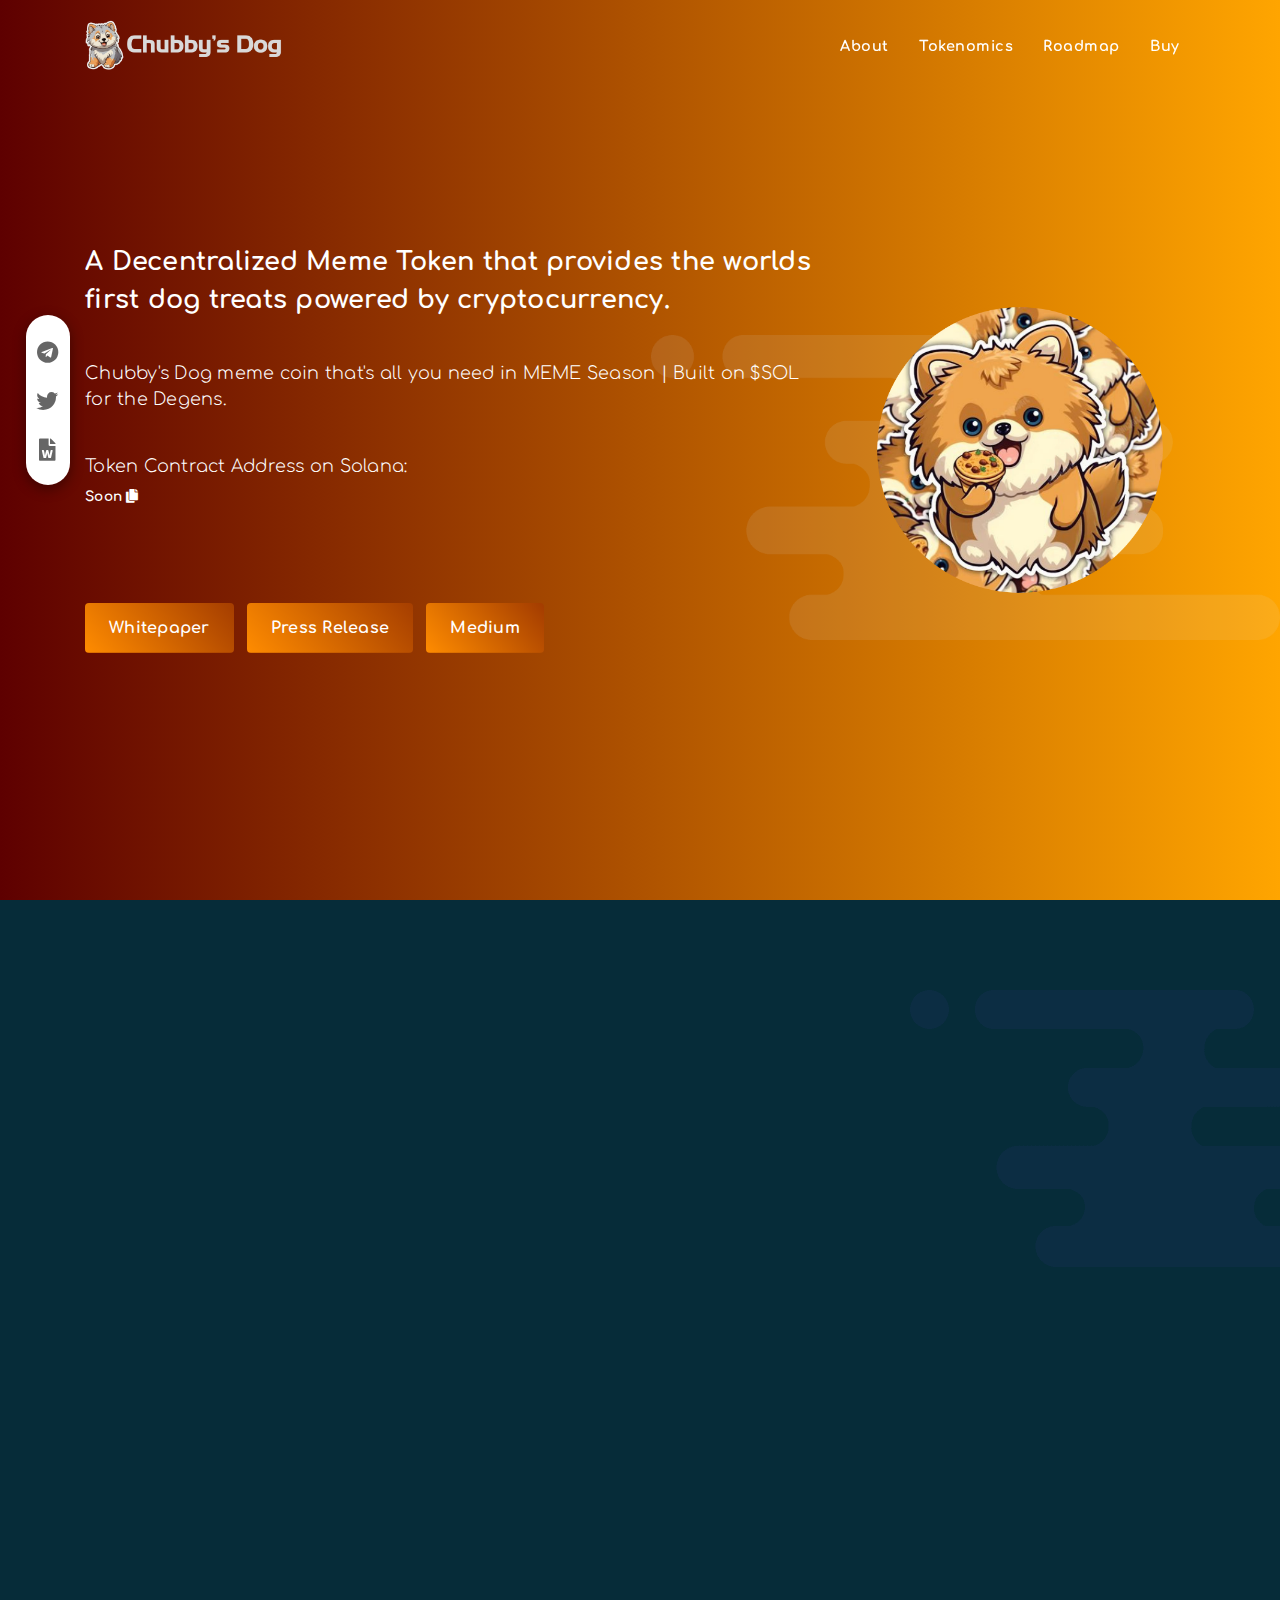
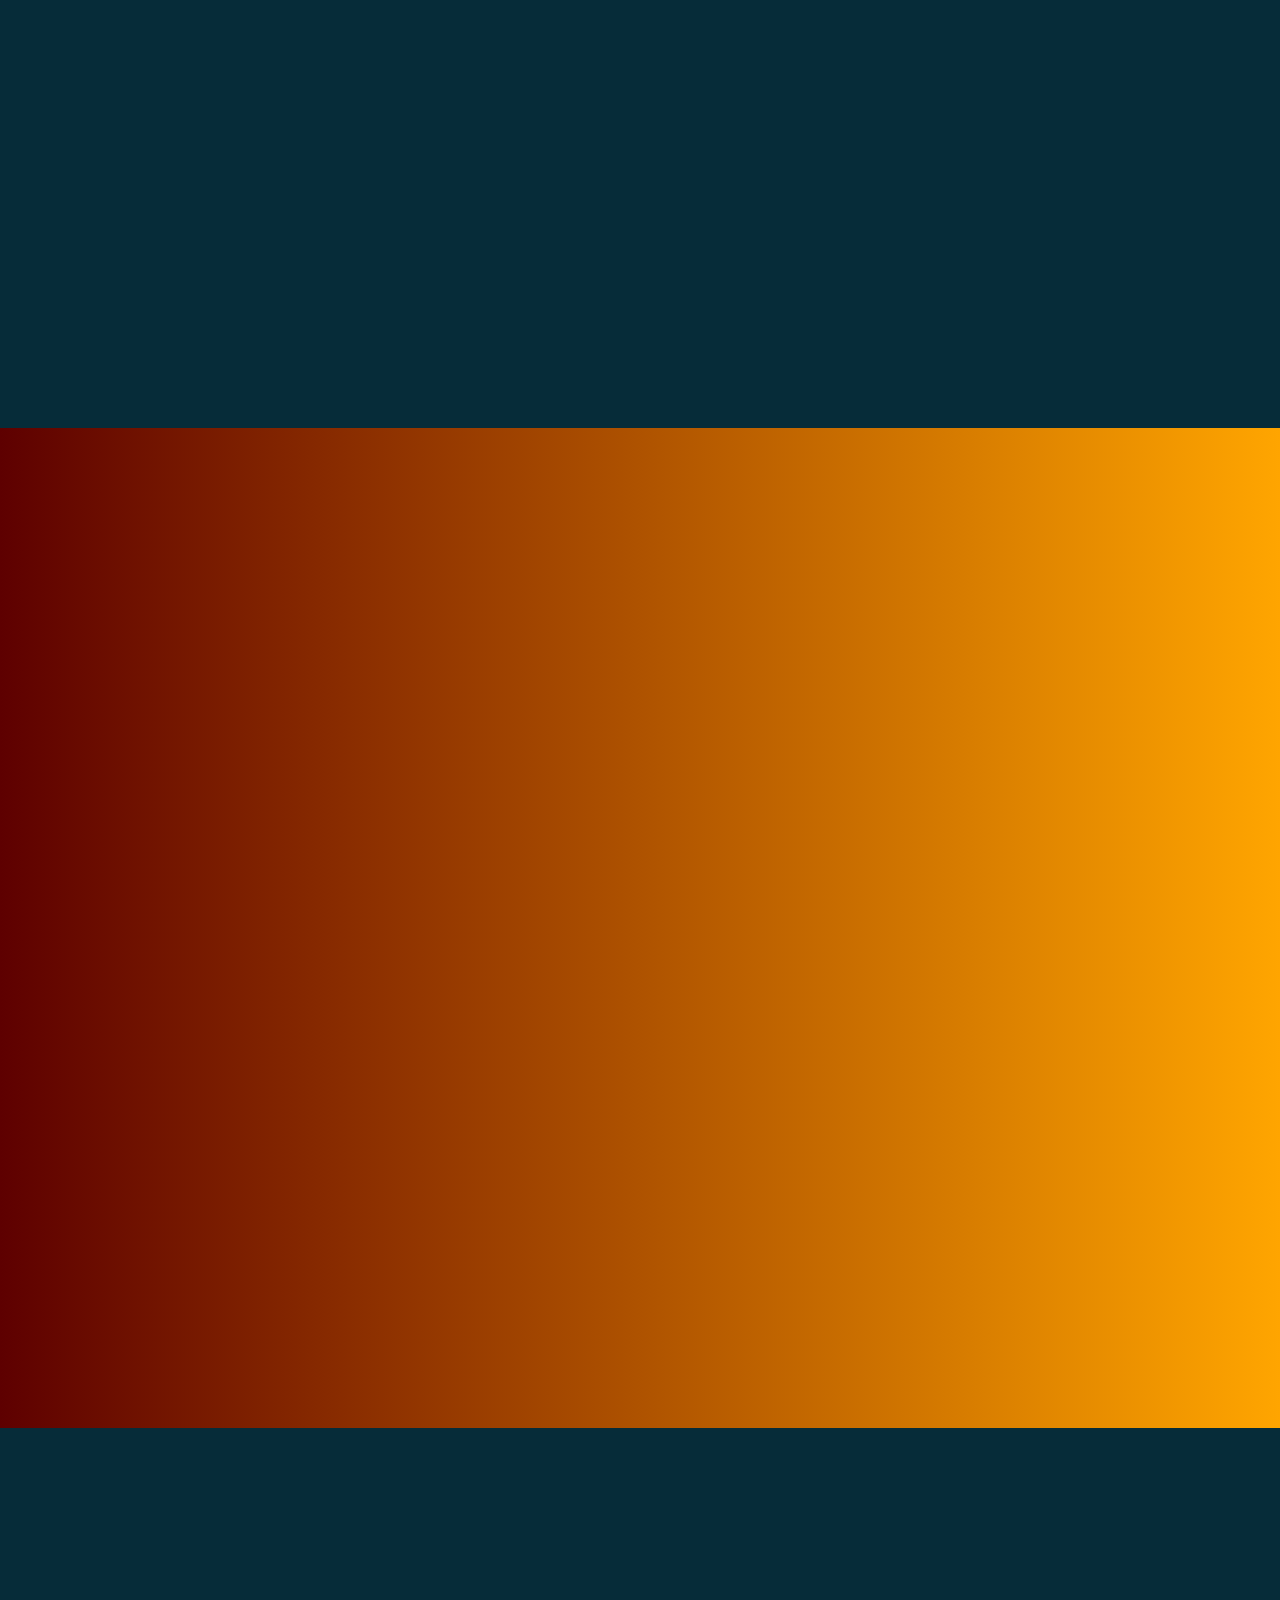
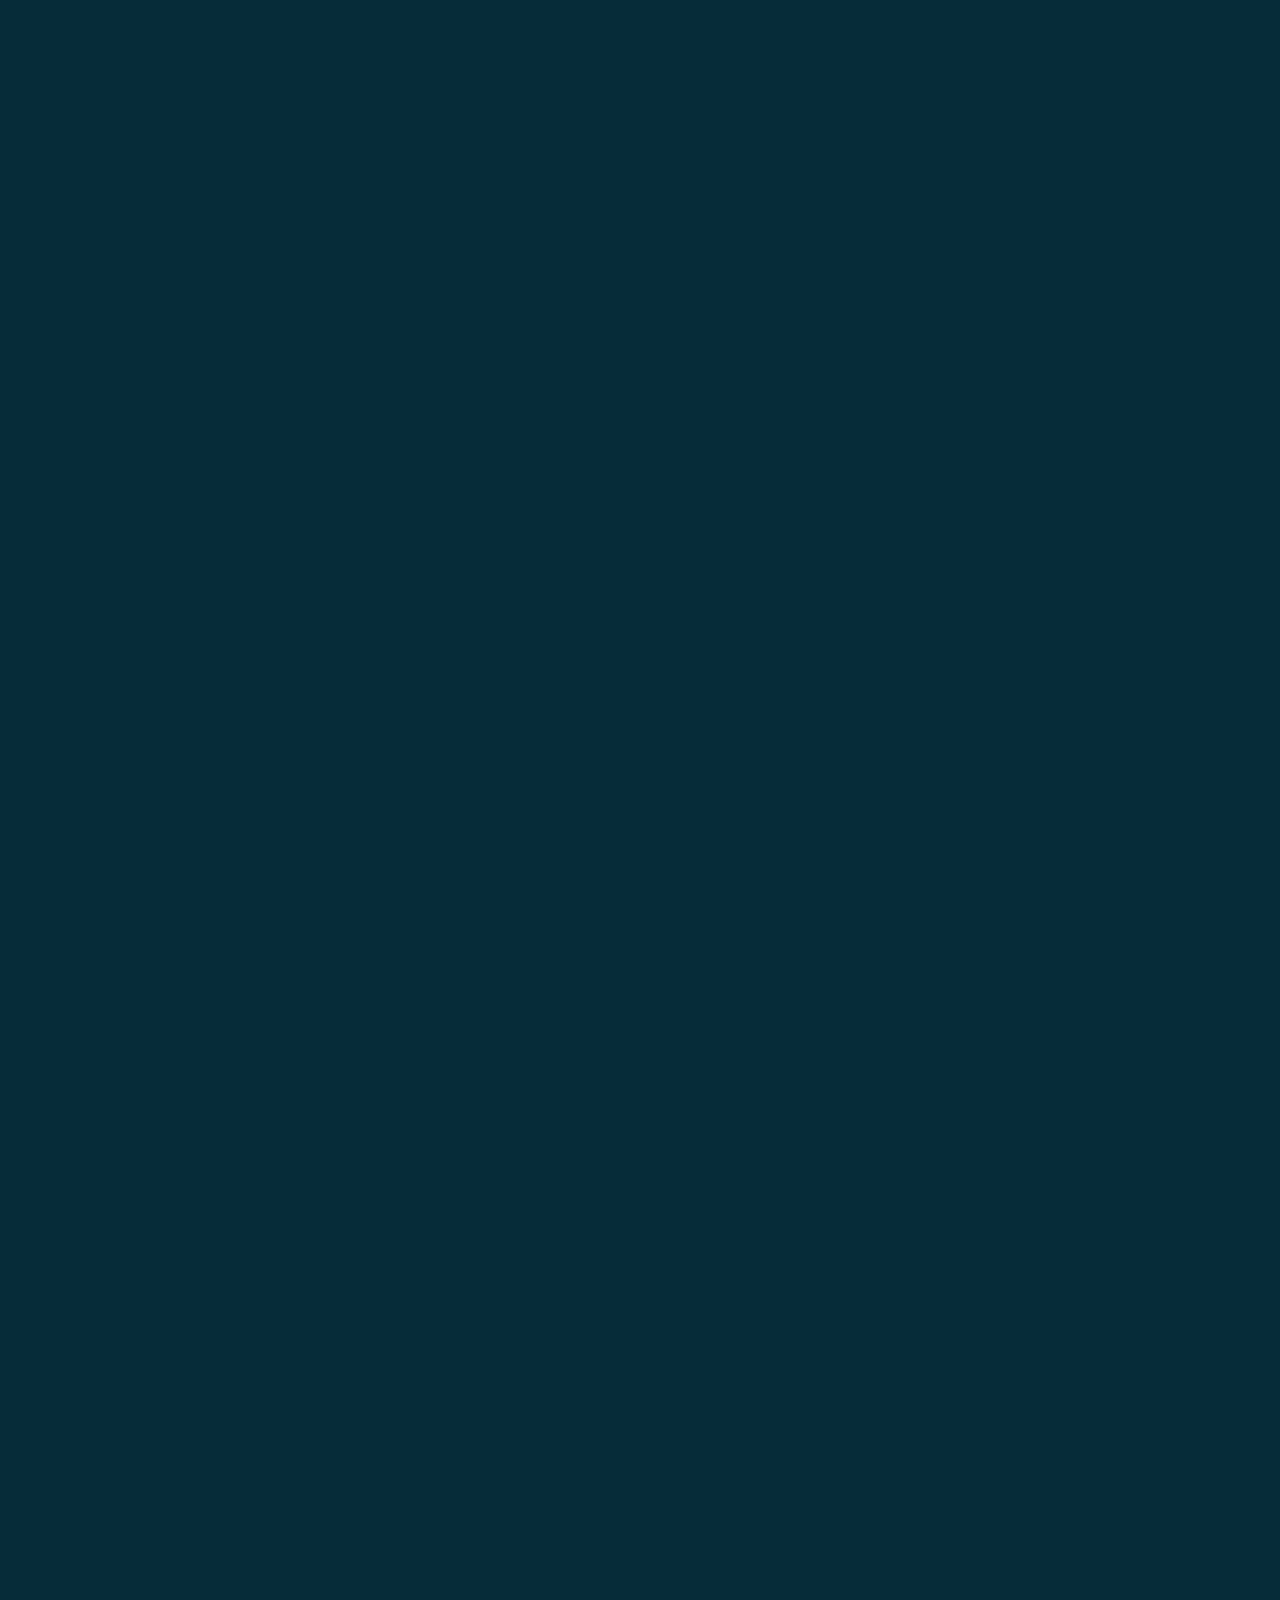
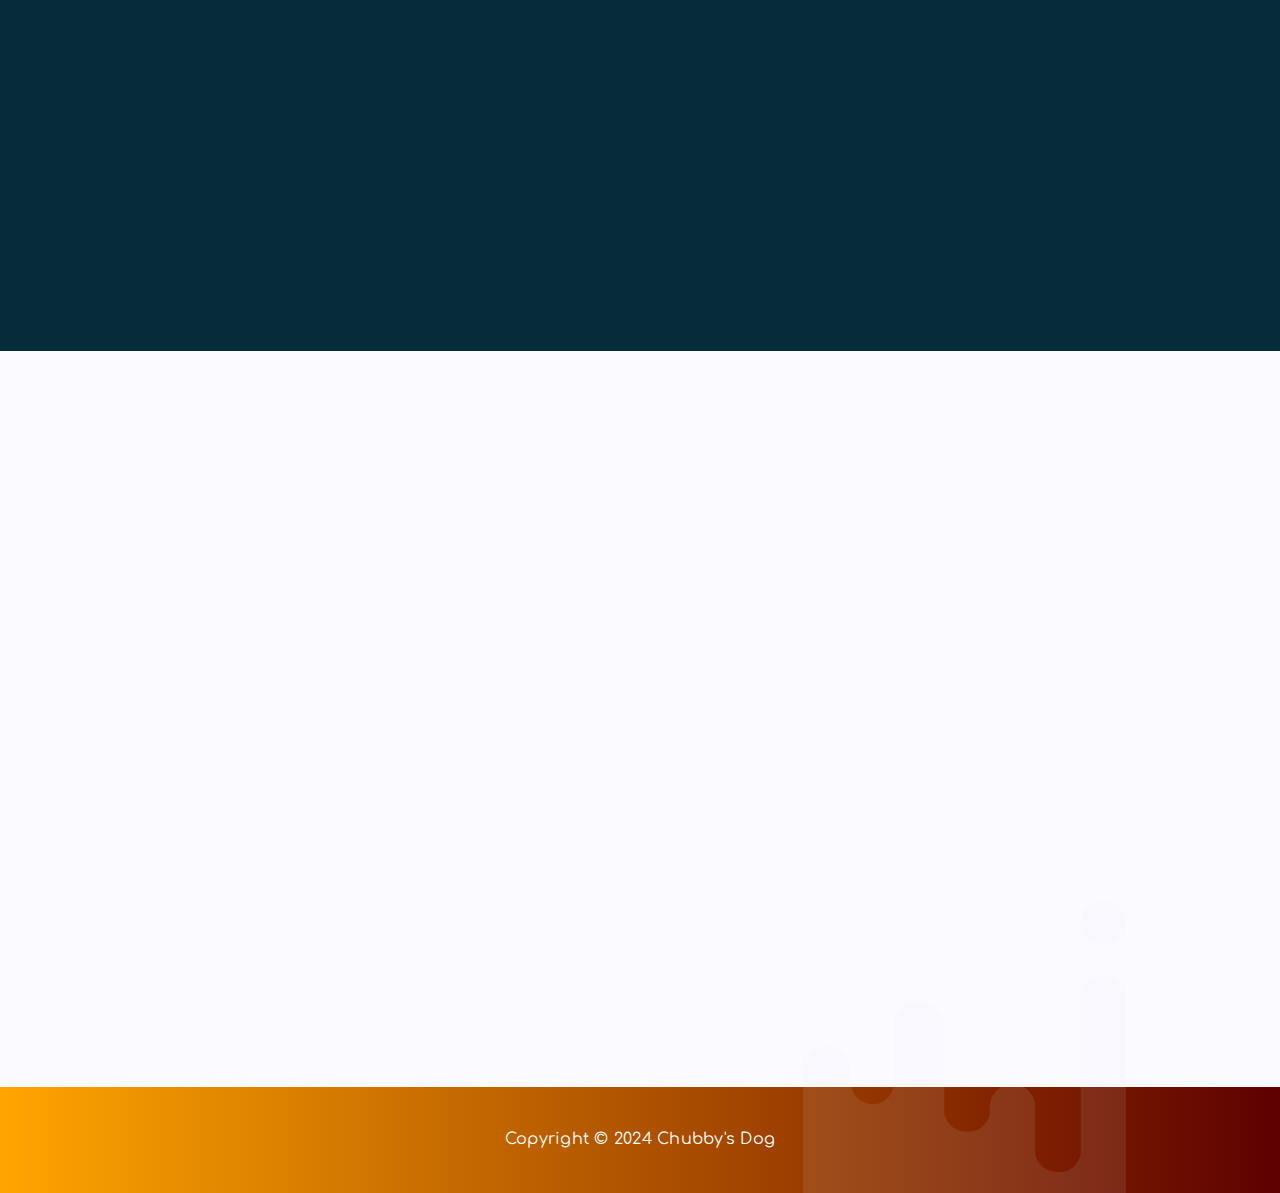
<file: index.html>
<!DOCTYPE html>
<html lang="en" data-textdirection="ltr">


<head>
    <meta http-equiv="Content-Type" content="text/html; charset=UTF-8">
    <meta http-equiv="X-UA-Compatible" content="IE=edge">
    <meta name="viewport" content="width=device-width, initial-scale=1.0, user-scalable=0, minimal-ui">
    <meta name="description" content="Chubby's Dog - The Most Innovative Token on Solana!">
    <meta name="keywords"
        content="crypto, ico, cryptocurrency, bitcoin, shiba, shib, forevershiba, Chubby's Dog, binance, eth, Solana">
    <meta name="author" content="TheBigM">
    <title>Chubby's Dog - The Most Innovative Token on Solana</title>
    <link rel="shortcut icon" type="image/x-icon" href="images/logo.png">

    <link href="css/css.css" rel="stylesheet">
    <!--Font icons-->
    <link href="css/all.min.css" rel="stylesheet">
    <!-- BEGIN VENDOR CSS-->
    <link rel="stylesheet" type="text/css" href="css/bootstrap.min.css">
    <link rel="stylesheet" type="text/css" href="css/style.min.css">
    <link rel="stylesheet" type="text/css" href="css/flag-icon.min.css">
    <link rel="stylesheet" type="text/css" href="css/animate.min.css">
    <link rel="stylesheet" type="text/css" href="css/flipclock.css">
    <link rel="stylesheet" type="text/css" href="css/swiper.min.css">
    <!-- END VENDOR CSS-->
    <!-- END CRYPTO CSS-->
    <!-- BEGIN Page Level CSS-->
    <link rel="stylesheet" type="text/css" href="css/template-counter.css">
    <!-- END Page Level CSS-->
    <!-- BEGIN Custom CSS-->
    <link rel="stylesheet" type="text/css" href="css/style.css">
    <!-- END Custom CSS-->
</head>

<body class=" 1-column   page-animated template-counter" data-menu-open="hover" data-menu>
    <!-- Preloader | Comment below code if you don't want preloader -->
    <div id="loader-wrapper">
        <svg viewBox=" 0 0 512 512" id="loader">
            <lineargradient id="loaderLinearColors" x1="0" y1="0" x2="1" y2="1">
                <stop offset="5%" stop-color="#aa1155" />
                <stop offset="100%" stop-color="#FD7E14" />
            </lineargradient>
            <g>
                <circle cx="256" cy="256" r="160" fill="none" stroke="url(#loaderLinearColors)" />
            </g>
            <g>
                <circle cx="256" cy="256" r="140" fill="none" stroke="url(#loaderLinearColors)" />
            </g>
            <g>
                <circle cx="256" cy="256" r="120" fill="none" stroke="url(#loaderLinearColors)" />
            </g>

            <circle cx="275" cy="270" r="100" fill="url(#loaderImage)" stroke="none" stroke-width="0" />

            <defs>
                <pattern id="loaderImage" height="100%" width="100%" patternContentUnits="objectBoundingBox">
                    <image href="images/logo.png" preserveAspectRatio="none" width=".84" height=".84" />
                </pattern>
            </defs>
        </svg>
        me
        <div class="loader-section section-left"></div>
        <div class="loader-section section-right"></div>
    </div>
    <!--/ Preloader -->
    <nav class="vertical-social">
        <ul>
            <li><a href="https://t.me/ChubbysDogSolana"><i class="fab fa-telegram" aria-hidden="true"></i></a></li>
            <li><a href="https://x.com/ChubbysDog_SOL"> <i class="fab fa-twitter" aria-hidden="true"></i></a></li>
            <li><a href><i class="fas fa-file-word" aria-hidden="true"></i></a></li>

        </ul>
    </nav>
    <!-- /////////////////////////////////// HEADER /////////////////////////////////////-->

    <!-- Header Start-->
    <header class="page-header">
        <!-- Horizontal Menu Start-->
        <nav class="main-menu static-top navbar-dark navbar navbar-expand-lg fixed-top mb-1">
            <div class="container">
                <a class="navbar-brand animated" data-animation="fadeInDown" data-animation-delay="1s" href><img
                        style="width: 200px;" src="images/Logo%20text%20%284%29.png" alt="Chubby's Dog"></a>
                <button class="navbar-toggler" type="button" data-toggle="collapse" data-target="#navbarCollapse"
                    aria-controls="navbarCollapse" aria-expanded="false" aria-label="Toggle navigation">
                    <span class="navbar-toggler-icon"></span>
                </button>
                <div class="collapse navbar-collapse" id="navbarCollapse">
                    <div id="navigation" class="navbar-nav ml-auto">
                        <ul class="navbar-nav mt-1">
                            <!--<li class="nav-item animated" data-animation="fadeInDown" data-animation-delay="1.2s">
                    <a class="nav-link" href="index.html#home">Home</a>
                </li>
            -->
                            <li class="nav-item animated" data-animation="fadeInDown" data-animation-delay="0.5s">
                                <a class="nav-link" href="#about">About</a>
                            </li>
                            <li class="nav-item animated" data-animation="fadeInDown" data-animation-delay="0.6s">
                                <a class="nav-link" href="#tokenomics">Tokenomics</a>
                            </li>



                            <li class="nav-item animated" data-animation="fadeInDown" data-animation-delay="0.7s">
                                <a class="nav-link" href="#roadmap">Roadmap</a>
                            </li>




                            <!-- <li class="nav-item animated" data-animation="fadeInDown" data-animation-delay="0.8s">
                    <a class="nav-link" href="#tweety">Tweety Bot</a>
                </li> -->


                            <li class="nav-item animated" data-animation="fadeInDown" data-animation-delay="0.9s">
                                <a class="nav-link" href="#buy">Buy</a>
                            </li>
                            <!--  <li class="nav-item animated" data-animation="fadeInDown" data-animation-delay="1.0s">
                    <a  class="nav-link" href="index.html#contacts">Contact</a>
                </li> 
              
                  <li class="nav-item animated" data-animation="fadeInDown" data-animation-delay="1.1s">
                    <a id="buynav" style="color:yellow" class="nav-link" href="#">Online Store</a>
                </li>
                -->

                        </ul>
                    </div>
                </div>
            </div>
        </nav>
        <!-- /Horizontal Menu End-->
    </header>
    <!-- /Header End-->

    <!-- //////////////////////////////////// CONTAINER ////////////////////////////////////-->
    <div class="content-wrapper" id="home">
        <div class="content-body">
            <main><!-- Header: Counter -->
                <section class="head-area" id="head-area" data-midnight="white">
                    <div class="bg-banner"></div>
                    <div class="head-content container-fluid d-flex align-items-center">
                        <div class="container">
                            <div class="banner-wrapper">
                                <div class="row align-items-center">
                                    <div class="col-lg-8 col-md-12" id="col-uptext">
                                        <div class="banner-content pt-1">
                                            <h1 class="best-template animated " data-animation="fadeInUpShorter"
                                                data-animation-delay="1.5s" style="animation-delay: 1.5s; opacity: 1;">
                                                A Decentralized Meme Token that provides the worlds first dog treats
                                                powered by cryptocurrency.

                                            </h1>
                                            <h3 class="d-block white animated " data-animation="fadeInUpShorter"
                                                data-animation-delay="1.6s" style="animation-delay: 1.6s; opacity: 1;">
                                                Chubby's Dog meme coin that's all you need in MEME Season | Built on
                                                $SOL for the Degens.
                                            </h3>

                                            <h3 class="d-block white animated " data-animation="fadeInUpShorter"
                                                data-animation-delay="1.5s" style="animation-delay: 1.5s; opacity: 1;">
                                                Token Contract Address on Solana:</h3>

                                            <h4 class="d-block white animated " data-animation="fadeInUpShorter"
                                                data-animation-delay="1.5s" style="animation-delay: 1.5s; opacity: 1;"
                                                id="contractadd">
                                                <strong><span class="mspan">Soon</span></strong> <a
                                                    style="cursor: pointer; padding-bottom:2px" onclick="copytocl()"><i
                                                        class="fa fa-copy"></i></a>
                                                <span id="copied" style="visibility: hidden;">&nbsp; &nbsp;
                                                    copied!</span>
                                            </h4>

                                            <div id="col-uplink" style="margin-top:6rem;">


                                                <a href class="btn  btn-gradient-purple  mb-2 mr-2 animated "
                                                    data-animation="fadeInUpShorter" data-animation-delay="1.5s"
                                                    style="animation-delay: 1.5s; opacity: 1;">Whitepaper</a>




                                                <a href data-animation="fadeInUpShorter" data-animation-delay="1.5s"
                                                    style="animation-delay: 1.5s; opacity: 1;"
                                                    class="btn  btn-gradient-purple mr-2 mb-2 animated ">Press
                                                    Release</a>
                                                <a href="https://medium.com"
                                                    class="btn  btn-gradient-purple  mb-2 mr-2 animated "
                                                    data-animation="fadeInUpShorter" data-animation-delay="1.5s"
                                                    style="animation-delay: .6s; opacity: 1;">Medium</a>

                                            </div>



                                        </div>
                                    </div>
                                    <div class="col-lg-4 col-md-12 move-first animated" data-animation="zoomIn"
                                        data-animation-delay="1s">
                                        <div class="toplogowrapper  align-items-center">
                                            <img src="images/08.png"
                                                class="crypto-logo-img  mx-auto d-block  cic-logo-animation"
                                                alt="Chubby's Dog">


                                        </div>
                                    </div>
                                </div>
                            </div>
                        </div>
                    </div>
                    <div class="bg-ripple-animation d-none d-md-block">
                        <div class="left-bottom-ripples">
                            <div class="ripples"></div>
                        </div>

                    </div>
                </section>
                <!--/ Header: Counter -->


                <!-- About DONE -->
                <section id="about" class="problem-solution section-padding bg-color-1">
                    <div class="container-fluid">
                        <div class="container">
                            <div class="heading text-center">
                                <h6 class="sub-title animated fadeInUpShorter" data-animation="fadeInUpShorter"
                                    data-animation-delay="0.2s" style="animation-delay: 0.2s; opacity: 1;">About
                                    Chubby's Dog</h6>
                                <h2 class="title animated fadeInUpShorter" data-animation="fadeInUpShorter"
                                    data-animation-delay="0.3s" style="animation-delay: 0.3s; opacity: 1;">
                                    A use case with a real purpose in and outside of the blockchain

                                </h2>
                                <div class="separator animated fadeInUpShorter" data-animation="fadeInUpShorter"
                                    data-animation-delay="0.3s" style="animation-delay: 0.3s; opacity: 1;">
                                    <span class="large"></span>
                                    <span class="medium"></span>
                                    <span class="small"></span>
                                </div>

                            </div>
                            <div class="solutions mt-5">
                                <div class="row">

                                    <div class="col-md-12 col-lg-6 move-first">
                                        <div class="heading mb-4">
                                            <h4 class="title animated" data-animation="fadeInUpShorter"
                                                data-animation-delay="0.2s" style="animation-delay: 0.2s; opacity: 0;">
                                                Why Chubby's Dog?</h4>
                                            <div class="separator animated" data-animation="fadeInUpShorter"
                                                data-animation-delay="0.3s" style="animation-delay: 0.3s; opacity: 0;">
                                                <span class="large"></span>
                                                <span class="medium"></span>
                                                <span class="small"></span>
                                            </div>
                                        </div>
                                        <p class="animated" data-animation="fadeInUpShorter" data-animation-delay="0.4s"
                                            style="animation-delay: 0.5s; opacity: 0;">
                                            Well the answer is quite simple, in the current crypto space there is
                                            thousands of new projects but only one that will last forever and that’s
                                            Chubby's Dog. </p>

                                        <p class="animated" data-animation="fadeInUpShorter" data-animation-delay="0.5s"
                                            style="animation-delay: 0.5s; opacity: 0;">
                                            With a Honest, hardworking and focused team there is only one way the future
                                            can go, whilst also holding the SHIBA name we plan on not only benefiting
                                            our brand but also spreading awareness of both tokens and being the next
                                            SHIBA to leave a mark.
                                        </p>
                                    </div>

                                    <div class="col-md-12 col-lg-6 move-first">
                                        <div class="heading mb-4">
                                            <h4 class="title animated" data-animation="fadeInUpShorter"
                                                data-animation-delay="0.2s" style="animation-delay: 0.2s; opacity: 0;">
                                                Chubby's Dog Vision</h4>
                                            <div class="separator animated" data-animation="fadeInUpShorter"
                                                data-animation-delay="0.3s" style="animation-delay: 0.3s; opacity: 0;">
                                                <span class="large"></span>
                                                <span class="medium"></span>
                                                <span class="small"></span>
                                            </div>
                                        </div>
                                        <p class="animated" data-animation="fadeInUpShorter" data-animation-delay="0.4s"
                                            style="animation-delay: 0.5s; opacity: 0;">
                                            With a dedicated team that is driven with the
                                            intention of making sure its investors are at the
                                            heart of CHUBBY and all decisions are made in a
                                            transparent and productive way. </p>

                                        <p class="animated" data-animation="fadeInUpShorter" data-animation-delay="0.5s"
                                            style="animation-delay: 0.5s; opacity: 0;">
                                            With a vision of
                                            building not only a unique use case that will bring
                                            new investment into Chubby's Dog but also keep
                                            it thriving for many years to come.
                                        </p>
                                    </div>




                                </div>
                            </div>



                            <!--  -->

                            <div class="solutions mt-5">
                                <div class="row">
                                    <div class="col-md-12 col-lg-6 move-first">
                                        <div class="heading mb-4">
                                            <h4 class="title animated" data-animation="fadeInUpShorter"
                                                data-animation-delay="0.2s" style="animation-delay: 0.2s; opacity: 0;">
                                                Forever Dog Treats</h4>
                                            <div class="separator animated" data-animation="fadeInUpShorter"
                                                data-animation-delay="0.3s" style="animation-delay: 0.3s; opacity: 0;">
                                                <span class="large"></span>
                                                <span class="medium"></span>
                                                <span class="small"></span>
                                            </div>
                                        </div>
                                        <p class="animated" data-animation="fadeInUpShorter" data-animation-delay="0.4s"
                                            style="animation-delay: 0.5s; opacity: 0;">
                                            Chubby's Dog started as a Cryptocurrency on the Solana Chain, Our mission is
                                            simple, we wish to provide not only high quality products but also give back
                                            in the process.



                                        </p>

                                        <p class="animated" data-animation="fadeInUpShorter" data-animation-delay="0.5s"
                                            style="animation-delay: 0.5; opacity: 0;">

                                            With every purchase of Forever Treats we will be donating to dog shelters
                                            that have been voted on by the community.

                                        </p>
                                        <p class="animated" data-animation="fadeInUpShorter" data-animation-delay="0.5s"
                                            style="animation-delay: 0.5; opacity: 0;">
                                            <a href="#treats"
                                                class="btn btn-sm btn-gradient-purple btn-glow mr-2 ml-2 mb-2">Online
                                                Store</a>

                                        </p>
                                    </div>
                                    <div class="col-md-12 col-lg-6 move-first">
                                        <div class="heading mb-4">
                                            <h4 class="title animated" data-animation="fadeInUpShorter"
                                                data-animation-delay="0.2s" style="animation-delay: 0.2s; opacity: 0;">
                                                Security</h4>
                                            <div class="separator animated" data-animation="fadeInUpShorter"
                                                data-animation-delay="0.3s" style="animation-delay: 0.3s; opacity: 0;">
                                                <span class="large"></span>
                                                <span class="medium"></span>
                                                <span class="small"></span>
                                            </div>
                                        </div>
                                        <p class="animated" data-animation="fadeInUpShorter" data-animation-delay="0.4s"
                                            style="animation-delay: 0.5s; opacity: 0;">

                                            Here at Chubby's Dog security for investors is at the forefront to ensure
                                            each one of you within our community is protected.

                                            We have carried out extensive ways of safeguarding our community within the
                                            world of crypto. Firstly, the liquidity has been completely locked and then
                                            the smart contract ownership has been renounced.


                                        </p>

                                        <p class="animated" data-animation="fadeInUpShorter" data-animation-delay="0.5s"
                                            style="animation-delay: 0.5s; opacity: 0;">


                                            <a href class="btn btn-sm btn-gradient-purple btn-glow mr-2 ml-2 mb-2">Burn
                                                Liquidity</a>
                                        </p>
                                    </div>

                                </div>
                            </div>









                        </div>
                    </div>
                </section>



                <!-- Tokenomics -->
                <section class="about section-padding " id="tokenomics">
                    <div class="container-fluid">
                        <div class="container">
                            <div class="heading text-center">
                                <h6 class="sub-title animated fadeInUpShorter" data-animation="fadeInUpShorter"
                                    data-animation-delay="0.2s" style="animation-delay: 0.2s; opacity: 1;">Chubby's Dog
                                    Tokenomics</h6>
                                <h2 class="title animated fadeInUpShorter" data-animation="fadeInUpShorter"
                                    data-animation-delay="0.3s" style="animation-delay: 0.3s; opacity: 1;">Stealth
                                    Launch, No Private Sale!</h2>
                                <div class="separator animated fadeInUpShorter" data-animation="fadeInUpShorter"
                                    data-animation-delay="0.3s" style="animation-delay: 0.3s; opacity: 1;">
                                    <span class="large"></span>
                                    <span class="medium"></span>
                                    <span class="small"></span>
                                </div>
                                <p class="content-desc animated fadeInUpShorter" data-animation="fadeInUpShorter"
                                    data-animation-delay="0.4s" style="animation-delay: 0.4s; opacity: 1;"> Started with
                                    Stealth Launch without any Private Sale, Whitelist Sale or Reserved Tokens.</p>
                            </div>


                            <section class="exchange-listing " id="exchange-listing">
                                <!-- Exchange Listing Area Starts -->
                                <div class="container-fluid ">
                                    <div class="container">
                                        <div class="row listing list-unstyled">
                                            <div class="col text-center animated" data-animation="fadeInUpShorter"
                                                data-animation-delay="0.3s">
                                                <h2>Name</h2>
                                                <h4>Chubby's Dog</h4>
                                            </div>
                                            <div class="col text-center animated" data-animation="fadeInUpShorter"
                                                data-animation-delay="0.3s">
                                                <h2>Symbol</h2>
                                                <h4>CHUBBY</h4>
                                            </div>
                                            <div class="col text-center animated" data-animation="fadeInUpShorter"
                                                data-animation-delay="0.3s">
                                                <h2>Decimal</h2>
                                                <h4>8</h4>
                                            </div>
                                        </div>

                                        <div class="row listing list-unstyled">

                                            <div class="col text-center animated" data-animation="fadeInUpShorter"
                                                data-animation-delay="0.4s">
                                                <h2>Total Supply</h2>
                                                <h4>1 Billion</h4>
                                            </div>

                                            <div class="col text-center animated" data-animation="fadeInUpShorter"
                                                data-animation-delay="0.4s">
                                                <h2>Buy Taxes</h2>
                                                <h4>0%</h4>
                                            </div>
                                            <div class="col text-center animated" data-animation="fadeInUpShorter"
                                                data-animation-delay="0.4s">
                                                <h2>Sell Taxes</h2>
                                                <h4>0%</h4>
                                            </div>

                                        </div>
                                        <div class="row listing list-unstyled">

                                            <div class="col text-center animated" data-animation="fadeInUpShorter"
                                                data-animation-delay="0.4s">
                                                <h2>Ownership</h2>
                                                <h4>Renounced!</h4>
                                            </div>
                                            <div class="col text-center animated" data-animation="fadeInUpShorter"
                                                data-animation-delay="0.4s">
                                                <h2>Max Wallet</h2>
                                                <h4>No Limit</h4>
                                            </div>
                                            <div class="col text-center animated" data-animation="fadeInUpShorter"
                                                data-animation-delay="0.4s">
                                                <h2>Max Trade</h2>
                                                <h4>No Limit</h4>
                                            </div>

                                        </div>
                                        <div class="row ">
                                            <div class="col mt-5 text-center animated" data-animation="fadeInUpShorter"
                                                data-animation-delay="0.5s">
                                                <h5 class="d-block white animated mb-4" data-animation="fadeInUpShorter"
                                                    data-animation-delay="0.5s"
                                                    style="animation-delay: 0.5s; opacity: 1;" id="contractadd1">
                                                    Contract:<br>
                                                    <span class="mspan">Soon</span>&nbsp;<a
                                                        style="font-size:.9rem;cursor: pointer; padding-bottom:2px"
                                                        onclick="copytocl1()"><i class="fa fa-copy"></i></a><br> <span
                                                        id="copied1" style="visibility: hidden;">copied!</span>
                                                    <a href class="btn btn-gradient-purple  mb-2 mr-2 ml-2 animated "
                                                        data-animation="fadeInUpShorter" data-animation-delay="0.1s"
                                                        style="animation-delay:0.1s; opacity: 1;">Whitepaper</a>
                                                    <a href="https://solscan.io/token/Soon"
                                                        class="btn  btn-gradient-purple  mb-2 mr-2 ml-2 animated "
                                                        data-animation="fadeInUpShorter" data-animation-delay="0.1s"
                                                        style="animation-delay:0.1s; opacity: 1;">SolScan</a>

                                                </h5>
                                            </div>
                                        </div>
                                    </div>
                                </div>
                                <!-- Exchange Listing Area Ends -->
                            </section>

                        </div>

                    </div>

                </section>





                <!-- Roadmap -->
                <section id="roadmap" class="roadmap section-padding bg-color-1">
                    <div class="container-fluid">
                        <div class="container">
                            <div class="heading text-center" style="margin-bottom:2.5rem !important;">
                                <h6 class="sub-title animated fadeInUpShorter" data-animation="fadeInUpShorter"
                                    data-animation-delay="0.2s" style="animation-delay: 0.2s; opacity: 1;">Chubby's Dog
                                    Roadmap</h6>
                                <h2 class="title animated fadeInUpShorter" data-animation="fadeInUpShorter"
                                    data-animation-delay="0.3s" style="animation-delay: 0.3s; opacity: 1;">Chubby's Dog
                                    to The Future!</h2>
                                <div class="separator animated fadeInUpShorter" data-animation="fadeInUpShorter"
                                    data-animation-delay="0.3s" style="animation-delay: 0.3s; opacity: 1;">
                                    <span class="large"></span>
                                    <span class="medium"></span>
                                    <span class="small"></span>
                                </div>
                                <p class="content-desc animated fadeInUpShorter" data-animation="fadeInUpShorter"
                                    data-animation-delay="0.3s" style="animation-delay: 0.4s; opacity: 1;">
                                    Looking forward we have big plans to become a recognised player in and outside of
                                    the crypto space,
                                    <br class="d-none d-xl-block">

                                    we plan on not only delivering a solid token built from the ground up but also a
                                    token where you will always feel valued as a community member and never have to
                                    worry about safety because that comes as standard here at CHUBBY.
                                </p>
                            </div>


                            <div class="row  justify-content-center">
                                <div class="col-lg-10 col-md-12 ">

                                    <div class="solutions mt-5">
                                        <div class="row">
                                            <div class="col-md-12 col-lg-6 move-first">
                                                <div class="heading mb-4">
                                                    <h4 class="title animated" data-animation="fadeInUpShorter"
                                                        data-animation-delay="0.2s"
                                                        style="animation-delay: 0.2s; opacity: 0;">Phase 1 (2024)</h4>
                                                    <div class="separator animated" data-animation="fadeInUpShorter"
                                                        data-animation-delay="0.3s"
                                                        style="animation-delay: 0.3s; opacity: 0;">
                                                        <span class="large"></span>
                                                        <span class="medium"></span>
                                                        <span class="small"></span>
                                                    </div>
                                                </div>
                                                <p class="animated" data-animation="fadeInUpShorter"
                                                    data-animation-delay="0.3s"
                                                    style="animation-delay: 0.5s; opacity: 0;">
                                                    ■ Stealth Launch ✔️
                                                    <br>
                                                    ■ V1 Website Release ✔️
                                                    <br>
                                                    ■ V1 White Paper Release ✔️
                                                    <br>
                                                    ■ Initial Marketing ✔️
                                                    <br>
                                                    ■ Community Build ✔️
                                                    <br>
                                                    ■ Forever Treats Release ✔️
                                                    <br>
                                                    ■ Listed on P2B CEX ✔️
                                                    <br>
                                                    ■ Listed on CoinMarketCap ✔️
                                                    <br>
                                                    ■ Listed on CoinGecko ✔️
                                                    <br>
                                                    ■ V2 WhitePaper Release ✔️
                                                    <br>
                                                    ■ Forever Card NFT Release ✔️
                                                    <br>
                                                    ■ Forever Game Listed on Play Store ✔️
                                                    <br>
                                                    ■ Tweety Bot Release Beta ✔️
                                                </p>


                                            </div>
                                            <div class="col-md-12 col-lg-6 move-first">
                                                <div class="heading mb-4">
                                                    <h4 class="title animated" data-animation="fadeInUpShorter"
                                                        data-animation-delay="0.2s"
                                                        style="animation-delay: 0.2s; opacity: 0;">Phase 2 (2024)</h4>
                                                    <div class="separator animated" data-animation="fadeInUpShorter"
                                                        data-animation-delay="0.3s"
                                                        style="animation-delay: 0.3s; opacity: 0;">
                                                        <span class="large"></span>
                                                        <span class="medium"></span>
                                                        <span class="small"></span>
                                                    </div>
                                                </div>
                                                <p class="animated" data-animation="fadeInUpShorter"
                                                    data-animation-delay="0.3s"
                                                    style="animation-delay: 0.5s; opacity: 0;">

                                                    ■ Forever Game Listed on App Store
                                                    <br>
                                                    ■ Expanding Forever Treats Range
                                                    <br>
                                                    ■ Aggressive Marketing
                                                    <br>
                                                    ■ Brand Partnerships
                                                    <br>
                                                    ■ Tweety Bot Update
                                                    <br>
                                                    ■ Aggressive Marketing
                                                    <br>
                                                    ■ Solid Partnerships


                                                </p>
                                            </div>
                                        </div>
                                    </div>

                                    <div class="solutions mt-5">
                                        <div class="row">
                                            <div class="col-md-12 col-lg-6 move-first">
                                                <div class="heading mb-4">
                                                    <h4 class="title animated" data-animation="fadeInUpShorter"
                                                        data-animation-delay="0.2s"
                                                        style="animation-delay: 0.2s; opacity: 0;">Phase 3 (2024)</h4>
                                                    <div class="separator animated" data-animation="fadeInUpShorter"
                                                        data-animation-delay="0.3s"
                                                        style="animation-delay: 0.3s; opacity: 0;">
                                                        <span class="large"></span>
                                                        <span class="medium"></span>
                                                        <span class="small"></span>
                                                    </div>
                                                </div>
                                                <p class="animated" data-animation="fadeInUpShorter"
                                                    data-animation-delay="0.5s"
                                                    style="animation-delay: 0.5s; opacity: 0;">
                                                    ■ Tweety Bot Add On
                                                    <br>
                                                    ■ Expanding Forever Treats Range
                                                    <br>
                                                    ■ 2ND CEX Listing
                                                    <br>
                                                    ■ Major Partnerships

                                                </p>
                                            </div>
                                            <div class="col-md-12 col-lg-6 move-first">
                                                <div class="heading mb-4">
                                                    <h4 class="title animated" data-animation="fadeInUpShorter"
                                                        data-animation-delay="0.2s"
                                                        style="animation-delay: 0.2s; opacity: 0;">Phase 4 (2024)</h4>
                                                    <div class="separator animated" data-animation="fadeInUpShorter"
                                                        data-animation-delay="0.3s"
                                                        style="animation-delay: 0.3s; opacity: 0;">
                                                        <span class="large"></span>
                                                        <span class="medium"></span>
                                                        <span class="small"></span>
                                                    </div>
                                                </div>
                                                <p class="animated" data-animation="fadeInUpShorter"
                                                    data-animation-delay="0.5s"
                                                    style="animation-delay: 0.5s; opacity: 0;">


                                                    ■ NFT Card Dapp
                                                    <br>
                                                    ■ V3 White Paper
                                                    <br>
                                                    ■ (Continuous)

                                                </p>
                                            </div>
                                        </div>
                                    </div>
                                </div>
                            </div>
                        </div>

                    </div>
                </section>
                <!--/ Roadmap -->




                <!-- tweety -->





                <!-- treats -->










                <!-- buy Done-->
                <section class="about section-padding bg-color-1" id="buy">
                    <div class="container-fluid">
                        <div class="container">
                            <div class="heading text-center" style="margin-bottom:3rem !important">
                                <h6 class="sub-title animated" data-animation="fadeInUpShorter"
                                    data-animation-delay="0.2s">How to Buy</h6>
                                <h2 class="title animated" data-animation="fadeInUpShorter" data-animation-delay="0.3s">
                                    Purchase Chubby's Dog <strong>Today!</strong></h2>
                                <div class="separator animated" data-animation="fadeInUpShorter"
                                    data-animation-delay="0.3s">
                                    <span class="large"></span>
                                    <span class="medium"></span>
                                    <span class="small"></span>
                                </div>

                            </div>
                            <div class="content-area">
                                <div class="row">
                                    <div class="col-lg-6 col-md-12 move-first animated mb-4"
                                        data-animation="fadeInRightShorter" data-animation-delay="0.4s">
                                        <!-- Crypto video icon click -->
                                        <div class="crypto-video animated fadeInUpShorter"
                                            data-animation="fadeInUpShorter" data-animation-delay="0.4s"
                                            style="animation-delay: 0.4s; opacity: 1;">
                                            <img src="images/logo.png" class="video-img img-fluid" alt>
                                            <!-- <div class="play-video text-center" style="top:72% !important;">
                                <a href="#" class="play rounded-circle btn-gradient-orange video-btn" data-toggle="modal" data-src="https://www.youtube.com/embed/RPDG4NlIVF8" data-target="#ico-modal"><i class="ti-control-play"></i></a>
                            </div> -->
                                        </div>
                                    </div>
                                    <div class="col-md-12 col-lg-6 animated" data-animation="fadeInLeftShorter"
                                        data-animation-delay="0.5s">

                                        <h5 class=" pb-2" style="padding-top:0px !important;">You can purchase Chubby's
                                            Dog from Raydium using your Mobile Wallet or Metamask.</h5>
                                        <p>What you need is a Mobile wallet like Trust Wallet or Browser wallet like
                                            Phantom or Metamask. After purchasing some SOL and transfering them to your
                                            wallet, you can buy Chubby's Dog from Raydium easily.</p>
                                        <p>
                                            You can watch the video for fully expained tutorial on how to use metamask
                                            and Raydium.
                                        </p>
                                        <div>
                                            <a href data-animation="fadeInUpShorter" data-animation-delay="0.6s"
                                                target="_blank" style="animation-delay: 0.6s; opacity: 1;"
                                                class="btn  btn-gradient-purple  mr-2 ml-2 mb-2 animated ">Buy on
                                                Raydium</a>

                                            <a href="https://www.dextools.io/" data-animation="fadeInUpShorter"
                                                data-animation-delay="0.6s" target="_blank"
                                                style="animation-delay: 0.6s; opacity: 1;"
                                                class="btn  btn-gradient-purple  mr-2 ml-2 mb-2 animated ">View
                                                Chart</a>

                                        </div>
                                    </div>




                                </div>
                            </div>
                        </div>
                    </div>
                </section>
                <!--/ buy -->







                <!-- Contact -->

                <section class=" section-padding bg-color" id="contacts">
                    <div class="container-fluid">
                        <div class="container">
                            <div class="heading text-center" style="margin-bottom:3rem !important">
                                <h6 class="sub-title animated" data-animation="fadeInUpShorter"
                                    data-animation-delay="0.2s">Questions?</h6>
                                <h2 class="title animated" data-animation="fadeInUpShorter" data-animation-delay="0.3s">
                                    Contact Chubby's Dog Team</h2>
                                <div class="separator animated" data-animation="fadeInUpShorter"
                                    data-animation-delay="0.3s">
                                    <span class="large"></span>
                                    <span class="medium"></span>
                                    <span class="small"></span>
                                </div>

                            </div>
                            <div class="content-area">
                                <div class="row text-center">
                                    <div class="col-lg-12 col-md-12 move-first animated mb-4"
                                        data-animation="fadeInRightShorter" data-animation-delay="0.4s">
                                        <h5 class="content-desc animated" data-animation="fadeInUpShorter"
                                            data-animation-delay="0.4s">We are happy to help. Ask all of your questions
                                            and concerns in our Telegram group.


                                            <p style="font-size:1.2rem !important; padding-top:2rem; font-weight:bold"
                                                class="animated" data-animation="fadeInUpShorter"
                                                data-animation-delay="0.4s">
                                                <a href="https://t.me/ChubbysDogSolana"><i class="fab fa-telegram"></i>
                                                    Join us on Telegram</a>
                                            </p>

                                        </h5>
                                    </div>

                                </div>



                            </div>

                            <div class="row text-center">
                                <div class="col-lg-12 col-md-12 move-first animated mb-4 mt-4"
                                    data-animation="fadeInRightShorter" data-animation-delay="0.4s">
                                    <h3 class="mb-4">Chubby's Dog Socials:</h3>

                                    <a href="https://x.com/ChubbysDog_SOL"
                                        class="btn  btn-gradient-purple  mr-2 ml-2 mb-2"> <i class="fab fa-twitter"
                                            aria-hidden="true"></i> Follow Twitter</a>
                                    <p>&nbsp;</p>
                                </div>



                            </div>
                        </div>
                    </div>

                </section>


                <!--/ Contact -->


                <!-- ICO Video Modal -->
                <div class="modal ico-modal fade" id="ico-modal" tabindex="-1" role="dialog" aria-hidden="true">
                    <div class="modal-dialog modal-lg modal-dialog-centered" role="document">
                        <div class="modal-content">
                            <button type="button" class="close" data-dismiss="modal" aria-label="Close">
                                <span aria-hidden="true">&times;</span>
                            </button>
                            <div class="modal-body p-0">
                                <div class="embed-responsive embed-responsive-16by9">
                                    <iframe class="embed-responsive-item" id="video"></iframe>
                                </div>
                            </div>
                        </div>
                    </div>
                </div>





            </main>
        </div>
    </div>
    <!-- //////////////////////////////////// FOOTER ////////////////////////////////////-->


    <footer class="footer static-bottom footer-dark footer-custom-class" data-midnight="white">
        <div class="container">
            <div class="footer-wrapper mx-auto text-center">

                <span class="copyright " style="font-size: 1.0rem !important;">Copyright &copy; 2024 Chubby's Dog</span>
            </div>
        </div>
    </footer>



    <!-- BEGIN VENDOR JS-->
    <script src="js/vendors.min.js"></script>
    <!-- BEGIN VENDOR JS-->
    <!-- BEGIN PAGE VENDOR JS-->
    <script src="js/flipclock.min.js"></script>
    <script src="js/swiper.min.js"></script>
    <script src="js/jquery.waypoints.min.js"></script>
    <!-- END PAGE VENDOR JS-->
    <!-- BEGIN THEME JS-->
    <script src="js/theme.js"></script>
    <!--<script src="theme-assets/js/sales-notification.js"></script>
     END CRYPTO JS-->
    <!-- BEGIN PAGE LEVEL JS-->
    <script>
        function copytocl() {

            navigator.clipboard.writeText('Soon');
            document.getElementById("copied").style.visibility = "visible";
        }

        function copytocl1() {

            navigator.clipboard.writeText('Soon');
            document.getElementById("copied1").style.visibility = "visible";
        } 
    </script>
    <!-- END PAGE LEVEL JS-->







</body>

<!-- Mirrored from forevershiba.shop/ by HTTrack Website Copier/3.x [XR&CO'2014], Mon, 15 Jan 2024 19:06:12 GMT -->

</html>
</file>
<file: css/css.css>
@font-face {
  font-family: 'Comfortaa';
  font-style: normal;
  font-weight: 300;
  src: url(../fonts/1Pt_g8LJRfWJmhDAuUsSQamb1W0lwk4S4TbMDrMfJQ.ttf) format('truetype');
}
@font-face {
  font-family: 'Comfortaa';
  font-style: normal;
  font-weight: 400;
  src: url(../fonts/1Pt_g8LJRfWJmhDAuUsSQamb1W0lwk4S4WjMDrMfJQ.ttf) format('truetype');
}
@font-face {
  font-family: 'Comfortaa';
  font-style: normal;
  font-weight: 500;
  src: url(../fonts/1Pt_g8LJRfWJmhDAuUsSQamb1W0lwk4S4VrMDrMfJQ.ttf) format('truetype');
}
@font-face {
  font-family: 'Comfortaa';
  font-style: normal;
  font-weight: 700;
  src: url(../fonts/1Pt_g8LJRfWJmhDAuUsSQamb1W0lwk4S4Y_LDrMfJQ.ttf) format('truetype');
}
</file>
<file: css/template-counter.css>
/* 	----------------------------------------------------------------------------------------------
*	File Name: template-counter.scss
* 	Description: Counter Template Specific CSS
* 	----------------------------------------------------------------------------------------------
* 	Item Name: Crypto ICO - Cryptocurrency Website Landing Page HTML Template
* 	Version: 1.0
* 	Author: PIXINVENT
* 	Author URL: http://www.themeforest.net/user/pixinvent
* 	----------------------------------------------------------------------------------------------*/
/*  Basic reboot css
    -------------------------------------------------------------------------------------------*/
body {
  overflow-x : hidden;
}

p {
  font-size : 0.938rem;
}

a:hover {
  text-decoration : none;
}

/*  Theme type css
    -------------------------------------------------------------------------------------------*/
body {
  line-height : 1.6;
  letter-spacing : 0.25px;
}

ul {
  font-size : 0.938rem;
  list-style : none;
}

/*  Pre-loader Component css
    -------------------------------------------------------------------------------------------*/
/* Loader wrapper */
#loader-wrapper {
  position : fixed;
  top : 0;
  left : 0;
  width : 100%;
  height : 100%;
  z-index : 100000;
}
#loader-wrapper .loader-section {
  position : fixed;
  top : 0;
  width : 51%;
  height : 100%;
  background : #FFFFFF;
  z-index : 99;
  -webkit-transform : translateX(0);
     -moz-transform : translateX(0);
      -ms-transform : translateX(0);
       -o-transform : translateX(0);
          transform : translateX(0);
}
#loader-wrapper .loader-section.section-left {
  left : 0;
}
#loader-wrapper .loader-section.section-right {
  right : 0;
}

/* Revel screen after page load */
.loaded #loader-wrapper {
  visibility : hidden;
  -webkit-transform : translateY(-100%);
     -moz-transform : translateY(-100%);
      -ms-transform : translateY(-100%);
       -o-transform : translateY(-100%);
          transform : translateY(-100%);
  -webkit-transition : all 0.3s 1s ease-out;
       -o-transition : all 0.3s 1s ease-out;
     -moz-transition : all 0.3s 1s ease-out;
          transition : all 0.3s 1s ease-out;
}
.loaded #loader-wrapper .loader-section.section-left {
  -webkit-transform : translateX(-100%);
     -moz-transform : translateX(-100%);
      -ms-transform : translateX(-100%);
       -o-transform : translateX(-100%);
          transform : translateX(-100%);
  -webkit-transition : all 0.7s 0.3s cubic-bezier(0.645, 0.045, 0.355, 1);
       -o-transition : all 0.7s 0.3s cubic-bezier(0.645, 0.045, 0.355, 1);
     -moz-transition : all 0.7s 0.3s cubic-bezier(0.645, 0.045, 0.355, 1);
          transition : all 0.7s 0.3s cubic-bezier(0.645, 0.045, 0.355, 1);
}
.loaded #loader-wrapper .loader-section.section-right {
  -webkit-transform : translateX(100%);
     -moz-transform : translateX(100%);
      -ms-transform : translateX(100%);
       -o-transform : translateX(100%);
          transform : translateX(100%);
  -webkit-transition : all 0.7s 0.3s cubic-bezier(0.645, 0.045, 0.355, 1);
       -o-transition : all 0.7s 0.3s cubic-bezier(0.645, 0.045, 0.355, 1);
     -moz-transition : all 0.7s 0.3s cubic-bezier(0.645, 0.045, 0.355, 1);
          transition : all 0.7s 0.3s cubic-bezier(0.645, 0.045, 0.355, 1);
}

.loaded #loader {
  opacity : 0;
  -webkit-transition : all 0.5s ease-out;
       -o-transition : all 0.5s ease-out;
     -moz-transition : all 0.5s ease-out;
          transition : all 0.5s ease-out;
}

/* SVG loader animation  */
svg#loader {
  display : block;
  position : absolute;
  top : 0;
  right : 0;
  left : 0;
  bottom : 0;
  margin : 0 auto;
  height : 100%;
  width : 100%;
  z-index : 999;
  background : #FFFFFF;
}
svg#loader g {
  -webkit-animation : spin 15s linear infinite;
     -moz-animation : spin 15s linear infinite;
       -o-animation : spin 15s linear infinite;
          animation : spin 15s linear infinite;
  -webkit-transform-origin : 50% 50%;
     -moz-transform-origin : 50% 50%;
      -ms-transform-origin : 50% 50%;
       -o-transform-origin : 50% 50%;
          transform-origin : 50% 50%;
}
svg#loader g circle {
  fill : none;
  stroke-width : 2px;
  stroke-linecap : round;
  color : #EEECF4;
  stroke-dasharray : 260, 0, 1, 0, 1, 0, 1, 0, 10, 1, 10, 1, 10, 1, 10, 1, 10, 10, 1, 10, 1, 10, 1, 10, 10, 1;
  -webkit-animation : dostuff 18s ease infinite;
     -moz-animation : dostuff 18s ease infinite;
       -o-animation : dostuff 18s ease infinite;
          animation : dostuff 18s ease infinite;
}
svg#loader g:nth-child(even) {
  animation-direction : reverse;
}
svg#loader g:nth-child(1n) {
  -webkit-animation-delay : -1s;
     -moz-animation-delay : -1s;
       -o-animation-delay : -1s;
          animation-delay : -1s;
}
svg#loader g:nth-child(2n) {
  -webkit-animation-delay : -2s;
     -moz-animation-delay : -2s;
       -o-animation-delay : -2s;
          animation-delay : -2s;
}
svg#loader g:nth-child(3n) {
  -webkit-animation-delay : -3s;
     -moz-animation-delay : -3s;
       -o-animation-delay : -3s;
          animation-delay : -3s;
}
svg#loader g:nth-child(4n) {
  -webkit-animation-delay : -4s;
     -moz-animation-delay : -4s;
       -o-animation-delay : -4s;
          animation-delay : -4s;
}
svg#loader g:nth-child(5n) {
  -webkit-animation-delay : -5s;
     -moz-animation-delay : -5s;
       -o-animation-delay : -5s;
          animation-delay : -5s;
}
svg#loader g:nth-child(6n) {
  -webkit-animation-delay : -6s;
     -moz-animation-delay : -6s;
       -o-animation-delay : -6s;
          animation-delay : -6s;
}
svg#loader g:nth-child(7n) {
  -webkit-animation-delay : -7s;
     -moz-animation-delay : -7s;
       -o-animation-delay : -7s;
          animation-delay : -7s;
}
svg#loader g:nth-child(1n) circle {
  -webkit-animation-delay : -1.5s;
     -moz-animation-delay : -1.5s;
       -o-animation-delay : -1.5s;
          animation-delay : -1.5s;
}
svg#loader g:nth-child(2n) circle {
  -webkit-animation-delay : -2.5s;
     -moz-animation-delay : -2.5s;
       -o-animation-delay : -2.5s;
          animation-delay : -2.5s;
}
svg#loader g:nth-child(3n) circle {
  -webkit-animation-delay : -3.5s;
     -moz-animation-delay : -3.5s;
       -o-animation-delay : -3.5s;
          animation-delay : -3.5s;
}
svg#loader g:nth-child(4n) circle, svg#loader g:nth-child(5n) circle {
  -webkit-animation-delay : -4.5s;
     -moz-animation-delay : -4.5s;
       -o-animation-delay : -4.5s;
          animation-delay : -4.5s;
}
svg#loader g:nth-child(6n) circle {
  -webkit-animation-delay : -5.5s;
     -moz-animation-delay : -5.5s;
       -o-animation-delay : -5.5s;
          animation-delay : -5.5s;
}
svg#loader g:nth-child(7n) circle {
  -webkit-animation-delay : -6.5s;
     -moz-animation-delay : -6.5s;
       -o-animation-delay : -6.5s;
          animation-delay : -6.5s;
}
svg#loader g:nth-child(8n) circle {
  -webkit-animation-delay : -7.5s;
     -moz-animation-delay : -7.5s;
       -o-animation-delay : -7.5s;
          animation-delay : -7.5s;
}
svg#loader g:nth-child(9n) circle {
  -webkit-animation-delay : -8.5s;
     -moz-animation-delay : -8.5s;
       -o-animation-delay : -8.5s;
          animation-delay : -8.5s;
}
svg#loader g:nth-child(10n) circle {
  -webkit-animation-delay : -9.5s;
     -moz-animation-delay : -9.5s;
       -o-animation-delay : -9.5s;
          animation-delay : -9.5s;
}
svg#loader g:last-child circle {
  fill : #CCCCCC;
  stroke : none;
}

@-webkit-keyframes dostuff {
  50% {
    stroke-dasharray : 10, 1, 10, 1, 10, 1, 10, 1, 10, 1, 10, 1, 10, 10, 10, 1, 20, 120, 1, 30, 1, 30, 1, 10, 30, 1;
  }
}

@-moz-keyframes dostuff {
  50% {
    stroke-dasharray : 10, 1, 10, 1, 10, 1, 10, 1, 10, 1, 10, 1, 10, 10, 10, 1, 20, 120, 1, 30, 1, 30, 1, 10, 30, 1;
  }
}

@-o-keyframes dostuff {
  50% {
    stroke-dasharray : 10, 1, 10, 1, 10, 1, 10, 1, 10, 1, 10, 1, 10, 10, 10, 1, 20, 120, 1, 30, 1, 30, 1, 10, 30, 1;
  }
}

@keyframes dostuff {
  50% {
    stroke-dasharray : 10, 1, 10, 1, 10, 1, 10, 1, 10, 1, 10, 1, 10, 10, 10, 1, 20, 120, 1, 30, 1, 30, 1, 10, 30, 1;
  }
}

@-webkit-keyframes spin {
  100% {
    -webkit-transform : rotate(360deg);
            transform : rotate(360deg);
  }
}

@-moz-keyframes spin {
  100% {
    -moz-transform : rotate(360deg);
         transform : rotate(360deg);
  }
}

@-o-keyframes spin {
  100% {
    -o-transform : rotate(360deg);
       transform : rotate(360deg);
  }
}

@keyframes spin {
  100% {
    -webkit-transform : rotate(360deg);
       -moz-transform : rotate(360deg);
         -o-transform : rotate(360deg);
            transform : rotate(360deg);
  }
}

/* JavaScript Turned Off */
.no-js #loader-wrapper {
  display : none;
}

/*  Button scss for button options and gradient classes
    -------------------------------------------------------------------------------------------*/
/* Button SCSS */
.btn {
  color : #FFFFFF;
}
.btn.btn-square {
  border-radius : 0;
}
.btn.btn-round {
  border-radius : 2rem;
}
.btn:focus, .btn.focus, .btn:active, .btn.active {
  outline : none;
  -webkit-box-shadow : none !important;
          box-shadow : none !important;
}

/* Gradient Button */
.btn-gradient-blue {
  -webkit-transition : 0.5s;
       -o-transition : 0.5s;
     -moz-transition : 0.5s;
          transition : 0.5s;
  background-image : -webkit-linear-gradient(50deg, #28BCFD 20%, #1D78FF 51%, #28BCFD 90%);
  background-image :    -moz-linear-gradient(50deg, #28BCFD 20%, #1D78FF 51%, #28BCFD 90%);
  background-image :      -o-linear-gradient(50deg, #28BCFD 20%, #1D78FF 51%, #28BCFD 90%);
  background-image :         linear-gradient(40deg, #28BCFD 20%, #1D78FF 51%, #28BCFD 90%);
  background-position : left center;
  -webkit-background-size : 200% auto;
          background-size : 200% auto;
  border : 0;
  color : #FFFFFF;
}
.btn-gradient-blue:hover, .btn-gradient-blue:active {
  background-position : right center;
  text-decoration : none;
  color : #FFFFFF;
}
.btn-gradient-blue:not(:disabled):not(.disabled):active {
  background-image : -webkit-linear-gradient(50deg, #28BCFD 0%, #1D78FF 51%, #28BCFD 90%);
  background-image :    -moz-linear-gradient(50deg, #28BCFD 0%, #1D78FF 51%, #28BCFD 90%);
  background-image :      -o-linear-gradient(50deg, #28BCFD 0%, #1D78FF 51%, #28BCFD 90%);
  background-image :         linear-gradient(40deg, #28BCFD 0%, #1D78FF 51%, #28BCFD 90%);
}
.btn-gradient-blue.btn-glow {
  -webkit-box-shadow : 0 0 12px 0 #1F87FF;
          box-shadow : 0 0 12px 0 #1F87FF;
}

.btn-gradient-orange {
  -webkit-transition : 0.5s;
       -o-transition : 0.5s;
     -moz-transition : 0.5s;
          transition : 0.5s;
  background-image : -webkit-linear-gradient(50deg, #FF4137 20%, #FDC800 51%, #FF4137 90%);
  background-image :    -moz-linear-gradient(50deg, #FF4137 20%, #FDC800 51%, #FF4137 90%);
  background-image :      -o-linear-gradient(50deg, #FF4137 20%, #FDC800 51%, #FF4137 90%);
  background-image :         linear-gradient(40deg, #FF4137 20%, #FDC800 51%, #FF4137 90%);
  background-position : left center;
  -webkit-background-size : 200% auto;
          background-size : 200% auto;
  border : 0;
  color : #FFFFFF;
}
.btn-gradient-orange:hover, .btn-gradient-orange:active {
  background-position : right center;
  text-decoration : none;
  color : #FFFFFF;
}
.btn-gradient-orange:not(:disabled):not(.disabled):active {
  background-image : -webkit-linear-gradient(50deg, #FF4137 0%, #FDC800 51%, #FF4137 90%);
  background-image :    -moz-linear-gradient(50deg, #FF4137 0%, #FDC800 51%, #FF4137 90%);
  background-image :      -o-linear-gradient(50deg, #FF4137 0%, #FDC800 51%, #FF4137 90%);
  background-image :         linear-gradient(40deg, #FF4137 0%, #FDC800 51%, #FF4137 90%);
}
.btn-gradient-orange.btn-glow {
  -webkit-box-shadow : 0 0 12px 0 #FF5F2B;
          box-shadow : 0 0 12px 0 #FF5F2B;
}

.btn-gradient-purple {
  -webkit-transition : 0.5s;
       -o-transition : 0.5s;
     -moz-transition : 0.5s;
          transition : 0.5s;
  background-image : -webkit-linear-gradient(50deg,  darkorange 0%, #5e0000 100%);
  background-image :    -moz-linear-gradient(50deg,  darkorange 0%, #5e0000 100%);
  background-image :      -o-linear-gradient(50deg,  darkorange 0%, #5e0000 100%);
  background-image :         linear-gradient(50deg,  darkorange 0%, #5e0000 100%);
  background-position : left center;
  -webkit-background-size : 200% auto;
          background-size : 200% auto;
  border : 0;
  color : #FFFFFF;
}
.btn-gradient-purple:hover, .btn-gradient-purple:active {
  background-position : right center;
  text-decoration : none;
  color : #FFFFFF;
}
.btn-gradient-purple:not(:disabled):not(.disabled):active {
  background-image : -webkit-linear-gradient(50deg, #BF68E6 0%, #9E48CD 51%, #BF68E6 90%);
  background-image :    -moz-linear-gradient(50deg, #BF68E6 0%, #9E48CD 51%, #BF68E6 90%);
  background-image :      -o-linear-gradient(50deg, #BF68E6 0%, #9E48CD 51%, #BF68E6 90%);
  background-image :         linear-gradient(40deg, #BF68E6 0%, #9E48CD 51%, #BF68E6 90%);
}
.btn-gradient-purple.btn-glow {
  -webkit-box-shadow : 0 0 12px 0 #5e0000;
          box-shadow : 0 0 12px 0 #5e0000;
}

.btn-light {
  color : #3F3F3F;
}
.btn-light.btn-glow {
  -webkit-box-shadow : 0 0 12px 0 #FFFFFF;
          box-shadow : 0 0 12px 0 #FFFFFF;
}

/*  Form Component css
    -------------------------------------------------------------------------------------------*/
.form-control {
  border-radius : 0;
  border : none;
  border-bottom : 1px solid #EEECF4;
  color : #7D7D7D;
  font-size : 0.875rem;
  padding : 1rem 0.5rem;
  margin-bottom : 3.5rem;
  background : none;
}
.form-control:focus {
  -webkit-box-shadow : none !important;
          box-shadow : none !important;
  background : transparent;
}

/*  Gradient progress bar colors
    -------------------------------------------------------------------------------------------*/
.progress .progress-blue {
  background : -webkit-gradient(linear, left top, right top, from(#28BCFD), to(#1D78FF));
  background : -webkit-linear-gradient(left, #28BCFD, #1D78FF);
  background :    -moz-linear-gradient(left, #28BCFD, #1D78FF);
  background :      -o-linear-gradient(left, #28BCFD, #1D78FF);
  background :         linear-gradient(to right, #28BCFD, #1D78FF);
}

.progress .progress-orange {
  background : -webkit-gradient(linear, left top, right top, from(#FDC800), to(#FF4137));
  background : -webkit-linear-gradient(left, #FDC800, #FF4137);
  background :    -moz-linear-gradient(left, #FDC800, #FF4137);
  background :      -o-linear-gradient(left, #FDC800, #FF4137);
  background :         linear-gradient(to right, #FDC800, #FF4137);
}

.progress .progress-purple {
  background : -webkit-gradient(linear, left top, right top, from(#BF68E6), to(#9E48CD));
  background : -webkit-linear-gradient(left, #BF68E6, #9E48CD);
  background :    -moz-linear-gradient(left, #BF68E6, #9E48CD);
  background :      -o-linear-gradient(left, #BF68E6, #9E48CD);
  background :         linear-gradient(to right, #BF68E6, #9E48CD);
}

/* Dropdown down arrow css
    -------------------------------------------------------------------------------------------*/
.dropdown-toggle::after {
  font-family : 'themify';
  content : '\e64b';
  border : none;
  position : relative;
  top : 1px;
  right : 0;
  padding : 0 2px 0 6px;
  margin : 0 0.3em 0 0;
  vertical-align : 0;
  font-size : 0.6rem;
  font-weight : 700;
}

.main-menu .dropdown-item {
  padding-left : 0;
}
.main-menu .dropdown-item.active {
  background : none;
  padding-left : 20px !important;
  -webkit-transition : all 0.5s ease;
       -o-transition : all 0.5s ease;
     -moz-transition : all 0.5s ease;
          transition : all 0.5s ease;
}

/*  Multilevel Menu
    -------------------------------------------------------------------------------------------*/
.dropdown-submenu {
  position : relative;
}
.dropdown-submenu > .dropdown-menu {
  top : 0;
  left : 100%;
  border-radius : 6px;
  margin-left : 0.15rem;
  margin-top : 0.25rem !important;
}
.dropdown-submenu:hover > .dropdown-menu {
  display : block;
}
.dropdown-submenu:hover > a:after {
  border-left-color : #FFFFFF;
}
.dropdown-submenu > a:after {
  display : block;
  content : ' ';
  float : right;
  width : 0;
  height : 0;
  border-color : transparent;
  border-style : solid;
  border-width : 5px 0 5px 5px;
  border-left-color : #CCCCCC;
  margin-top : 5px;
  margin-right : 0;
}
.dropdown-submenu.dropleft > .dropdown-menu {
  left : auto;
  margin-top : 0.25rem !important;
  margin-left : 0;
}

/*  Theme Utilities css
    -------------------------------------------------------------------------------------------*/
:focus {
  outline : none !important;
}

/* Font-size */
.font-xlarge {
  font-size : 2.75rem;
}

.font-large {
  font-size : 2rem;
  line-height : 2rem;
}

.font-medium {
  font-size : 1.125rem;
}

.font-small {
  font-size : 0.875rem;
}

.font-xsmall {
  font-size : 0.75rem;
}

/*  Grey Color */
.grey-accent1 {
  color : #161616;
}

.grey-accent2 {
  color : #3F3F3F;
}

.grey-accent3 {
  color : #7D7D7D;
}

.white {
  color : #FFFFFF;
}

.black {
  color : #000000;
}

/* Box Shadow */
.box-shadow-0 {
  -webkit-box-shadow : none !important;
          box-shadow : none !important;
}

.box-shadow-1 {
  -webkit-box-shadow : 0 7px 12px 0 rgba(29, 120, 255, 0.16);
          box-shadow : 0 7px 12px 0 rgba(29, 120, 255, 0.16);
}

.box-shadow-2 {
  -webkit-box-shadow : 0 10px 18px 0 rgba(29, 120, 255, 0.2);
          box-shadow : 0 10px 18px 0 rgba(29, 120, 255, 0.2);
}

.box-shadow-3 {
  -webkit-box-shadow : 0 14px 24px 0 rgba(29, 120, 255, 0.26);
          box-shadow : 0 14px 24px 0 rgba(29, 120, 255, 0.26);
}

.box-shadow-4 {
  -webkit-box-shadow : 0 16px 28px 0 rgba(29, 120, 255, 0.3);
          box-shadow : 0 16px 28px 0 rgba(29, 120, 255, 0.3);
}

.box-shadow-5 {
  -webkit-box-shadow : 0 27px 24px 0 rgba(29, 120, 255, 0.36);
          box-shadow : 0 27px 24px 0 rgba(29, 120, 255, 0.36);
}

/* Line height */
.line-height-1 {
  line-height : 0.5rem;
}

.line-height-2 {
  line-height : 1rem;
}

.line-height-3 {
  line-height : 1.5rem;
}

/* Extra small devices (portrait phones, less than 576px) */
/* (max-width: 575.98px) */
@media (max-width: 575.98px) {
  /* Margin/padding for Extra small screen (<576) */
  .ml-xs-0 {
    margin-left : 0 !important;
  }
  .mr-xs-0 {
    margin-right : 0 !important;
  }
  .mt-xs-3 {
    margin-top : 1rem !important;
  }
  .mr-xs-3 {
    margin-right : 1rem !important;
  }
  .ml-xs-3 {
    margin-left : 1rem !important;
  }
  .mt-xs-5 {
    margin-top : 3rem !important;
  }
  .mb-xs-5 {
    margin-bottom : 3rem !important;
  }
  .pt-xs-3 {
    padding-top : 1rem !important;
  }
  .pt-xs-5 {
    padding-top : 3rem !important;
  }
  .pb-xs-5 {
    padding-bottom : 3rem !important;
  }
}

/* Mask Animation */
.maskUp {
  -webkit-animation-name : maskUp;
     -moz-animation-name : maskUp;
       -o-animation-name : maskUp;
          animation-name : maskUp;
}

.maskRight {
  -webkit-animation-name : maskRight;
     -moz-animation-name : maskRight;
       -o-animation-name : maskRight;
          animation-name : maskRight;
}

.maskDown {
  -webkit-animation-name : maskDown;
     -moz-animation-name : maskDown;
       -o-animation-name : maskDown;
          animation-name : maskDown;
}

.maskLeft {
  -webkit-animation-name : maskLeft;
     -moz-animation-name : maskLeft;
       -o-animation-name : maskLeft;
          animation-name : maskLeft;
}

/* Mask Up */
@-webkit-keyframes maskUp {
  from {
    -webkit-transform : translate(0, 100%);
            transform : translate(0, 100%);
  }
  to {
    -webkit-transform : translate(0, 0);
            transform : translate(0, 0);
  }
}
@-moz-keyframes maskUp {
  from {
    -moz-transform : translate(0, 100%);
         transform : translate(0, 100%);
  }
  to {
    -moz-transform : translate(0, 0);
         transform : translate(0, 0);
  }
}
@-o-keyframes maskUp {
  from {
    -o-transform : translate(0, 100%);
       transform : translate(0, 100%);
  }
  to {
    -o-transform : translate(0, 0);
       transform : translate(0, 0);
  }
}
@keyframes maskUp {
  from {
    -webkit-transform : translate(0, 100%);
       -moz-transform : translate(0, 100%);
         -o-transform : translate(0, 100%);
            transform : translate(0, 100%);
  }
  to {
    -webkit-transform : translate(0, 0);
       -moz-transform : translate(0, 0);
         -o-transform : translate(0, 0);
            transform : translate(0, 0);
  }
}

/* Mask Right */
@-webkit-keyframes maskRight {
  from {
    -webkit-transform : translate(-100%, 0);
            transform : translate(-100%, 0);
  }
  to {
    -webkit-transform : translate(0, 0);
            transform : translate(0, 0);
  }
}
@-moz-keyframes maskRight {
  from {
    -moz-transform : translate(-100%, 0);
         transform : translate(-100%, 0);
  }
  to {
    -moz-transform : translate(0, 0);
         transform : translate(0, 0);
  }
}
@-o-keyframes maskRight {
  from {
    -o-transform : translate(-100%, 0);
       transform : translate(-100%, 0);
  }
  to {
    -o-transform : translate(0, 0);
       transform : translate(0, 0);
  }
}
@keyframes maskRight {
  from {
    -webkit-transform : translate(-100%, 0);
       -moz-transform : translate(-100%, 0);
         -o-transform : translate(-100%, 0);
            transform : translate(-100%, 0);
  }
  to {
    -webkit-transform : translate(0, 0);
       -moz-transform : translate(0, 0);
         -o-transform : translate(0, 0);
            transform : translate(0, 0);
  }
}

/* Mask Down */
@-webkit-keyframes maskDown {
  from {
    -webkit-transform : translate(0, -100%);
            transform : translate(0, -100%);
  }
  to {
    -webkit-transform : translate(0, 0);
            transform : translate(0, 0);
  }
}
@-moz-keyframes maskDown {
  from {
    -moz-transform : translate(0, -100%);
         transform : translate(0, -100%);
  }
  to {
    -moz-transform : translate(0, 0);
         transform : translate(0, 0);
  }
}
@-o-keyframes maskDown {
  from {
    -o-transform : translate(0, -100%);
       transform : translate(0, -100%);
  }
  to {
    -o-transform : translate(0, 0);
       transform : translate(0, 0);
  }
}
@keyframes maskDown {
  from {
    -webkit-transform : translate(0, -100%);
       -moz-transform : translate(0, -100%);
         -o-transform : translate(0, -100%);
            transform : translate(0, -100%);
  }
  to {
    -webkit-transform : translate(0, 0);
       -moz-transform : translate(0, 0);
         -o-transform : translate(0, 0);
            transform : translate(0, 0);
  }
}

/* Mask Left */
@-webkit-keyframes maskLeft {
  from {
    -webkit-transform : translate(100%, 0);
            transform : translate(100%, 0);
  }
  to {
    -webkit-transform : translate(0, 0);
            transform : translate(0, 0);
  }
}
@-moz-keyframes maskLeft {
  from {
    -moz-transform : translate(100%, 0);
         transform : translate(100%, 0);
  }
  to {
    -moz-transform : translate(0, 0);
         transform : translate(0, 0);
  }
}
@-o-keyframes maskLeft {
  from {
    -o-transform : translate(100%, 0);
       transform : translate(100%, 0);
  }
  to {
    -o-transform : translate(0, 0);
       transform : translate(0, 0);
  }
}
@keyframes maskLeft {
  from {
    -webkit-transform : translate(100%, 0);
       -moz-transform : translate(100%, 0);
         -o-transform : translate(100%, 0);
            transform : translate(100%, 0);
  }
  to {
    -webkit-transform : translate(0, 0);
       -moz-transform : translate(0, 0);
         -o-transform : translate(0, 0);
            transform : translate(0, 0);
  }
}

/* FedIn Shorter*/
.fadeInUpShorter {
  -webkit-animation-name : fadeInUpShorter;
     -moz-animation-name : fadeInUpShorter;
       -o-animation-name : fadeInUpShorter;
          animation-name : fadeInUpShorter;
}

.fadeInUpShortest {
  -webkit-animation-name : fadeInUpShortest;
     -moz-animation-name : fadeInUpShortest;
       -o-animation-name : fadeInUpShortest;
          animation-name : fadeInUpShortest;
}

.fadeInLeftShorter {
  -webkit-animation-name : fadeInLeftShorter;
     -moz-animation-name : fadeInLeftShorter;
       -o-animation-name : fadeInLeftShorter;
          animation-name : fadeInLeftShorter;
}

.fadeInRightShorter {
  -webkit-animation-name : fadeInRightShorter;
     -moz-animation-name : fadeInRightShorter;
       -o-animation-name : fadeInRightShorter;
          animation-name : fadeInRightShorter;
}

.fadeInDownShorter {
  -webkit-animation-name : fadeInDownShorter;
     -moz-animation-name : fadeInDownShorter;
       -o-animation-name : fadeInDownShorter;
          animation-name : fadeInDownShorter;
}

.fadeInDownShorterAbsCenter {
  -webkit-animation-name : fadeInDownShorterAbsCenter;
     -moz-animation-name : fadeInDownShorterAbsCenter;
       -o-animation-name : fadeInDownShorterAbsCenter;
          animation-name : fadeInDownShorterAbsCenter;
}

/* Fade In Up Shorter */
@-webkit-keyframes fadeInUpShorter {
  from {
    opacity : 0;
    -webkit-transform : translate(0, 50px);
            transform : translate(0, 50px);
  }
  to {
    opacity : 1;
    -webkit-transform : none;
            transform : none;
  }
}
@-moz-keyframes fadeInUpShorter {
  from {
    opacity : 0;
    -moz-transform : translate(0, 50px);
         transform : translate(0, 50px);
  }
  to {
    opacity : 1;
    -moz-transform : none;
         transform : none;
  }
}
@-o-keyframes fadeInUpShorter {
  from {
    opacity : 0;
    -o-transform : translate(0, 50px);
       transform : translate(0, 50px);
  }
  to {
    opacity : 1;
    -o-transform : none;
       transform : none;
  }
}
@keyframes fadeInUpShorter {
  from {
    opacity : 0;
    -webkit-transform : translate(0, 50px);
       -moz-transform : translate(0, 50px);
         -o-transform : translate(0, 50px);
            transform : translate(0, 50px);
  }
  to {
    opacity : 1;
    -webkit-transform : none;
       -moz-transform : none;
         -o-transform : none;
            transform : none;
  }
}

@-webkit-keyframes fadeInUpShortest {
  from {
    opacity : 0;
    -webkit-transform : translate(0, 25px);
            transform : translate(0, 25px);
  }
  to {
    opacity : 1;
    -webkit-transform : none;
            transform : none;
  }
}

@-moz-keyframes fadeInUpShortest {
  from {
    opacity : 0;
    -moz-transform : translate(0, 25px);
         transform : translate(0, 25px);
  }
  to {
    opacity : 1;
    -moz-transform : none;
         transform : none;
  }
}

@-o-keyframes fadeInUpShortest {
  from {
    opacity : 0;
    -o-transform : translate(0, 25px);
       transform : translate(0, 25px);
  }
  to {
    opacity : 1;
    -o-transform : none;
       transform : none;
  }
}

@keyframes fadeInUpShortest {
  from {
    opacity : 0;
    -webkit-transform : translate(0, 25px);
       -moz-transform : translate(0, 25px);
         -o-transform : translate(0, 25px);
            transform : translate(0, 25px);
  }
  to {
    opacity : 1;
    -webkit-transform : none;
       -moz-transform : none;
         -o-transform : none;
            transform : none;
  }
}

/* Fade In Left Shorter */
@-webkit-keyframes fadeInLeftShorter {
  from {
    opacity : 0;
    -webkit-transform : translate(50px, 0);
            transform : translate(50px, 0);
  }
  to {
    opacity : 1;
    -webkit-transform : translate(0, 0);
            transform : translate(0, 0);
  }
}
@-moz-keyframes fadeInLeftShorter {
  from {
    opacity : 0;
    -moz-transform : translate(50px, 0);
         transform : translate(50px, 0);
  }
  to {
    opacity : 1;
    -moz-transform : translate(0, 0);
         transform : translate(0, 0);
  }
}
@-o-keyframes fadeInLeftShorter {
  from {
    opacity : 0;
    -o-transform : translate(50px, 0);
       transform : translate(50px, 0);
  }
  to {
    opacity : 1;
    -o-transform : translate(0, 0);
       transform : translate(0, 0);
  }
}
@keyframes fadeInLeftShorter {
  from {
    opacity : 0;
    -webkit-transform : translate(50px, 0);
       -moz-transform : translate(50px, 0);
         -o-transform : translate(50px, 0);
            transform : translate(50px, 0);
  }
  to {
    opacity : 1;
    -webkit-transform : translate(0, 0);
       -moz-transform : translate(0, 0);
         -o-transform : translate(0, 0);
            transform : translate(0, 0);
  }
}

/* Fade In Right Shorter */
@-webkit-keyframes fadeInRightShorter {
  from {
    opacity : 0;
    -webkit-transform : translate(-50px, 0);
            transform : translate(-50px, 0);
  }
  to {
    opacity : 1;
    -webkit-transform : translate(0, 0);
            transform : translate(0, 0);
  }
}
@-moz-keyframes fadeInRightShorter {
  from {
    opacity : 0;
    -moz-transform : translate(-50px, 0);
         transform : translate(-50px, 0);
  }
  to {
    opacity : 1;
    -moz-transform : translate(0, 0);
         transform : translate(0, 0);
  }
}
@-o-keyframes fadeInRightShorter {
  from {
    opacity : 0;
    -o-transform : translate(-50px, 0);
       transform : translate(-50px, 0);
  }
  to {
    opacity : 1;
    -o-transform : translate(0, 0);
       transform : translate(0, 0);
  }
}
@keyframes fadeInRightShorter {
  from {
    opacity : 0;
    -webkit-transform : translate(-50px, 0);
       -moz-transform : translate(-50px, 0);
         -o-transform : translate(-50px, 0);
            transform : translate(-50px, 0);
  }
  to {
    opacity : 1;
    -webkit-transform : translate(0, 0);
       -moz-transform : translate(0, 0);
         -o-transform : translate(0, 0);
            transform : translate(0, 0);
  }
}

/* Fade In Down Shorter */
@-webkit-keyframes fadeInDownShorter {
  from {
    opacity : 0;
    -webkit-transform : translate(0, -50px);
            transform : translate(0, -50px);
  }
  to {
    opacity : 1;
    -webkit-transform : translate(0, 0);
            transform : translate(0, 0);
  }
}
@-moz-keyframes fadeInDownShorter {
  from {
    opacity : 0;
    -moz-transform : translate(0, -50px);
         transform : translate(0, -50px);
  }
  to {
    opacity : 1;
    -moz-transform : translate(0, 0);
         transform : translate(0, 0);
  }
}
@-o-keyframes fadeInDownShorter {
  from {
    opacity : 0;
    -o-transform : translate(0, -50px);
       transform : translate(0, -50px);
  }
  to {
    opacity : 1;
    -o-transform : translate(0, 0);
       transform : translate(0, 0);
  }
}
@keyframes fadeInDownShorter {
  from {
    opacity : 0;
    -webkit-transform : translate(0, -50px);
       -moz-transform : translate(0, -50px);
         -o-transform : translate(0, -50px);
            transform : translate(0, -50px);
  }
  to {
    opacity : 1;
    -webkit-transform : translate(0, 0);
       -moz-transform : translate(0, 0);
         -o-transform : translate(0, 0);
            transform : translate(0, 0);
  }
}

/* Fade In Down Shorter - Absolute Center */
@-webkit-keyframes fadeInDownShorterAbsCenter {
  from {
    opacity : 0;
    -webkit-transform : translate(-50%, -50px);
            transform : translate(-50%, -50px);
  }
  to {
    opacity : 1;
    -webkit-transform : translate(-50%, 0);
            transform : translate(-50%, 0);
  }
}
@-moz-keyframes fadeInDownShorterAbsCenter {
  from {
    opacity : 0;
    -moz-transform : translate(-50%, -50px);
         transform : translate(-50%, -50px);
  }
  to {
    opacity : 1;
    -moz-transform : translate(-50%, 0);
         transform : translate(-50%, 0);
  }
}
@-o-keyframes fadeInDownShorterAbsCenter {
  from {
    opacity : 0;
    -o-transform : translate(-50%, -50px);
       transform : translate(-50%, -50px);
  }
  to {
    opacity : 1;
    -o-transform : translate(-50%, 0);
       transform : translate(-50%, 0);
  }
}
@keyframes fadeInDownShorterAbsCenter {
  from {
    opacity : 0;
    -webkit-transform : translate(-50%, -50px);
       -moz-transform : translate(-50%, -50px);
         -o-transform : translate(-50%, -50px);
            transform : translate(-50%, -50px);
  }
  to {
    opacity : 1;
    -webkit-transform : translate(-50%, 0);
       -moz-transform : translate(-50%, 0);
         -o-transform : translate(-50%, 0);
            transform : translate(-50%, 0);
  }
}

.expandIn {
  -webkit-animation-name : expandIn;
     -moz-animation-name : expandIn;
       -o-animation-name : expandIn;
          animation-name : expandIn;
}

.blurIn {
  -webkit-animation-name : blurIn;
     -moz-animation-name : blurIn;
       -o-animation-name : blurIn;
          animation-name : blurIn;
}

/* Expand In */
@-webkit-keyframes expandIn {
  from {
    opacity : 0;
    -webkit-transform : scale(0.8);
            transform : scale(0.8);
  }
  to {
    opacity : 1;
    -webkit-transform : scale(1);
            transform : scale(1);
  }
}
@-moz-keyframes expandIn {
  from {
    opacity : 0;
    -moz-transform : scale(0.8);
         transform : scale(0.8);
  }
  to {
    opacity : 1;
    -moz-transform : scale(1);
         transform : scale(1);
  }
}
@-o-keyframes expandIn {
  from {
    opacity : 0;
    -o-transform : scale(0.8);
       transform : scale(0.8);
  }
  to {
    opacity : 1;
    -o-transform : scale(1);
       transform : scale(1);
  }
}
@keyframes expandIn {
  from {
    opacity : 0;
    -webkit-transform : scale(0.8);
       -moz-transform : scale(0.8);
         -o-transform : scale(0.8);
            transform : scale(0.8);
  }
  to {
    opacity : 1;
    -webkit-transform : scale(1);
       -moz-transform : scale(1);
         -o-transform : scale(1);
            transform : scale(1);
  }
}

/* Blur In */
@-webkit-keyframes blurIn {
  from {
    opacity : 0;
    -webkit-filter : blur(20px);
            filter : blur(20px);
    -webkit-transform : scale(1.3);
            transform : scale(1.3);
  }
  to {
    opacity : 1;
    -webkit-filter : blur(0);
            filter : blur(0);
    -webkit-transform : none;
            transform : none;
  }
}
@-moz-keyframes blurIn {
  from {
    opacity : 0;
    filter : blur(20px);
    -moz-transform : scale(1.3);
         transform : scale(1.3);
  }
  to {
    opacity : 1;
    filter : blur(0);
    -moz-transform : none;
         transform : none;
  }
}
@-o-keyframes blurIn {
  from {
    opacity : 0;
    filter : blur(20px);
    -o-transform : scale(1.3);
       transform : scale(1.3);
  }
  to {
    opacity : 1;
    filter : blur(0);
    -o-transform : none;
       transform : none;
  }
}
@keyframes blurIn {
  from {
    opacity : 0;
    -webkit-filter : blur(20px);
            filter : blur(20px);
    -webkit-transform : scale(1.3);
       -moz-transform : scale(1.3);
         -o-transform : scale(1.3);
            transform : scale(1.3);
  }
  to {
    opacity : 1;
    -webkit-filter : blur(0);
            filter : blur(0);
    -webkit-transform : none;
       -moz-transform : none;
         -o-transform : none;
            transform : none;
  }
}

.stepsFadeInUp {
  -webkit-animation-name : stepsFadeInUp;
     -moz-animation-name : stepsFadeInUp;
       -o-animation-name : stepsFadeInUp;
          animation-name : stepsFadeInUp;
}

.stepsFadeInLeft {
  -webkit-animation-name : stepsFadeInLeft;
     -moz-animation-name : stepsFadeInLeft;
       -o-animation-name : stepsFadeInLeft;
          animation-name : stepsFadeInLeft;
}

.stepsFadeInRight {
  -webkit-animation-name : stepsFadeInRight;
     -moz-animation-name : stepsFadeInRight;
       -o-animation-name : stepsFadeInRight;
          animation-name : stepsFadeInRight;
}

/* Steps Fade In Up */
@-webkit-keyframes stepsFadeInUp {
  from {
    opacity : 0;
    -webkit-transform : translate(-50%, 25%);
            transform : translate(-50%, 25%);
  }
  to {
    opacity : 1;
    -webkit-transform : translate(-50%, -50%);
            transform : translate(-50%, -50%);
  }
}
@-moz-keyframes stepsFadeInUp {
  from {
    opacity : 0;
    -moz-transform : translate(-50%, 25%);
         transform : translate(-50%, 25%);
  }
  to {
    opacity : 1;
    -moz-transform : translate(-50%, -50%);
         transform : translate(-50%, -50%);
  }
}
@-o-keyframes stepsFadeInUp {
  from {
    opacity : 0;
    -o-transform : translate(-50%, 25%);
       transform : translate(-50%, 25%);
  }
  to {
    opacity : 1;
    -o-transform : translate(-50%, -50%);
       transform : translate(-50%, -50%);
  }
}
@keyframes stepsFadeInUp {
  from {
    opacity : 0;
    -webkit-transform : translate(-50%, 25%);
       -moz-transform : translate(-50%, 25%);
         -o-transform : translate(-50%, 25%);
            transform : translate(-50%, 25%);
  }
  to {
    opacity : 1;
    -webkit-transform : translate(-50%, -50%);
       -moz-transform : translate(-50%, -50%);
         -o-transform : translate(-50%, -50%);
            transform : translate(-50%, -50%);
  }
}

/* Steps Fade In Left */
@-webkit-keyframes stepsFadeInLeft {
  from {
    opacity : 0;
    -webkit-transform : translate(-75%, -50%);
            transform : translate(-75%, -50%);
  }
  to {
    opacity : 1;
    -webkit-transform : translate(-50%, -50%);
            transform : translate(-50%, -50%);
  }
}
@-moz-keyframes stepsFadeInLeft {
  from {
    opacity : 0;
    -moz-transform : translate(-75%, -50%);
         transform : translate(-75%, -50%);
  }
  to {
    opacity : 1;
    -moz-transform : translate(-50%, -50%);
         transform : translate(-50%, -50%);
  }
}
@-o-keyframes stepsFadeInLeft {
  from {
    opacity : 0;
    -o-transform : translate(-75%, -50%);
       transform : translate(-75%, -50%);
  }
  to {
    opacity : 1;
    -o-transform : translate(-50%, -50%);
       transform : translate(-50%, -50%);
  }
}
@keyframes stepsFadeInLeft {
  from {
    opacity : 0;
    -webkit-transform : translate(-75%, -50%);
       -moz-transform : translate(-75%, -50%);
         -o-transform : translate(-75%, -50%);
            transform : translate(-75%, -50%);
  }
  to {
    opacity : 1;
    -webkit-transform : translate(-50%, -50%);
       -moz-transform : translate(-50%, -50%);
         -o-transform : translate(-50%, -50%);
            transform : translate(-50%, -50%);
  }
}

/* Steps Fade In Right */
@-webkit-keyframes stepsFadeInRight {
  from {
    opacity : 0;
    -webkit-transform : translate(-25%, -50%);
            transform : translate(-25%, -50%);
  }
  to {
    opacity : 1;
    -webkit-transform : translate(-50%, -50%);
            transform : translate(-50%, -50%);
  }
}
@-moz-keyframes stepsFadeInRight {
  from {
    opacity : 0;
    -moz-transform : translate(-25%, -50%);
         transform : translate(-25%, -50%);
  }
  to {
    opacity : 1;
    -moz-transform : translate(-50%, -50%);
         transform : translate(-50%, -50%);
  }
}
@-o-keyframes stepsFadeInRight {
  from {
    opacity : 0;
    -o-transform : translate(-25%, -50%);
       transform : translate(-25%, -50%);
  }
  to {
    opacity : 1;
    -o-transform : translate(-50%, -50%);
       transform : translate(-50%, -50%);
  }
}
@keyframes stepsFadeInRight {
  from {
    opacity : 0;
    -webkit-transform : translate(-25%, -50%);
       -moz-transform : translate(-25%, -50%);
         -o-transform : translate(-25%, -50%);
            transform : translate(-25%, -50%);
  }
  to {
    opacity : 1;
    -webkit-transform : translate(-50%, -50%);
       -moz-transform : translate(-50%, -50%);
         -o-transform : translate(-50%, -50%);
            transform : translate(-50%, -50%);
  }
}

.textBgFadeInUp {
  -webkit-animation-name : textBgFadeInUp;
     -moz-animation-name : textBgFadeInUp;
       -o-animation-name : textBgFadeInUp;
          animation-name : textBgFadeInUp;
}

.textBgFadeInUpDark {
  -webkit-animation-name : textBgFadeInUpDark;
     -moz-animation-name : textBgFadeInUpDark;
       -o-animation-name : textBgFadeInUpDark;
          animation-name : textBgFadeInUpDark;
}

.textBgFadeInUp2 {
  -webkit-animation-name : textBgFadeInUp2;
     -moz-animation-name : textBgFadeInUp2;
       -o-animation-name : textBgFadeInUp2;
          animation-name : textBgFadeInUp2;
}

/* Text bg Fade In Up */
@-webkit-keyframes textBgFadeInUp {
  from {
    opacity : 0;
    -webkit-transform : translate(-50%, 200%);
            transform : translate(-50%, 200%);
  }
  to {
    opacity : 0.06;
    -webkit-transform : translate(-50%, 0);
            transform : translate(-50%, 0);
  }
}
@-moz-keyframes textBgFadeInUp {
  from {
    opacity : 0;
    -moz-transform : translate(-50%, 200%);
         transform : translate(-50%, 200%);
  }
  to {
    opacity : 0.06;
    -moz-transform : translate(-50%, 0);
         transform : translate(-50%, 0);
  }
}
@-o-keyframes textBgFadeInUp {
  from {
    opacity : 0;
    -o-transform : translate(-50%, 200%);
       transform : translate(-50%, 200%);
  }
  to {
    opacity : 0.06;
    -o-transform : translate(-50%, 0);
       transform : translate(-50%, 0);
  }
}
@keyframes textBgFadeInUp {
  from {
    opacity : 0;
    -webkit-transform : translate(-50%, 200%);
       -moz-transform : translate(-50%, 200%);
         -o-transform : translate(-50%, 200%);
            transform : translate(-50%, 200%);
  }
  to {
    opacity : 0.06;
    -webkit-transform : translate(-50%, 0);
       -moz-transform : translate(-50%, 0);
         -o-transform : translate(-50%, 0);
            transform : translate(-50%, 0);
  }
}

/* Text bg Fade In Up Dark */
@-webkit-keyframes textBgFadeInUpDark {
  from {
    opacity : 0;
    -webkit-transform : translate(-50%, 200%);
            transform : translate(-50%, 200%);
  }
  to {
    opacity : 0.02;
    -webkit-transform : translate(-50%, 0);
            transform : translate(-50%, 0);
  }
}
@-moz-keyframes textBgFadeInUpDark {
  from {
    opacity : 0;
    -moz-transform : translate(-50%, 200%);
         transform : translate(-50%, 200%);
  }
  to {
    opacity : 0.02;
    -moz-transform : translate(-50%, 0);
         transform : translate(-50%, 0);
  }
}
@-o-keyframes textBgFadeInUpDark {
  from {
    opacity : 0;
    -o-transform : translate(-50%, 200%);
       transform : translate(-50%, 200%);
  }
  to {
    opacity : 0.02;
    -o-transform : translate(-50%, 0);
       transform : translate(-50%, 0);
  }
}
@keyframes textBgFadeInUpDark {
  from {
    opacity : 0;
    -webkit-transform : translate(-50%, 200%);
       -moz-transform : translate(-50%, 200%);
         -o-transform : translate(-50%, 200%);
            transform : translate(-50%, 200%);
  }
  to {
    opacity : 0.02;
    -webkit-transform : translate(-50%, 0);
       -moz-transform : translate(-50%, 0);
         -o-transform : translate(-50%, 0);
            transform : translate(-50%, 0);
  }
}

/* Text bg Fade In Up 2 */
@-webkit-keyframes textBgFadeInUp2 {
  from {
    opacity : 0;
    -webkit-transform : translate(-50%, 200%);
            transform : translate(-50%, 200%);
  }
  to {
    opacity : 0.5;
    -webkit-transform : translate(-50%, 0);
            transform : translate(-50%, 0);
  }
}
@-moz-keyframes textBgFadeInUp2 {
  from {
    opacity : 0;
    -moz-transform : translate(-50%, 200%);
         transform : translate(-50%, 200%);
  }
  to {
    opacity : 0.5;
    -moz-transform : translate(-50%, 0);
         transform : translate(-50%, 0);
  }
}
@-o-keyframes textBgFadeInUp2 {
  from {
    opacity : 0;
    -o-transform : translate(-50%, 200%);
       transform : translate(-50%, 200%);
  }
  to {
    opacity : 0.5;
    -o-transform : translate(-50%, 0);
       transform : translate(-50%, 0);
  }
}
@keyframes textBgFadeInUp2 {
  from {
    opacity : 0;
    -webkit-transform : translate(-50%, 200%);
       -moz-transform : translate(-50%, 200%);
         -o-transform : translate(-50%, 200%);
            transform : translate(-50%, 200%);
  }
  to {
    opacity : 0.5;
    -webkit-transform : translate(-50%, 0);
       -moz-transform : translate(-50%, 0);
         -o-transform : translate(-50%, 0);
            transform : translate(-50%, 0);
  }
}

.fadeInScale {
  -webkit-animation-name : fadeInScale;
     -moz-animation-name : fadeInScale;
       -o-animation-name : fadeInScale;
          animation-name : fadeInScale;
}

/* Fade In Scale */
@-webkit-keyframes fadeInScale {
  from {
    opacity : 0;
    -webkit-transform : scale(0.7);
            transform : scale(0.7);
  }
  to {
    opacity : 1;
    -webkit-transform : scale(1);
            transform : scale(1);
  }
}
@-moz-keyframes fadeInScale {
  from {
    opacity : 0;
    -moz-transform : scale(0.7);
         transform : scale(0.7);
  }
  to {
    opacity : 1;
    -moz-transform : scale(1);
         transform : scale(1);
  }
}
@-o-keyframes fadeInScale {
  from {
    opacity : 0;
    -o-transform : scale(0.7);
       transform : scale(0.7);
  }
  to {
    opacity : 1;
    -o-transform : scale(1);
       transform : scale(1);
  }
}
@keyframes fadeInScale {
  from {
    opacity : 0;
    -webkit-transform : scale(0.7);
       -moz-transform : scale(0.7);
         -o-transform : scale(0.7);
            transform : scale(0.7);
  }
  to {
    opacity : 1;
    -webkit-transform : scale(1);
       -moz-transform : scale(1);
         -o-transform : scale(1);
            transform : scale(1);
  }
}

.scaleOut {
  -webkit-animation-name : scaleOut;
     -moz-animation-name : scaleOut;
       -o-animation-name : scaleOut;
          animation-name : scaleOut;
}

@-webkit-keyframes scaleOut {
  from {
    -webkit-transform : scale(1.1);
            transform : scale(1.1);
  }
  to {
    -webkit-transform : scale(1);
            transform : scale(1);
  }
}

@-moz-keyframes scaleOut {
  from {
    -moz-transform : scale(1.1);
         transform : scale(1.1);
  }
  to {
    -moz-transform : scale(1);
         transform : scale(1);
  }
}

@-o-keyframes scaleOut {
  from {
    -o-transform : scale(1.1);
       transform : scale(1.1);
  }
  to {
    -o-transform : scale(1);
       transform : scale(1);
  }
}

@keyframes scaleOut {
  from {
    -webkit-transform : scale(1.1);
       -moz-transform : scale(1.1);
         -o-transform : scale(1.1);
            transform : scale(1.1);
  }
  to {
    -webkit-transform : scale(1);
       -moz-transform : scale(1);
         -o-transform : scale(1);
            transform : scale(1);
  }
}

/*	particles position scss
*   -------------------------------------------------------------------------------------------*/
.particles-js-canvas-el {
  position : absolute;
  top : 0;
  z-index : 1;
  height : 100vh !important;
}

/*  Background ripple effect scss
*   -------------------------------------------------------------------------------------------*/
@-webkit-keyframes k1 {
  0% {
    -webkit-transform : scale(0.01);
            transform : scale(0.01);
    opacity : 0;
  }
  33% {
    -webkit-transform : scale(0.4);
            transform : scale(0.4);
    opacity : 0.8;
  }
  100% {
    -webkit-transform : scale(1);
            transform : scale(1);
    opacity : 0;
  }
}
@-moz-keyframes k1 {
  0% {
    -moz-transform : scale(0.01);
         transform : scale(0.01);
    opacity : 0;
  }
  33% {
    -moz-transform : scale(0.4);
         transform : scale(0.4);
    opacity : 0.8;
  }
  100% {
    -moz-transform : scale(1);
         transform : scale(1);
    opacity : 0;
  }
}
@-o-keyframes k1 {
  0% {
    -o-transform : scale(0.01);
       transform : scale(0.01);
    opacity : 0;
  }
  33% {
    -o-transform : scale(0.4);
       transform : scale(0.4);
    opacity : 0.8;
  }
  100% {
    -o-transform : scale(1);
       transform : scale(1);
    opacity : 0;
  }
}
@keyframes k1 {
  0% {
    -webkit-transform : scale(0.01);
       -moz-transform : scale(0.01);
         -o-transform : scale(0.01);
            transform : scale(0.01);
    opacity : 0;
  }
  33% {
    -webkit-transform : scale(0.4);
       -moz-transform : scale(0.4);
         -o-transform : scale(0.4);
            transform : scale(0.4);
    opacity : 0.8;
  }
  100% {
    -webkit-transform : scale(1);
       -moz-transform : scale(1);
         -o-transform : scale(1);
            transform : scale(1);
    opacity : 0;
  }
}

.bg-ripple-animation {
  overflow : hidden;
  position : absolute;
  z-index : 1;
  top : 0;
  right : 0;
  left : 0;
  bottom : 0;
}

.left-bottom-ripples {
  margin-bottom : -80vh;
  margin-left : -80vh;
  width : 160vh;
  height : 160vh;
  position : absolute;
  left : 0;
  bottom : 0;
}

.intro-video-bg-ripples {
  margin-top : 21vh;
  margin-left : -6vh;
  width : 140vh;
  height : 140vh;
  position : absolute;
  left : 0;
}

.top-right-ripples {
  margin-top : -80vh;
  margin-right : -80vh;
  width : 160vh;
  height : 160vh;
  position : absolute;
  top : 0;
  right : 0;
}

.ripples {
  width : 100%;
  height : 100%;
  text-align : center;
}
.ripples:before {
  content : '';
  position : absolute;
  top : 0;
  left : 0;
  width : 100%;
  height : 100%;
  background : -webkit-radial-gradient(center, ellipse, rgba(182, 225, 235, 0) 0%, rgba(182, 225, 235, 0.05) 40%, rgba(182, 225, 235, 0.4) 100%);
  background :    -moz-radial-gradient(center, ellipse, rgba(182, 225, 235, 0) 0%, rgba(182, 225, 235, 0.05) 40%, rgba(182, 225, 235, 0.4) 100%);
  background :      -o-radial-gradient(center, ellipse, rgba(182, 225, 235, 0) 0%, rgba(182, 225, 235, 0.05) 40%, rgba(182, 225, 235, 0.4) 100%);
  background :         radial-gradient(ellipse at center, rgba(182, 225, 235, 0) 0%, rgba(182, 225, 235, 0.05) 40%, rgba(182, 225, 235, 0.4) 100%);
  border : 0.5px solid white;
  border-radius : 50%;
  opacity : 0;
  -webkit-transform : scale(1);
     -moz-transform : scale(1);
      -ms-transform : scale(1);
       -o-transform : scale(1);
          transform : scale(1);
  -webkit-animation-name : k1;
     -moz-animation-name : k1;
       -o-animation-name : k1;
          animation-name : k1;
  -webkit-animation-duration : 6s;
     -moz-animation-duration : 6s;
       -o-animation-duration : 6s;
          animation-duration : 6s;
  -webkit-animation-delay : 0s;
     -moz-animation-delay : 0s;
       -o-animation-delay : 0s;
          animation-delay : 0s;
  -webkit-animation-iteration-count : infinite;
     -moz-animation-iteration-count : infinite;
       -o-animation-iteration-count : infinite;
          animation-iteration-count : infinite;
  -webkit-animation-timing-function : linear;
     -moz-animation-timing-function : linear;
       -o-animation-timing-function : linear;
          animation-timing-function : linear;
}
.ripples:after {
  content : '';
  position : absolute;
  top : 0;
  left : 0;
  width : 100%;
  height : 100%;
  background : -webkit-radial-gradient(center, ellipse, rgba(182, 225, 235, 0) 0%, rgba(182, 225, 235, 0.05) 40%, rgba(182, 225, 235, 0.4) 100%);
  background :    -moz-radial-gradient(center, ellipse, rgba(182, 225, 235, 0) 0%, rgba(182, 225, 235, 0.05) 40%, rgba(182, 225, 235, 0.4) 100%);
  background :      -o-radial-gradient(center, ellipse, rgba(182, 225, 235, 0) 0%, rgba(182, 225, 235, 0.05) 40%, rgba(182, 225, 235, 0.4) 100%);
  background :         radial-gradient(ellipse at center, rgba(182, 225, 235, 0) 0%, rgba(182, 225, 235, 0.05) 40%, rgba(182, 225, 235, 0.4) 100%);
  border : 0.5px solid white;
  border-radius : 50%;
  opacity : 0;
  -webkit-animation-name : k1;
     -moz-animation-name : k1;
       -o-animation-name : k1;
          animation-name : k1;
  -webkit-animation-duration : 6s;
     -moz-animation-duration : 6s;
       -o-animation-duration : 6s;
          animation-duration : 6s;
  -webkit-animation-delay : 3s;
     -moz-animation-delay : 3s;
       -o-animation-delay : 3s;
          animation-delay : 3s;
  -webkit-animation-iteration-count : infinite;
     -moz-animation-iteration-count : infinite;
       -o-animation-iteration-count : infinite;
          animation-iteration-count : infinite;
  -webkit-animation-timing-function : linear;
     -moz-animation-timing-function : linear;
       -o-animation-timing-function : linear;
          animation-timing-function : linear;
}

/*	Modification of flipclock CSS
* 	----------------------------------------------------------------------------------------------*/
.clock-counter .flip-clock-divider {
  width : 16px;
}
.clock-counter .flip-clock-divider:first-child {
  width : 0;
}
.clock-counter .flip-clock-divider .flip-clock-label {
  font-family : 'Comfortaa', 'Roboto', 'Helvetica Neue', Arial, sans-serif;
  font-size : 0.875rem;
  right : -70px;
}
.clock-counter .flip-clock-divider.minutes .flip-clock-label, .clock-counter .flip-clock-divider.seconds .flip-clock-label {
  right : -80px;
}

.clock-counter .flip .inn {
  font-family : 'Comfortaa', 'Roboto', 'Helvetica Neue', Arial, sans-serif;
  font-size : 2rem;
  font-weight : 600;
}

.clock-counter .flip-clock-wrapper ul {
  width : 43px;
  height : 65px;
  background : #FFFFFF !important;
}
.clock-counter .flip-clock-wrapper ul li {
  line-height : 4.5rem;
}
.clock-counter .flip-clock-wrapper ul li a {
  color : #3F3F3F !important;
}
.clock-counter .flip-clock-wrapper ul li a div.up {
  height : 52%;
  top : -2px;
}
.clock-counter .flip-clock-wrapper ul li a div.up:after {
  top : 32px;
  height : 1px;
  background-color : #000000 !important;
  background-color : rgba(0, 0, 0, 0.4) !important;
}
.clock-counter .flip-clock-wrapper ul li a div.up div.inn {
  text-shadow : 0 1px 2px #FFFFFF !important;
  background-color : #FFFFFF !important;
  color : #3F3F3F !important;
}
.clock-counter .flip-clock-wrapper ul li a div.down {
  height : 51%;
}
.clock-counter .flip-clock-wrapper ul li a div.down div.inn {
  text-shadow : 0 1px 2px #FFFFFF !important;
  background-color : #FFFFFF !important;
  color : #3F3F3F !important;
}
.clock-counter .flip-clock-wrapper ul.play li.flip-clock-before .up .shadow, .clock-counter .flip-clock-wrapper ul.play li.flip-clock-active .up .shadow {
  background : transparent !important;
  -webkit-animation : none !important;
     -moz-animation : none !important;
       -o-animation : none !important;
          animation : none !important;
}
.clock-counter .flip-clock-wrapper ul.play li.flip-clock-before .down .shadow, .clock-counter .flip-clock-wrapper ul.play li.flip-clock-active .down .shadow {
  background : transparent !important;
  -webkit-animation : none !important;
     -moz-animation : none !important;
       -o-animation : none !important;
          animation : none !important;
}

.clock-counter .flip-clock-wrapper .flip-clock-dot {
  width : 7px;
  height : 7px;
}

.clock-counter .flip-clock-wrapper .flip, .clock-counter .flip-clock-wrapper .flip-clock-dot {
  background : #FFFFFF;
  -webkit-box-shadow : 2px 1px 11px rgba(0, 0, 0, 0.37) !important;
          box-shadow : 2px 1px 11px rgba(0, 0, 0, 0.37) !important;
}
.clock-counter .flip-clock-wrapper .flip.top, .clock-counter .flip-clock-wrapper .flip-clock-dot.top {
  top : 24px;
}
.clock-counter .flip-clock-wrapper .flip.bottom, .clock-counter .flip-clock-wrapper .flip-clock-dot.bottom {
  bottom : 48px;
}

.clock-counter .flip-clock-wrapper .flip-clock-meridium a {
  color : #FFFFFF !important;
}

.clock-counter .flip-clock-wrapper .flip-clock-divider .flip-clock-label {
  color : #FFFFFF !important;
}

/*  Sales Notification
    -------------------------------------------------------------------------------------------*/
.alert-minimalist {
  background-color : white;
  border-radius : 5px;
  -webkit-box-shadow : 0 5px 40px rgba(14, 42, 76, 0.2);
          box-shadow : 0 5px 40px rgba(14, 42, 76, 0.2);
  padding : 10px;
  width : 350px;
  z-index : 2147483648 !important;
}
.alert-minimalist [data-notify='dismiss'] {
  color : rgba(149, 149, 149, 0.7);
}
.alert-minimalist #image {
  float : left;
}
.alert-minimalist #image [data-notify='icon'] {
  height : 60px;
  margin-right : 12px;
}
.alert-minimalist #text {
  float : left;
  margin-top : 2px;
}
.alert-minimalist #text [data-notify='title'] {
  color : #333333;
  line-height : 1rem;
  display : block;
  font-size : 85%;
  font-weight : 700;
}
.alert-minimalist #text [data-notify='message'] {
  font-size : 80%;
}
.alert-minimalist #text [data-notify='message'] span.blue {
  color : #28BCFD;
  font-weight : 700;
}
.alert-minimalist #text [data-notify='time'] {
  display : block;
  font-size : 70%;
  color : rgba(149, 149, 149, 0.7);
  margin-top : 4px;
}

/*  Vertical Social bar SCSS
    -------------------------------------------------------------------------------------------*/
.vertical-social {
  z-index : 999;
  top : 35% !important;
  left : 2% !important;
  width : 44px;
  border-radius : 40px;
  -webkit-box-shadow : 0 4px 13px 0 rgba(0, 0, 0, 0.4);
          box-shadow : 0 4px 13px 0 rgba(0, 0, 0, 0.4);
}
.vertical-social .midnightHeader .midnightInner ul {
  margin-bottom : 0;
  padding : 14px 0 8px;
}
.vertical-social .midnightHeader .midnightInner ul li {
  padding : 7px 0;
  text-align : center;
}
.vertical-social .midnightHeader .midnightInner ul li a {
  opacity : 0.6;
  font-size : 22px;
}
.vertical-social .midnightHeader .midnightInner ul li a:hover {
  text-decoration : none;
  opacity : 1;
}

@media (max-width: 991.98px) {
  .vertical-social {
    display : none !important;
  }
}

/*	Page sections css
* 	----------------------------------------------------------------------------------------------*/
/* Navbar section : Navbar area css */
.navbar {
  padding : 0;
}
.navbar .navbar-brand {
  font-size : 1.25rem;
}
.navbar .navbar-brand img {
  margin-right : 0.65rem;
}
.navbar .navbar-brand .brand-text {
  position : relative;
  top : 2px;
  font-weight : 300;
  text-transform : uppercase;
}
.navbar.navbar-dark {
  min-height : 65px;
}
.navbar.navbar-absolute {
  position : absolute;
  top : 0;
  left : 0;
  width : 100%;
  z-index : 999;
  background : transparent;
  padding : 1.2rem 0;
  -webkit-transition : all 0.5s ease;
       -o-transition : all 0.5s ease;
     -moz-transition : all 0.5s ease;
          transition : all 0.5s ease;
}
.navbar ul.navbar-nav li .nav-link {
  font-size : 0.8rem;
  color : #FFFFFF;
  font-weight : 700;
  letter-spacing : 0.5px;
  padding : 0.21rem 0.95rem;
  text-decoration : none;
}
.navbar ul.navbar-nav li::last-child {
  margin-right : 0.5rem;
}
.navbar .dropdown a {
  font-size : 0.8rem;
  color : #FFFFFF;
  font-weight : 700;
  text-decoration : none;
  padding : 1.9rem 0.65rem;
}
.navbar .dropdown .dropdown-menu {
  background-color : white;
  margin-top : 1rem;
  min-width : 200px;
  border : none;
}
.navbar .dropdown .dropdown-menu a {
  color : #3F3F3F;
  padding : 0.5rem 0.75rem;
}
.navbar .dropdown .dropdown-menu a:before {
  font-family : 'themify';
  content : '\e649';
  padding-right : 0.5rem;
  font-weight : 700;
  font-size : 0.55rem;
  -webkit-transition : all 0.5s ease;
       -o-transition : all 0.5s ease;
     -moz-transition : all 0.5s ease;
          transition : all 0.5s ease;
}
.navbar .dropdown .dropdown-menu a.dropdown-item {
  border : none;
  -webkit-transition : all 0.5s ease;
       -o-transition : all 0.5s ease;
     -moz-transition : all 0.5s ease;
          transition : all 0.5s ease;
}
.navbar .dropdown .dropdown-menu a.dropdown-item:hover, .navbar .dropdown .dropdown-menu a.dropdown-item:focus, .navbar .dropdown .dropdown-menu a.dropdown-item:active {
  padding-left : 20px;
  -webkit-transition : all 0.5s ease;
       -o-transition : all 0.5s ease;
     -moz-transition : all 0.5s ease;
          transition : all 0.5s ease;
  background-color : transparent;
}
.navbar .dropdown .dropdown-menu a.dropdown-item:hover:before, .navbar .dropdown .dropdown-menu a.dropdown-item:focus:before, .navbar .dropdown .dropdown-menu a.dropdown-item:active:before {
  left : 10px;
}
.navbar .dropdown .dropdown-menu.show {
  border : none;
  -webkit-box-shadow : -1px 2px 25px 0 rgba(0, 0, 0, 0.09);
          box-shadow : -1px 2px 25px 0 rgba(0, 0, 0, 0.09);
}
.navbar .dropdown .dropdown-menu.show:before {
  float : right;
  content : '';
  border-bottom : 10px solid #FFFFFF;
  border-left : 8px solid transparent;
  border-right : 8px solid transparent;
  position : absolute;
  left : 13px;
  top : -8px;
}
.navbar.navbar-light {
  min-height : 65px;
}
.navbar.navbar-light a {
  color : #3F3F3F;
}
.navbar.navbar-light a.btn {
  color : #FFFFFF;
}
.navbar.navbar-light ul.navbar-nav li .nav-link {
  color : #3F3F3F;
}

#navigation #slide-line {
  position : absolute;
  bottom : 0;
  height : 4px;
  -webkit-transition : all 0.3s ease;
       -o-transition : all 0.3s ease;
     -moz-transition : all 0.3s ease;
          transition : all 0.3s ease;
}

header .navbar.navbar-fixed {
  background : -webkit-gradient(linear, left top, right top, from(darkorange), to(#5e0000));
  background : -webkit-linear-gradient(left, darkorange, #5e0000);
  background :    -moz-linear-gradient(left, darkorange, #5e0000);
  background :      -o-linear-gradient(left, darkorange, #5e0000);
  background :         linear-gradient(to right, darkorange, #5e0000);
  padding : 0.75rem 0;
}

header .navbar.navbar-shadow {
  -webkit-box-shadow : 0 5px 40px rgba(14, 42, 76, 0.2);
          box-shadow : 0 5px 40px rgba(14, 42, 76, 0.2);
}

/* Medium devices (tablets, 768px and up) */
@media (max-width: 1199.98px) {
  .navbar ul.navbar-nav li .nav-link {
    padding-left : 0.55rem;
    padding-right : 0.55rem;
  }
}

/* Responsive navbar for medium and small screen */
@media (max-width: 991.98px) {
  .main-menu.navbar .dropdown-menu.show:before {
    display : none;
  }
  .main-menu.navbar a.navbar-brand {
    padding : 0.21rem 1rem;
  }
  .main-menu.navbar .navbar-toggler {
    margin-right : 1rem;
    border-color : rgba(255, 255, 255, 0.7);
  }
  .main-menu.navbar div.navbar-nav {
    padding : 1rem 1.5rem;
  }
  .main-menu.navbar div.navbar-nav .dropdown {
    padding : 0 !important;
  }
  .main-menu.navbar div.navbar-nav .nav-link {
    padding : 0.40rem 0.65rem;
  }
}

/* Counter header section : Head area css */
.head-area {
  position : relative;
}
.head-area .head-content {
  height : 100vh;
  color : #FFFFFF;
  z-index : 6;
  padding-top : 5.125rem;
  background : -webkit-gradient(linear, left top, right top, from(#5e0000 ), to(orange));
  background : -webkit-linear-gradient(left, #5e0000 , orange);
  background :    -moz-linear-gradient(left, #5e0000 , orange);
  background :      -o-linear-gradient(left, #5e0000 , orange);
  background :         linear-gradient(to right, #5e0000 , orange);
}
.head-area .head-content::after {
  content : '';
  background : url('../images/banner-shape.png') no-repeat center right;
  height : 436px;
  width : 899px;
  position : absolute;
  right : 0;
  top : 30%;
}
.head-area .head-content .container {
  z-index : 9;
}
.head-area .head-content h1 {
  color : #FFFFFF;
  font-size : 2.8125rem;
  font-weight : 700;
}
.head-area .head-content h3 {
  font-weight : 300;
  color : #FFFFFF;
  font-size : 2rem;
}
.head-area .head-content h3 strong {
  font-weight : 700;
}
.head-area .head-content ul.crypto-links {
  padding-top : 0.8rem;
}
.head-area .head-content ul.crypto-links li {
  display : inline;
  padding : 0 0.6rem;
}
.head-area .head-content .progress {
  background : #FFFFFF;
  border : 4px solid #FFFFFF;
  border-radius : 1rem;
  height : 1.875rem;
  overflow : initial;
}
.head-area .head-content .progress-bar-custom {
  background : #FFFFFF;
  border-radius : 1rem;
  height : 1.36rem;
  background : -webkit-gradient(linear, left top, right top, from(#FF4137), to(#FDC800));
  background : -webkit-linear-gradient(left, #FF4137, #FDC800);
  background :    -moz-linear-gradient(left, #FF4137, #FDC800);
  background :      -o-linear-gradient(left, #FF4137, #FDC800);
  background :         linear-gradient(to right, #FF4137, #FDC800);
  -webkit-box-shadow : 2px 0 7px 0 rgba(0, 0, 0, 0.35);
          box-shadow : 2px 0 7px 0 rgba(0, 0, 0, 0.35);
}
.head-area .head-content .progress-top {
  position : absolute;
  top : 0.8rem;
  display : -webkit-box;
  display : -webkit-flex;
  display :    -moz-box;
  display : -ms-flexbox;
  display :         flex;
  -webkit-box-align : stretch;
  -webkit-align-items : stretch;
     -moz-box-align : stretch;
  -ms-flex-align : stretch;
          align-items : stretch;
  /* Default */
  -webkit-box-pack : justify;
  -webkit-justify-content : space-between;
     -moz-box-pack : justify;
  -ms-flex-pack : justify;
          justify-content : space-between;
  width : 100%;
  color : #FFFFFF;
  padding : 0 1rem;
}
.head-area .head-content .progress-top li {
  display : block;
  -webkit-box-flex : 0;
  -webkit-flex : 0 1 auto;
     -moz-box-flex : 0;
      -ms-flex : 0 1 auto;
          flex : 0 1 auto;
  /* Default */
}
.head-area .head-content .progress-top li.pre-sale {
  position : relative;
  left : 1rem;
}
.head-area .head-content .progress-top li.bonus {
  position : relative;
  right : 1rem;
}
.head-area .head-content .progress-bars {
  position : absolute;
  top : 1.9rem;
  display : -webkit-box;
  display : -webkit-flex;
  display :    -moz-box;
  display : -ms-flexbox;
  display :         flex;
  -webkit-box-align : stretch;
  -webkit-align-items : stretch;
     -moz-box-align : stretch;
  -ms-flex-align : stretch;
          align-items : stretch;
  /* Default */
  -webkit-box-pack : justify;
  -webkit-justify-content : space-between;
     -moz-box-pack : justify;
  -ms-flex-pack : justify;
          justify-content : space-between;
  width : 100%;
  color : #FFFFFF;
  padding : 0 1rem;
}
.head-area .head-content .progress-bars li {
  display : block;
  -webkit-box-flex : 0;
  -webkit-flex : 0 1 auto;
     -moz-box-flex : 0;
      -ms-flex : 0 1 auto;
          flex : 0 1 auto;
  /* Default */
}
.head-area .head-content .progress-bottom {
  position : absolute;
  bottom : 0.8rem;
  display : -webkit-box;
  display : -webkit-flex;
  display :    -moz-box;
  display : -ms-flexbox;
  display :         flex;
  color : #FFFFFF;
  -webkit-box-align : stretch;
  -webkit-align-items : stretch;
     -moz-box-align : stretch;
  -ms-flex-align : stretch;
          align-items : stretch;
  /* Default */
  -webkit-box-pack : justify;
  -webkit-justify-content : space-between;
     -moz-box-pack : justify;
  -ms-flex-pack : justify;
          justify-content : space-between;
  width : 100%;
  padding : 0 1rem;
}
.head-area .head-content .progress-bottom .progress-info {
  display : block;
  -webkit-box-flex : 0;
  -webkit-flex : 0 1 auto;
     -moz-box-flex : 0;
      -ms-flex : 0 1 auto;
          flex : 0 1 auto;
}
.head-area .logo-wrapper {
  overflow : hidden;
  width : 25.35rem;
  height : 25.35rem;
  background-color : #FFFFFF;
  border-radius : 20rem;
}
.head-area .logo-wrapper .crypto-logo {
  z-index : 1;
  position : relative;
  width : 22.87rem;
  height : 22.87rem;
  background : -webkit-radial-gradient(circle, #FDC800, #FF4137);
  background :    -moz-radial-gradient(circle, #FDC800, #FF4137);
  background :      -o-radial-gradient(circle, #FDC800, #FF4137);
  background :         radial-gradient(circle, #FDC800, #FF4137);
  top : 1.25rem;
  left : -1.75rem;
  border-radius : 20rem;
  -webkit-box-shadow : -2px 3px 26px 0 #FF4137;
          box-shadow : -2px 3px 26px 0 #FF4137;
}
.head-area .logo-wrapper .crypto-logo .crypto-logo-img {
  position : absolute;
  left : 20%;
  top : 31%;
}
.head-area #ripple, .head-area #ripple2, .head-area #ripple3 {
  border-radius : 9999px;
  border : 1px solid rgba(255, 255, 255, 0.4);
  -webkit-box-shadow : 0 0 20px rgba(255, 255, 255, 0.4);
          box-shadow : 0 0 20px rgba(255, 255, 255, 0.4);
  position : absolute;
  bottom : 50%;
  margin-bottom : -326px;
  right : 50%;
  margin-right : -326px;
  -webkit-animation : shrink 5s linear infinite;
     -moz-animation : shrink 5s linear infinite;
       -o-animation : shrink 5s linear infinite;
          animation : shrink 5s linear infinite;
  z-index : 0;
  background : rgba(255, 255, 255, 0.4);
}
.head-area #ripple {
  -webkit-animation-delay : 1s;
     -moz-animation-delay : 1s;
       -o-animation-delay : 1s;
          animation-delay : 1s;
}
.head-area #ripple2 {
  -webkit-animation-delay : 1.5s;
     -moz-animation-delay : 1.5s;
       -o-animation-delay : 1.5s;
          animation-delay : 1.5s;
}
.head-area #ripple3 {
  -webkit-animation-delay : 2s;
     -moz-animation-delay : 2s;
       -o-animation-delay : 2s;
          animation-delay : 2s;
}

@-webkit-keyframes shrink {
  0% {
    margin-bottom : 0;
    margin-right : 0;
    width : 0;
    height : 0;
    opacity : 0;
  }
  10% {
    opacity : 0.5;
  }
  30% {
    opacity : 0.3;
  }
  60% {
    opacity : 0;
  }
  100% {
    margin-bottom : -326px;
    margin-right : -326px;
    width : 650px;
    height : 650px;
    opacity : 0;
  }
}

@-moz-keyframes shrink {
  0% {
    margin-bottom : 0;
    margin-right : 0;
    width : 0;
    height : 0;
    opacity : 0;
  }
  10% {
    opacity : 0.5;
  }
  30% {
    opacity : 0.3;
  }
  60% {
    opacity : 0;
  }
  100% {
    margin-bottom : -326px;
    margin-right : -326px;
    width : 650px;
    height : 650px;
    opacity : 0;
  }
}

@-o-keyframes shrink {
  0% {
    margin-bottom : 0;
    margin-right : 0;
    width : 0;
    height : 0;
    opacity : 0;
  }
  10% {
    opacity : 0.5;
  }
  30% {
    opacity : 0.3;
  }
  60% {
    opacity : 0;
  }
  100% {
    margin-bottom : -326px;
    margin-right : -326px;
    width : 650px;
    height : 650px;
    opacity : 0;
  }
}

@keyframes shrink {
  0% {
    margin-bottom : 0;
    margin-right : 0;
    width : 0;
    height : 0;
    opacity : 0;
  }
  10% {
    opacity : 0.5;
  }
  30% {
    opacity : 0.3;
  }
  60% {
    opacity : 0;
  }
  100% {
    margin-bottom : -326px;
    margin-right : -326px;
    width : 650px;
    height : 650px;
    opacity : 0;
  }
}
.head-area .pulse2 {
  -webkit-animation : pulse2 5s linear infinite;
     -moz-animation : pulse2 5s linear infinite;
       -o-animation : pulse2 5s linear infinite;
          animation : pulse2 5s linear infinite;
}

@-webkit-keyframes pulse2 {
  0% {
    -webkit-transform : scale(0.8);
            transform : scale(0.8);
  }
  20% {
    -webkit-transform : scale(0.8);
            transform : scale(0.8);
  }
  60% {
    -webkit-transform : scale(1);
            transform : scale(1);
  }
  80% {
    -webkit-transform : scale(1);
            transform : scale(1);
  }
  100% {
    -webkit-transform : scale(0.8);
            transform : scale(0.8);
  }
}

@-moz-keyframes pulse2 {
  0% {
    -moz-transform : scale(0.8);
         transform : scale(0.8);
  }
  20% {
    -moz-transform : scale(0.8);
         transform : scale(0.8);
  }
  60% {
    -moz-transform : scale(1);
         transform : scale(1);
  }
  80% {
    -moz-transform : scale(1);
         transform : scale(1);
  }
  100% {
    -moz-transform : scale(0.8);
         transform : scale(0.8);
  }
}

@-o-keyframes pulse2 {
  0% {
    -o-transform : scale(0.8);
       transform : scale(0.8);
  }
  20% {
    -o-transform : scale(0.8);
       transform : scale(0.8);
  }
  60% {
    -o-transform : scale(1);
       transform : scale(1);
  }
  80% {
    -o-transform : scale(1);
       transform : scale(1);
  }
  100% {
    -o-transform : scale(0.8);
       transform : scale(0.8);
  }
}

@keyframes pulse2 {
  0% {
    -webkit-transform : scale(0.8);
       -moz-transform : scale(0.8);
         -o-transform : scale(0.8);
            transform : scale(0.8);
  }
  20% {
    -webkit-transform : scale(0.8);
       -moz-transform : scale(0.8);
         -o-transform : scale(0.8);
            transform : scale(0.8);
  }
  60% {
    -webkit-transform : scale(1);
       -moz-transform : scale(1);
         -o-transform : scale(1);
            transform : scale(1);
  }
  80% {
    -webkit-transform : scale(1);
       -moz-transform : scale(1);
         -o-transform : scale(1);
            transform : scale(1);
  }
  100% {
    -webkit-transform : scale(0.8);
       -moz-transform : scale(0.8);
         -o-transform : scale(0.8);
            transform : scale(0.8);
  }
}

/* 	About section : about content, image and play button css */
.about .content-area h4 {
  color : #3F3F3F;
}

.about .content-area h6 {
  color : #3F3F3F;
  font-size : 1.125rem;
  line-height : 1.5rem;
}

.about .content-area .play-video {
  position : absolute;
  top : 78%;
  left : 53%;
  -webkit-transform : translate(-70%, -50%);
     -moz-transform : translate(-70%, -50%);
      -ms-transform : translate(-70%, -50%);
       -o-transform : translate(-70%, -50%);
          transform : translate(-70%, -50%);
}
.about .content-area .play-video .play {
  padding : 1.125rem 1.1rem;
  display : inline-block;
  height : 72px;
  width : 72px;
}
.about .content-area .play-video .play:hover {
  text-decoration : none;
}
.about .content-area .play-video .play i {
  font-size : 2rem;
}
.about .content-area .play-video span {
  display : block;
  color : #7D7D7D;
  font-size : 0.875rem;
}

/* 	Exchange Listing section : Listing title & content css */
.exchange-listing .listing {
  display : -webkit-box;
  display : -webkit-flex;
  display :    -moz-box;
  display : -ms-flexbox;
  display :         flex;
  -webkit-box-align : stretch;
  -webkit-align-items : stretch;
     -moz-box-align : stretch;
  -ms-flex-align : stretch;
          align-items : stretch;
}
.exchange-listing .listing .col {
  margin : 1.75rem 0 0.95rem;
  font-weight : 600;
  padding-top : 0.25rem;
  text-align : center;
}
.exchange-listing .listing .col:before {
  content : '';
  border-left : 1px solid #C2C2C2;
  height : 4rem;
  float : left;
  position : relative;
  top : 5px;
  left : -15px;
}
.exchange-listing .listing .col:first-child:before {
  /*border-left : none;*/
}
.exchange-listing .listing .col h2 {
  font-size : 2rem;
  font-weight : 600;
  color : #3F3F3F;
}

@media (max-width: 991.98px) {
  .exchange-listing .listing .col:nth-child(2):before {
    /*border-left : none;*/
  }
}

@media (max-width: 575.98px) {
  .exchange-listing .listing .col:nth-child(4):before {
   /*  border-left : none;*/
  }
}

/* header section type 1 : All page section heading with title, sub-title and desc */
/* Heading section for whole page */
.section-padding {
  padding-top : 6.5rem;
  padding-bottom : 6.5rem;
}

.heading {
  margin-bottom : 6rem;
  /* Main Title */
  /* Sub Title */
  /* Section description */
  /* Saperator of the section */
}
.heading .title {
  color : #161616;
  padding-top : 1rem;
  margin-bottom : 0;
}
.heading .sub-title {
  font-size : 1rem;
  color : #161616;
  font-weight : 700;
}
.heading .content-desc {
  margin-top : 1.5rem;
}
.heading .separator span {
  display : inline-block;
  height : 7px;
  border-radius : 1rem;
  background-color : #EEECF4;
}
.heading .separator span.large {
  width : 70px;
}
.heading .separator span.medium {
  width : 30px;
}
.heading .separator span.small {
  width : 7px;
}

/* Whitepaper section : Whitepaper language image and text */
.whitepaper .content-title {
  color : #3F3F3F;
}

.whitepaper .whitepaper-languages a:hover {
  text-decoration : none;
}

.whitepaper .whitepaper-languages img {
  border : 8px solid white;
  border-radius : 50%;
  -webkit-box-shadow : 0 0 20px 0 rgba(103, 103, 103, 0.5);
          box-shadow : 0 0 20px 0 rgba(103, 103, 103, 0.5);
}

.whitepaper .whitepaper-languages .lang-text {
  margin-top : 1rem;
}
.whitepaper .whitepaper-languages .lang-text .icon {
  color : #5934FC;
}
.whitepaper .whitepaper-languages .lang-text .language {
  font-size : 0.875rem;
  color : #3F3F3F;
}

/* Roadmap section : Roadmap active area, buttons, and content */
.roadmap .roadmap-container {
  position : relative;
}

.roadmap .swiper-container {
  width : 90%;
  height : 100%;
}

.roadmap .swiper-slide {
  text-align : center;
  font-size : 18px;
  width : 200px;
  border-top : 4px solid #683AF4;
}
.roadmap .swiper-slide .roadmap-info {
  margin-top : 47px;
}
.roadmap .swiper-slide.active .roadmap-info {
  background : -webkit-linear-gradient(45deg, orange, #5e0000);
  background :    -moz-linear-gradient(45deg, orange, #5e0000);
  background :      -o-linear-gradient(45deg, orange, #5e0000);
  background :         linear-gradient(45deg, orange, #5e0000);
  margin-top : 32px;
  padding : 15px 0 0;
  color : white;
  border-radius : 6px;
  -webkit-box-shadow : 0 10px 30px 0 rgba(62, 57, 107, 0.3);
          box-shadow : 0 10px 30px 0 rgba(62, 57, 107, 0.3);
}
.roadmap .swiper-slide.active .roadmap-info:after {
  content : '';
  display : block;
  position : absolute;
  top : 12px;
  left : 44%;
  bottom : 100%;
  width : 0;
  height : 0;
  border-bottom : 10px solid #5e0000;
  border-top : 10px solid transparent;
  border-left : 10px solid transparent;
  border-right : 10px solid transparent;
}
.roadmap .swiper-slide.active .live {
  display : block;
  background : -webkit-linear-gradient(45deg, #FF4137, #FDC800);
  background :    -moz-linear-gradient(45deg, #FF4137, #FDC800);
  background :      -o-linear-gradient(45deg, #FF4137, #FDC800);
  background :         linear-gradient(45deg, #FF4137, #FDC800);
  padding : 8px 0;
  border-radius : 0 0 6px 6px;
  margin-top : 10px;
}

.roadmap .swiper.control {
  position : absolute;
}

.roadmap .next-slide, .roadmap .prev-slide {
  position : absolute;
  top : 0;
  display : inline-block;
  cursor : pointer;
  background : -webkit-linear-gradient(45deg, #FF4137, #FDC800);
  background :    -moz-linear-gradient(45deg, #FF4137, #FDC800);
  background :      -o-linear-gradient(45deg, #FF4137, #FDC800);
  background :         linear-gradient(45deg, #FF4137, #FDC800);
  color : #FFFFFF;
  padding : 17px;
  border-radius : 50%;
  -webkit-box-shadow : 0 0 6px 0 rgba(255, 95, 43, 0.6);
          box-shadow : 0 0 6px 0 rgba(255, 95, 43, 0.6);
  z-index : 9;
}
.roadmap .next-slide:focus, .roadmap .prev-slide:focus {
  outline : none;
}

.roadmap .next-slide {
  right : 22px;
}
.roadmap .next-slide:before {
  content : '\e649';
  font-family : themify;
  position : absolute;
  top : 5px;
  left : 10px;
}

.roadmap .prev-slide {
  left : 22px;
}
.roadmap .prev-slide:before {
  content : '\e64a';
  font-family : themify;
  position : absolute;
  top : 5px;
  left : 8px;
}

.roadmap .timeline {
  margin : 1rem 0 2rem 0;
  list-style-type : none;
  display : -webkit-box;
  display : -webkit-flex;
  display :    -moz-box;
  display : -ms-flexbox;
  display :         flex;
  padding : 0;
  text-align : center;
}

.roadmap .timestamp {
  margin-bottom : 10px;
  color : #3F3F3F;
  display : -webkit-box;
  display : -webkit-flex;
  display :    -moz-box;
  display : -ms-flexbox;
  display :         flex;
  -webkit-box-orient : vertical;
  -webkit-box-direction : normal;
  -webkit-flex-direction : column;
     -moz-box-orient : vertical;
     -moz-box-direction : normal;
      -ms-flex-direction : column;
          flex-direction : column;
  -webkit-box-align : center;
  -webkit-align-items : center;
     -moz-box-align : center;
  -ms-flex-align : center;
          align-items : center;
  font-weight : 100;
}
.roadmap .timestamp span {
  font-weight : 700;
  font-size : 0.875rem;
  line-height : 1.5rem;
}
.roadmap .timestamp span:before {
  content : '';
  width : 25px;
  height : 25px;
  background-color : white;
  border-radius : 25px;
  background : -webkit-linear-gradient(45deg, orange, #5e0000);
  background :    -moz-linear-gradient(45deg, orange, #5e0000);
  background :      -o-linear-gradient(45deg, orange, #5e0000);
  background :         linear-gradient(45deg, orange, #5e0000);
  border : none;
  position : absolute;
  top : -14px;
  left : 42%;
  -webkit-transition : all 200ms ease-in;
       -o-transition : all 200ms ease-in;
     -moz-transition : all 200ms ease-in;
          transition : all 200ms ease-in;
}
.roadmap .timestamp span:after {
  content : '';
  width : 11px;
  height : 11px;
  background-color : white;
  border-radius : 25px;
  position : absolute;
  top : -7px;
  left : 45.4%;
  -webkit-transition : all 200ms ease-in;
       -o-transition : all 200ms ease-in;
     -moz-transition : all 200ms ease-in;
          transition : all 200ms ease-in;
}
.roadmap .timestamp.completed span:before {
  content : '\e64c';
  font-family : themify;
  color : white;
  font-size : 0.75rem;
  line-height : 25px;
  background : -webkit-linear-gradient(45deg, #5e0000, orange);
  background :    -moz-linear-gradient(45deg, #5e0000, orange);
  background :      -o-linear-gradient(45deg, #5e0000, orange);
  background :         linear-gradient(45deg, #5e0000, orange);
  border : none;
  color : #FFFFFF;
}
.roadmap .timestamp.completed span:after {
  content : '';
  background-color : transparent;
}
.roadmap .timestamp.active span {
  color : #FFFFFF;
}
.roadmap .timestamp.active span:before {
  content : ' ';
  background : -webkit-linear-gradient(45deg, #FF4137, #FDC800);
  background :    -moz-linear-gradient(45deg, #FF4137, #FDC800);
  background :      -o-linear-gradient(45deg, #FF4137, #FDC800);
  background :         linear-gradient(45deg, #FF4137, #FDC800);
  border : none;
  -webkit-box-shadow : 0 0 10px 0 #FF4137;
          box-shadow : 0 0 10px 0 #FF4137;
}
.roadmap .timestamp.active span:after {
  content : '';
  position : absolute;
  top : -8px;
  left : 45.1%;
  background : #FFFFFF;
  border : 6px solid #FFFFFF;
  border-radius : 50%;
}

.roadmap .status {
  position : relative;
  -webkit-transition : all 200ms ease-in;
       -o-transition : all 200ms ease-in;
     -moz-transition : all 200ms ease-in;
          transition : all 200ms ease-in;
  line-height : 0;
}
.roadmap .status span {
  font-size : 0.875rem;
  line-height : 1.5rem;
  color : #7D7D7D;
}
.roadmap .status.active span {
  color : #FFFFFF;
}

/* Team section : Team & Advisor section with team image and description */
.team .team-width span {
  display : block;
  font-size : 2rem;
  font-weight : 700;
  color : #3F3F3F;
}

.team .team-img {
  padding : 7px;
  border-radius : 50%;
  cursor : pointer;
  background : -webkit-linear-gradient(45deg, orange, #5e0000);
  background :    -moz-linear-gradient(45deg, orange, #5e0000);
  background :      -o-linear-gradient(45deg, orange, #5e0000);
  background :         linear-gradient(45deg, orange, #5e0000);
  -webkit-box-shadow : 0 0 12px 0 #5e0000;
          box-shadow : 0 0 12px 0 #5e0000;
  position : relative;
  z-index : 1;
}
.team .team-img:hover {
  -webkit-box-shadow : 0 0 12px 0 #FF4137;
          box-shadow : 0 0 12px 0 #FF4137;
  background : -webkit-linear-gradient(45deg, #FF4137, #FDC800);
  background :    -moz-linear-gradient(45deg, #FF4137, #FDC800);
  background :      -o-linear-gradient(45deg, #FF4137, #FDC800);
  background :         linear-gradient(45deg, #FF4137, #FDC800);
}
.team .team-img:hover:before {
  border-image-source : linear-gradient(to top, #FF4137, #FDC800);
  -webkit-transform : rotate(55deg);
     -moz-transform : rotate(55deg);
      -ms-transform : rotate(55deg);
       -o-transform : rotate(55deg);
          transform : rotate(55deg);
}
.team .team-img:hover ~ .team-icon {
  background : -webkit-linear-gradient(45deg, #FF4137, #FDC800);
  background :    -moz-linear-gradient(45deg, #FF4137, #FDC800);
  background :      -o-linear-gradient(45deg, #FF4137, #FDC800);
  background :         linear-gradient(45deg, #FF4137, #FDC800);
}
.team .team-img img {
  border : 5px solid #FFFFFF;
}
.team .team-img:before {
  content : '';
  position : absolute;
  height : 200px;
  top : -28px;
  left : 50%;
  z-index : -1;
  -webkit-transform : rotate(45deg);
     -moz-transform : rotate(45deg);
      -ms-transform : rotate(45deg);
       -o-transform : rotate(45deg);
          transform : rotate(45deg);
  border-right : 3px solid #5e0000;
  border-image-source : linear-gradient(to top, orange, #5e0000);
  border-image-slice : 0.5;
  -webkit-transition-property : -webkit-transform;
          transition-property : -webkit-transform;
       -o-transition-property :      -o-transform;
     -moz-transition-property :         transform, -moz-transform;
          transition-property :         transform;
          transition-property :         transform, -webkit-transform, -moz-transform, -o-transform;
  -webkit-transition-duration : 0.5s;
     -moz-transition-duration : 0.5s;
       -o-transition-duration : 0.5s;
          transition-duration : 0.5s;
}

.team .team-icon {
  position : absolute;
  left : 135px;
  bottom : 25%;
  z-index : 1;
  border-radius : 50%;
  background : -webkit-linear-gradient(45deg, orange, #5e0000);
  background :    -moz-linear-gradient(45deg, orange, #5e0000);
  background :      -o-linear-gradient(45deg, orange, #5e0000);
  background :         linear-gradient(45deg, orange, #5e0000);
  padding : 0.2rem 0.1rem 0.017rem 0.17rem;
}
.team .team-icon i {
  background : #FFFFFF;
  padding : 0.25rem 0.3rem;
  border-radius : 50%;
  font-size : 0.875rem;
}

.team .profile .name {
  font-size : 1.125rem;
  font-weight : 700;
  color : #3F3F3F;
}

.team .profile .role {
  font-size : 0.875rem;
  color : #7D7D7D;
}

.team .profile img {
  height : 40px;
  left : -10px;
  position : relative;
}

.team .profile .social-profile a {
  text-decoration : none;
  font-size : 1.125rem;
  color : #3F3F3F;
}

/* Team modal popup scss */
.team-modal {
  background : -webkit-linear-gradient(45deg, rgba(163, 79, 254, 0.85), rgba(89, 52, 252, 0.85));
  background :    -moz-linear-gradient(45deg, rgba(163, 79, 254, 0.85), rgba(89, 52, 252, 0.85));
  background :      -o-linear-gradient(45deg, rgba(163, 79, 254, 0.85), rgba(89, 52, 252, 0.85));
  background :         linear-gradient(45deg, rgba(163, 79, 254, 0.85), rgba(89, 52, 252, 0.85));
}
.team-modal .close {
  position : absolute;
  right : 1rem;
  top : 1rem;
  z-index : 9;
}
.team-modal .progress {
  height : 6px;
}

/* FAQ section : FAQ navs with questions/answers accordion */
.faq .nav.nav-underline {
  border-bottom : 1px solid #EEECF4;
}
.faq .nav.nav-underline a {
  color : #3F3F3F;
  font-size : 1.125rem;
  font-weight : 700;
  background : transparent;
  text-align : center;
  -webkit-box-flex : 1;
  -webkit-flex : 1;
     -moz-box-flex : 1;
      -ms-flex : 1;
          flex : 1;
}
.faq .nav.nav-underline a.nav-item.nav-link.active {
  color : #3F3F3F;
  border : none;
  background-color : transparent;
  border-bottom : 4px solid #7240A5;
  border-radius : 0;
  margin-bottom : -2px;
}

.faq .tab-content .card {
  margin-bottom : 0.75rem;
  border : 1px solid #EEECF4;
  border-radius : 0.5rem;
}
.faq .tab-content .card .card-header {
  background-color : transparent;
  border-bottom : none;
  padding : 0.6rem;
  text-decoration : none;
}
.faq .tab-content .card .card-header .btn-link {
  font-weight : 700;
  margin : 6px 2.25rem 0 2.9rem;
  padding : 0.375rem 0.75rem;
  text-align : left;
  white-space : unset;
  display : inline-block;
  font-size : 1rem;
  line-height : 1.5;
  cursor : pointer;
}
.faq .tab-content .card .card-header .btn-link:hover, .faq .tab-content .card .card-header .btn-link:focus, .faq .tab-content .card .card-header .btn-link:active {
  text-decoration : none;
}
.faq .tab-content .card .card-body {
  color : #7D7D7D;
  font-weight : 700;
  font-size : 0.875rem;
  padding-top : 0.75rem;
}

.faq .collapse-icon .card-header {
  position : relative;
}

.faq .collapse-icon a[data-toggle='collapse']:after, .faq .collapse-icon a[data-toggle='collapse']:before {
  position : absolute;
  top : 40%;
  right : 20px;
  margin-top : -8px;
  font-family : 'themify';
  -webkit-transition : all 300ms linear 0s;
       -o-transition : all 300ms linear 0s;
     -moz-transition : all 300ms linear 0s;
          transition : all 300ms linear 0s;
  font-size : clac(0.65rem);
  background-image : -webkit-gradient(linear, left top, right top, from(#FF4137), to(#FDC800));
  background-image : -webkit-linear-gradient(left, #FF4137, #FDC800);
  background-image :    -moz-linear-gradient(left, #FF4137, #FDC800);
  background-image :      -o-linear-gradient(left, #FF4137, #FDC800);
  background-image :         linear-gradient(90deg, #FF4137, #FDC800);
  -webkit-background-clip : text;
          background-clip : text;
  text-fill-color : transparent;
}

.faq .collapse-icon a[data-toggle='collapse']:after {
  content : '\e648';
}

.faq .collapse-icon a[data-toggle='collapse']:before {
  content : '\e64b';
}

.faq .collapse-icon a[data-toggle='collapse'] .icon {
  float : left;
  margin-top : 1px;
}
.faq .collapse-icon a[data-toggle='collapse'] .icon:after, .faq .collapse-icon a[data-toggle='collapse'] .icon:before {
  position : absolute;
  top : 40%;
  left : 20px;
  margin-top : -8px;
  font-family : 'themify';
  font-size : 0.65rem;
  -webkit-transition : all 300ms linear 0s;
       -o-transition : all 300ms linear 0s;
     -moz-transition : all 300ms linear 0s;
          transition : all 300ms linear 0s;
  background-image : -webkit-linear-gradient(45deg, #FF4137, #FDC800);
  background-image :    -moz-linear-gradient(45deg, #FF4137, #FDC800);
  background-image :      -o-linear-gradient(45deg, #FF4137, #FDC800);
  background-image :         linear-gradient(45deg, #FF4137, #FDC800);
  background-repeat : repeat-x;
  border : 0;
  color : #FFFFFF;
  padding : 0.5rem 0.65rem;
  border-radius : 1rem;
  -webkit-box-shadow : 0 0 12px 0 #FF4137;
          box-shadow : 0 0 12px 0 #FF4137;
}
.faq .collapse-icon a[data-toggle='collapse'] .icon:after {
  content : '\e622';
}
.faq .collapse-icon a[data-toggle='collapse'] .icon:before {
  content : '\e61a';
}

.faq .collapse-icon.left a {
  padding-left : 28px;
}
.faq .collapse-icon.left a:before, .faq .collapse-icon.left a:after {
  left : 20px;
  right : auto;
}

.faq .collapse-icon a[aria-expanded='true']:before, .faq .collapse-icon a[aria-expanded='true'] .icon:before {
  opacity : 0;
}

.faq .collapse-icon a[aria-expanded='false']:after, .faq .collapse-icon a[aria-expanded='false'] .icon:after {
  opacity : 0;
}

.faq .collapse-icon.accordion-icon-rotate a[aria-expanded='true']:before, .faq .collapse-icon.accordion-icon-rotate a[aria-expanded='true'] .icon:before {
  -webkit-transform : rotate(-180deg);
     -moz-transform : rotate(-180deg);
      -ms-transform : rotate(-180deg);
       -o-transform : rotate(-180deg);
          transform : rotate(-180deg);
}

.faq .collapse-icon.accordion-icon-rotate a[aria-expanded='false']:after, .faq .collapse-icon.accordion-icon-rotate a[aria-expanded='false'] .icon:after {
  -webkit-transform : rotate(180deg);
     -moz-transform : rotate(180deg);
      -ms-transform : rotate(180deg);
       -o-transform : rotate(180deg);
          transform : rotate(180deg);
}

/* Blog Type 1 : Blog with left text and right image with button */
.blog .blog-footer {
  font-weight : 700;
}

.blog .border-dash {
  border : 1px dashed #EEECF4;
  border-radius : 1rem;
  margin-bottom : 5rem;
}
.blog .border-dash:hover .card-body .blog-img.overlap, .blog .border-dash:focus .card-body .blog-img.overlap, .blog .border-dash:active .card-body .blog-img.overlap {
  -webkit-transform : translate3d(0, -50px, 0);
     -moz-transform : translate3d(0, -50px, 0);
          transform : translate3d(0, -50px, 0);
}
.blog .border-dash .card-body {
  z-index : 99;
}
.blog .border-dash .card-body .blog-content {
  width : 60%;
}
.blog .border-dash .card-body .blog-content .card-title {
  color : #3F3F3F;
  font-size : 1.125rem;
}
.blog .border-dash .card-body .blog-content .card-text {
  font-size : 0.875rem;
}
.blog .border-dash .card-body .blog-img.overlap {
  margin-top : -40px;
  border-radius : 1rem;
  -webkit-box-shadow : -4px 6px 12px 0 rgba(0, 0, 0, 0.1);
          box-shadow : -4px 6px 12px 0 rgba(0, 0, 0, 0.1);
  -webkit-transform : translateZ(0);
     -moz-transform : translateZ(0);
          transform : translateZ(0);
  -webkit-transition : all 0.5s cubic-bezier(0.34, 1.61, 0.7, 1);
       -o-transition : all 0.5s cubic-bezier(0.34, 1.61, 0.7, 1);
     -moz-transition : all 0.5s cubic-bezier(0.34, 1.61, 0.7, 1);
          transition : all 0.5s cubic-bezier(0.34, 1.61, 0.7, 1);
}
.blog .border-dash .card-body .blog-img.overlap img {
  border-radius : 0.25rem;
}
@media (min-width: 768px) {
  .blog .border-dash .card-body .blog-img.overlap img {
    position : absolute;
  }
  .blog .border-dash .card-body .blog-img.overlap img.left-img {
    left : 0;
  }
  .blog .border-dash .card-body .blog-img.overlap img.right-img {
    right : 0;
  }
}
.blog .border-dash .card-footer {
  background-color : #F3F2F7;
  border : none;
}
.blog .border-dash .card-footer .blog-footer {
  font-size : 0.875rem;
  color : #3F3F3F;
}
.blog .border-dash .card-footer .read-more {
  margin-left : 2rem;
  z-index : 99;
  position : relative;
  display : inline-block;
  vertical-align : middle;
  font-size : 0.875rem;
}

/* contact page : Contact area info and icons */
.contact {
  position : relative;
}
.contact .contact-info {
  display : -webkit-box;
  display : -webkit-flex;
  display :    -moz-box;
  display : -ms-flexbox;
  display :         flex;
  -webkit-box-pack : justify;
  -webkit-justify-content : space-between;
     -moz-box-pack : justify;
  -ms-flex-pack : justify;
          justify-content : space-between;
}
.contact .contact-info li {
  -webkit-box-flex : 0;
  -webkit-flex : 0 1 auto;
     -moz-box-flex : 0;
      -ms-flex : 0 1 auto;
          flex : 0 1 auto;
}
.contact .contact-info li i {
  color : #FE801D;
  font-size : 2rem;
}
.contact .contact-info li span {
  vertical-align : top;
  font-size : 1.125rem;
  color : #7D7D7D;
}

/* Counter footer section : Footer area css */
.footer {
  padding-top : 2.5rem;
  padding-bottom : 2.5rem;
  position : relative;
  background : -webkit-gradient(linear, left top, right top, from(orange), to(#5e0000));
  background : -webkit-linear-gradient(left, orange, #5e0000);
  background :    -moz-linear-gradient(left, orange, #5e0000);
  background :      -o-linear-gradient(left, orange, #5e0000);
  background :         linear-gradient(to right, orange, #5e0000);
  z-index : 0;
}
.footer::after {
  content : '';
  background : url('../images/footer-shape.png') no-repeat bottom right;
  width : 323px;
  position : absolute;
  height : 293px;
  bottom : 0;
  right : 12%;
  z-index : -1;
}
.footer.footer-dark {
  color : #FFFFFF;
}
.footer.footer-dark p, .footer.footer-dark a {
  color : #FFFFFF;
}
.footer.footer-light {
  color : #000000;
}
.footer.footer-light a {
  color : #000000;
}
.footer .footer-wrapper {
  z-index : 1;
}
.footer .footer-wrapper .footer-title {
  font-size : 2rem;
}
.footer .footer-wrapper .subscribe {
  position : relative;
  width : 564px;
  margin : 0 auto;
}
.footer .footer-wrapper .subscribe .subscribe-text {
  border-radius : 6rem;
  -webkit-box-shadow : none;
          box-shadow : none;
  border : none;
  padding : 1rem 2rem;
  width : 100%;
  font-weight : 600;
  font-size : 0.875rem;
}
.footer .footer-wrapper .subscribe .subscribe-btn {
  position : absolute;
  right : 10px;
  top : 7px;
  height : 2.5rem;
  width : 2.5rem;
  padding-left : 0.75rem;
}
.footer .footer-wrapper .subscribe .subscribe-btn i {
  position : absolute;
  top : 30%;
  left : 30%;
}
.footer .footer-wrapper ul.social-buttons li {
  display : inline-block;
}
.footer .footer-wrapper ul.social-buttons li a {
  padding : 0.41rem 0.69rem;
  margin-right : 1rem;
  font-size : 1.125rem;
  border : 1px solid #F8F9FA;
}
.footer .footer-wrapper ul.social-buttons li a i {
  vertical-align : middle;
}
.footer .footer-wrapper ul.social-buttons li a:hover {
  background-image : -webkit-gradient(linear, left top, right top, from(#FDC800), to(#FF4137));
  background-image : -webkit-linear-gradient(left, #FDC800 0%, #FF4137 100%);
  background-image :    -moz-linear-gradient(left, #FDC800 0%, #FF4137 100%);
  background-image :      -o-linear-gradient(left, #FDC800 0%, #FF4137 100%);
  background-image :         linear-gradient(to right, #FDC800 0%, #FF4137 100%);
  color : #FFFFFF;
  -webkit-box-shadow : 0 0 10px 3px rgba(255, 65, 55, 0.26);
          box-shadow : 0 0 10px 3px rgba(255, 65, 55, 0.26);
  border : none;
  padding : 0.472rem 0.752rem;
}
.footer .footer-wrapper .copyright {
  font-size : 0.75rem;
}

@media (min-width: 576px) and (max-width: 767.98px) {
  .subscribe {
    width : 400px !important;
  }
}

@media (max-width: 575.98px) {
  .subscribe {
    width : 300px !important;
  }
}

.blog-area {
  position : relative;
  background : #F5F4FB;
}
.blog-area a:hover {
  text-decoration : none;
}
.blog-area p, .blog-area blockquote {
  color : #7D7D7D;
}
.blog-area .blog-head {
  background : -webkit-gradient(linear, left top, right top, from(#A34FFE), to(#5934FC));
  background : -webkit-linear-gradient(left, #A34FFE, #5934FC);
  background :    -moz-linear-gradient(left, #A34FFE, #5934FC);
  background :      -o-linear-gradient(left, #A34FFE, #5934FC);
  background :         linear-gradient(to right, #A34FFE, #5934FC);
}
.blog-area .blog-head-content img {
  color : #FFFFFF;
  z-index : 6;
  height : 500px;
  opacity : 0.25;
  width : 100%;
}
.blog-area .blog-container {
  margin-top : -170px;
}
.blog-area .blog-container .breadcrumb {
  background : none;
  color : #FFFFFF;
  font-size : 1rem;
  padding-left : 0;
}
.blog-area .blog-container .breadcrumb a {
  color : #FFFFFF;
  font-size : 1rem;
  font-weight : 300;
  padding-left : 5px;
  padding-right : 5px;
}
.blog-area .blog-container .breadcrumb a:first-child {
  padding-left : 0;
}
.blog-area .blog-container .breadcrumb a.current {
  font-weight : 700;
}
.blog-area .blog-container .breadcrumb a:hover {
  text-decoration : none;
}
.blog-area .blog-container .card {
  border : none;
}
.blog-area .blog-container .card.square {
  border-radius : 0;
  margin-bottom : 5rem;
}
.blog-area .blog-container .card .content-area {
  padding : 1.25rem 0.9rem;
}
.blog-area .blog-container .card .content-area .card-title {
  color : #3F3F3F;
  font-weight : 700;
  margin-bottom : 1.5rem;
}
.blog-area .blog-container .card .content-area .subtitle {
  text-transform : uppercase;
  color : #3F3F3F;
  font-size : 1.125rem;
  margin-bottom : 1rem;
}
.blog-area .blog-container .card .content-area .subtitle .blue {
  color : #28BCFD;
  font-weight : 700;
}
.blog-area .blog-container .card .content-area .comment-section .commets-title {
  font-weight : 700;
}
.blog-area .blog-container .card .content-area .comment-section .comment-area {
  background : #F5F4FB;
  padding : 1rem 2rem;
  margin-bottom : 3rem;
}
.blog-area .blog-container .card .content-area .comment-section .comment-area .media {
  position : relative;
  margin-top : 2rem;
  margin-bottom : 1rem;
}
.blog-area .blog-container .card .content-area .comment-section .comment-area .media .user-name {
  color : #3F3F3F;
  margin-bottom : 0;
  font-weight : 700;
  margin-top : 0.5rem;
}
.blog-area .blog-container .card .content-area .comment-section .comment-area .media .date-time {
  color : #7D7D7D;
  text-transform : uppercase;
  font-size : 0.75rem;
}
.blog-area .blog-container .card .content-area .comment-section .comment-area .media .reply {
  position : absolute;
  right : 0;
  top : 0;
}
.blog-area .blog-container .card .content-area .comment-section .comment-area .media .reply a {
  color : #3F3F3F;
  font-weight : 700;
  font-size : 0.938rem;
}
.blog-area .blog-container .card .content-area .comment-section .comment-area .media .reply a i {
  margin-right : 0.25rem;
}
.blog-area .blog-container .card .content-area .comment-section .comment-area .media .media {
  padding-left : 3rem;
  margin-left : -75px;
}
.blog-area .blog-container .card .content-area .comment-section .comment-area .media .comment-desc {
  margin-top : 1.5rem;
  margin-left : -80px;
  margin-bottom : 0;
}
.blog-area .blog-container .card .content-area .comment-section .comment-area .media .comment-reply {
  margin-top : 2rem;
}
.blog-area .blog-container .card .content-area .comment-section .comment-area .media .comment-reply .media {
  border-left : 1px solid #7D7D7D;
}
.blog-area .blog-container .card .content-area .comment-section .leave-comment {
  margin-bottom : 2rem;
}
.blog-area .blog-container .card .content-area .comment-section .leave-comment .form-control {
  margin-bottom : 1.5rem;
}
.blog-area .blog-container .card .content-area hr {
  margin-bottom : 3rem;
}
.blog-area .blog-container .post-listing .card {
  -webkit-box-shadow : 0 0 12px 0 rgba(0, 0, 0, 0.1);
          box-shadow : 0 0 12px 0 rgba(0, 0, 0, 0.1);
}
.blog-area .blog-container .post-listing .card.square {
  margin-bottom : 2rem;
}
.blog-area .blog-container .post-listing .card .card-img-top {
  border-radius : 0;
}
.blog-area .blog-container .post-listing .card .post-info {
  font-size : 0.938rem;
  color : #3F3F3F;
  margin-bottom : 1.25rem;
  font-weight : 700;
  width : 100%;
  display : inline-block;
}
.blog-area .blog-container .post-listing .card .post-info i {
  font-weight : 700;
}
.blog-area .blog-container .post-listing .card .post-info .author {
  float : left;
}
.blog-area .blog-container .post-listing .card .post-info .date-comments {
  float : right;
}
.blog-area .blog-container .post-listing .card .post-info .date-comments .date {
  margin-right : 0.25rem;
}
.blog-area .blog-container .post-listing .card .post-info a {
  color : #3F3F3F;
}
.blog-area .blog-container .post-listing .card .post-title {
  display : inline-block;
  font-weight : 700;
  margin-bottom : 1rem;
}
.blog-area .blog-container .post-listing .card .read-more {
  font-size : 1.125rem;
  font-weight : 700;
  padding : 0.4rem 2.2rem;
}

blockquote {
  border-left : 5px solid #BF68E6;
  background : #F5F4FB;
  padding : 15px 20px;
  color : #7D7D7D;
  font-style : italic;
  font-size : 0.875rem;
}

.tags {
  margin-bottom : 3rem;
}
.tags .tag-element {
  color : #3F3F3F;
  border : 2px solid #1D78FF;
  border-radius : 5px;
  padding : 0.45rem 1rem;
  display : inline-block;
  font-size : 0.875rem;
  font-weight : 700;
  margin-right : 0.35rem;
  margin-bottom : 0.5rem;
}

.pagination {
  display : -webkit-inline-box;
  display : -webkit-inline-flex;
  display :    -moz-inline-box;
  display : -ms-inline-flexbox;
  display :         inline-flex;
  margin-bottom : 4.5rem;
}
.pagination .page-link {
  margin-right : 4px;
  border-radius : 3px;
  border : none;
  background : none;
  font-size : 1rem;
  font-weight : 700;
  text-decoration : none;
  color : #7D7D7D;
}
.pagination .page-link:hover {
  background : -webkit-linear-gradient(50deg, #28BCFD, #1D78FF);
  background :    -moz-linear-gradient(50deg, #28BCFD, #1D78FF);
  background :      -o-linear-gradient(50deg, #28BCFD, #1D78FF);
  background :         linear-gradient(40deg, #28BCFD, #1D78FF);
  color : #FFFFFF;
}
.pagination .page-link.active {
  border : none;
  color : #FFFFFF;
  background : -webkit-linear-gradient(50deg, #28BCFD, #1D78FF);
  background :    -moz-linear-gradient(50deg, #28BCFD, #1D78FF);
  background :      -o-linear-gradient(50deg, #28BCFD, #1D78FF);
  background :         linear-gradient(40deg, #28BCFD, #1D78FF);
}
.pagination .page-link:focus {
  text-shadow : none;
}

@media (min-width: 992px) and (max-width: 1199.98px) {
  .blog-area .blog-container .sidebar .social-card .card-body ul.social-buttons li.social-text {
    margin-right : 0;
  }
  .blog-area .blog-container .sidebar .social-card .card-body ul.social-buttons li a {
    margin-right : 0rem;
  }
  .blog-area .blog-container .sidebar .latest-posts ul li .post-name {
    margin-top : 0;
  }
}

@media (max-width: 1199.98px) {
  .blog-area .blog-container .card .content-area .comment-section .comment-area .media .reply {
    right : -70px;
  }
  .blog-area .blog-container .card .content-area .comment-section .comment-area .media .reply a {
    color : transparent;
  }
  .blog-area .blog-container .card .content-area .comment-section .comment-area .media .reply a i {
    color : #3F3F3F;
  }
}

@media (max-width: 991.98px) {
  .blog-area .blog-container .card.square {
    margin-bottom : 0;
  }
  .blog-area .blog-container .sidebar .card.square {
    margin-bottom : 5rem;
  }
}

@media (max-width: 767.98px) {
  .blog-area .blog-container .sidebar .social-card .card-body ul.social-buttons li.social-text {
    margin-right : 0;
  }
  .blog-area .blog-container .sidebar .social-card .card-body ul.social-buttons li a {
    margin-right : 0rem;
  }
}

.sidebar {
  margin-top : 4.75rem;
}
.sidebar ul {
  padding-left : 0;
}
.sidebar .social-card {
  margin-bottom : 3rem;
}
.sidebar .social-card .card-body {
  padding : 1rem;
}
.sidebar .social-card .card-body .sidebar-title {
  font-weight : 700;
  color : #3F3F3F;
  margin : 1.75rem 0;
}
.sidebar .social-card .card-body ul {
  margin-bottom : 0;
}
.sidebar .social-card .card-body ul.social-buttons li {
  display : inline-block;
}
.sidebar .social-card .card-body ul.social-buttons li.social-text {
  font-size : 0.875rem;
  color : #3F3F3F;
  margin-right : 1rem;
}
.sidebar .social-card .card-body ul.social-buttons li a {
  padding : 0.34rem 0.6rem;
  margin-right : 0.5rem;
  font-size : 1rem;
  border : 1px solid #6C757D;
  color : #343A40;
}
.sidebar .social-card .card-body ul.social-buttons li a i {
  vertical-align : middle;
}
.sidebar .social-card .card-body ul.social-buttons li a:hover {
  background-image : -webkit-gradient(linear, left top, right top, from(#1D78FF), to(#28BCFD));
  background-image : -webkit-linear-gradient(left, #1D78FF 0%, #28BCFD 100%);
  background-image :    -moz-linear-gradient(left, #1D78FF 0%, #28BCFD 100%);
  background-image :      -o-linear-gradient(left, #1D78FF 0%, #28BCFD 100%);
  background-image :         linear-gradient(to right, #1D78FF 0%, #28BCFD 100%);
  color : #FFFFFF;
  -webkit-box-shadow : 0 0 10px 3px rgba(40, 188, 253, 0.26);
          box-shadow : 0 0 10px 3px rgba(40, 188, 253, 0.26);
  border : none;
  padding : 0.4rem 0.66rem;
}
.sidebar .search {
  position : relative;
  margin-top : 1rem;
  margin-bottom : 1.75rem;
}
.sidebar .search input {
  font-family : 'Comfortaa';
  color : #3F3F3F;
}
.sidebar .search input:placeholder {
  color : #3F3F3F;
  opacity : 1;
}
.sidebar .search .search-control {
  background : #F5F4FB;
  border : 1px solid #E7E6F1;
  padding : 1rem;
  width : 100%;
}
.sidebar .search .search-submit {
  position : absolute;
  right : 0.5rem;
  top : 1rem;
  background : none;
  border : none;
  color : #3F3F3F;
  font-size : 1.125rem;
}
.sidebar hr {
  margin : 2rem 0;
}
.sidebar .categories ul li {
  display : inline-block;
  width : 100%;
}
.sidebar .categories ul li .cat-name, .sidebar .categories ul li .cat-count {
  color : #3F3F3F;
  float : left;
  font-size : 0.938rem;
}
.sidebar .categories ul li .cat-count {
  float : right;
}
.sidebar .latest-posts ul li {
  margin-bottom : 1rem;
}
.sidebar .latest-posts ul li a {
  color : #3F3F3F;
}
.sidebar .latest-posts ul li a .post-name {
  margin-bottom : 0.25rem;
  margin-top : 0.65rem;
}
.sidebar .contact-us {
  background : -webkit-gradient(linear, left top, right top, from(#A34FFE), to(#5934FC));
  background : -webkit-linear-gradient(left, #A34FFE, #5934FC);
  background :    -moz-linear-gradient(left, #A34FFE, #5934FC);
  background :      -o-linear-gradient(left, #A34FFE, #5934FC);
  background :         linear-gradient(to right, #A34FFE, #5934FC);
  padding : 1.5rem 0 1.2rem;
  border-radius : 7px;
  text-align : center;
  margin-bottom : 1rem;
}
.sidebar .contact-us a {
  color : white;
}
.sidebar .contact-us .contact-title {
  font-weight : 700;
  margin-bottom : 1rem;
}
.sidebar .contact-us .contact-text {
  font-size : 0.938rem;
}
.sidebar .contact-us .btn {
  margin-top : 1rem;
  padding : 0.65rem 2.25rem;
}

body.inner-page {
  background-image : none;
  background-color : #F5F4FB;
}

.section-bg-inner {
  background-color : #F5F4FB;
}

.page-title {
  text-transform : uppercase;
  color : white;
  font-weight : 700;
  line-height : 2.5rem;
  margin-bottom : 0;
}

.sub-page .page-header {
  background : -webkit-gradient(linear, left top, right top, from(#A34FFE), to(#5934FC));
  background : -webkit-linear-gradient(left, #A34FFE, #5934FC);
  background :    -moz-linear-gradient(left, #A34FFE, #5934FC);
  background :      -o-linear-gradient(left, #A34FFE, #5934FC);
  background :         linear-gradient(to right, #A34FFE, #5934FC);
  height : 500px;
  width : 100%;
  position : relative;
}
.sub-page .page-header .img {
  content : '';
  background : url('../blockchain.html');
  opacity : 0.2;
  width : 100%;
  height : 500px;
}
.sub-page .page-header .head-content {
  position : absolute;
  top : 220px;
  text-align : center;
}

.sub-page .breadcrumb {
  background : none;
  color : #FFFFFF;
  font-size : 1rem;
  display : inline-block;
}
.sub-page .breadcrumb a {
  color : #FFFFFF;
  font-size : 1rem;
  font-weight : 300;
  padding-left : 5px;
  padding-right : 5px;
}
.sub-page .breadcrumb a:first-child {
  padding-left : 0;
}
.sub-page .breadcrumb a.current {
  font-weight : 700;
}
.sub-page .breadcrumb a:hover {
  text-decoration : none;
}

.sub-page .section-padding {
  padding-top : 4rem;
  padding-bottom : 4rem;
}

.sub-page .page-desc-title {
  font-weight : 700;
  margin-bottom : 2rem;
  color : #3F3F3F;
}
.sub-page .page-desc-title.title-border {
  border-left : 5px solid #3F3F3F;
  padding-left : 1.1rem;
  padding-top : 4px;
}

.sub-page .features .page-desc-title {
  margin-bottom : 0.25rem;
  margin-top : 1.25rem;
}

.sub-page .features .feature-number {
  font-size : 6rem;
  line-height : 6rem;
  font-weight : 700;
  color : #1F86FF;
}

.sub-page .features .feature-name {
  font-size : 1.3rem;
  color : #3F3F3F;
  font-weight : 700;
  margin-bottom : 0.75rem;
}

.sub-page p {
  color : #7D7D7D;
}

.inner-page-sidebar .sidebar {
  margin-top : -7.3rem;
}
.inner-page-sidebar .sidebar .card {
  border : none;
}

@media (max-width: 991.98px) {
  .inner-page-sidebar .sidebar {
    margin-top : 0;
    margin-bottom : 4rem;
  }
}

.search-page .blog-container {
  margin-top : -210px;
}

.search-page .sidebar {
  margin-top : 7.5rem;
}

.error404 {
  background : -webkit-gradient(linear, left top, right top, from(#140E38), to(#194089));
  background : -webkit-linear-gradient(left, #140E38, #194089);
  background :    -moz-linear-gradient(left, #140E38, #194089);
  background :      -o-linear-gradient(left, #140E38, #194089);
  background :         linear-gradient(to right, #140E38, #194089);
  position : relative;
}
.error404 .particles-js-canvas-el {
  z-index : 0;
}
.error404 .error-img {
  height : 100vh;
  overflow : hidden;
}
.error404 .error-img img {
  height : 100%;
}
.error404 .error-content {
  position : absolute;
  bottom : 18%;
  left : 50%;
  margin-left : -191px;
}
.error404 .error-content .error-info {
  color : #FFFFFF;
  font-weight : 700;
  margin-bottom : 1.5rem;
}
.error404 .error-content .error-info .btn {
  padding : 0.6rem 2rem;
}

@media (max-width: 991.98px) {
  .error404 .error-img img {
    height : auto;
  }
}

@media (max-width: 399px) {
  .error404 .error-content .error-info {
    padding-left : 2rem;
  }
}

/*	Template level css needed for all counter pages
* 	----------------------------------------------------------------------------------------------*/
p {
  color : #7D7D7D;
}
p.content-desc {
  color : #3F3F3F;
}

.bg-color {
  background-color : #FBFAFF;
}

.vertical-social .midnightHeader.default {
  background : #A34FFE;
}
.vertical-social .midnightHeader.default ul li a {
  color : #FFFFFF;
  opacity : 1;
}
.vertical-social .midnightHeader.default ul li a:hover {
  opacity : 0.75;
}

.vertical-social .midnightHeader.white {
  background : #FFFFFF;
}
.vertical-social .midnightHeader.white ul li a {
  color : #000000;
}

#navigation #slide-line {
  background-color : #FDC800;
}

.problem-solution {
  position : relative;
}
/*.problem-solution:before {
  content : '';
  background : url('../../theme-assets/images/solutions-shape-2.png') no-repeat;
  height : 243px;
  width : 297px;
  position : absolute;
  left : 0;
  top : 63%;
}*/
.problem-solution:after {
  content : '';
  background : url('../images/solutions-shape-1.png') no-repeat top right;
  height : 277px;
  width : 370px;
  position : absolute;
  top : 8%;
  right : 0;
}

.contact:before {
  content : '';
  background : url('../images/contact-shape-2.png') no-repeat;
  height : 324px;
  width : 395px;
  position : absolute;
  left : 0;
  top : 63%;
  z-index : 0;
}

.contact:after {
  content : '';
  background : url('../images/contact-shape-1.png') no-repeat top right;
  height : 595px;
  width : 568px;
  position : absolute;
  top : 8%;
  right : 0;
  z-index : 0;
}

.ico-modal .close {
  position : absolute;
  right : 0;
  top : -30px;
  z-index : 999;
  font-size : 2rem;
  font-weight : normal;
  color : #FFFFFF;
  opacity : 1;
}

@media (min-width: 1200px) and (max-width: 1499.98px) {
  .head-area .logo-wrapper {
    margin-left : -2.5rem !important;
  }
  .head-area .head-content::after {
    -webkit-background-size : 70% 70%;
            background-size : 70%;
  }
  .head-area .head-content .banner-content h1 {
    font-size : 2.25rem;
  }
  .head-area .head-content .banner-content h3 {
    padding-top : 2rem !important;
  }
}

@media (min-width: 992px) and (max-width: 1199.98px) {
  .head-area .logo-wrapper {
    margin : 1rem auto 0 auto !important;
    width : 18.35rem;
    height : 18.35rem;
    border-radius : 10rem;
  }
  .head-area .logo-wrapper .crypto-logo {
    width : 16.87rem;
    height : 16.87rem;
    border-radius : 10rem;
    top : 0.75rem;
    left : -2.25rem;
  }
  .head-area .logo-wrapper .crypto-logo .crypto-logo-img {
    width : 120px;
  }
  .head-area .head-content::after {
    -webkit-background-size : 60% 60%;
            background-size : 60%;
  }
  .head-area .head-content .banner-content {
    padding-top : 5rem !important;
  }
  .head-area .head-content .banner-content h1, .head-area .head-content .banner-content h3 {
    font-size : 2rem;
  }
  .head-area .head-content .banner-content h3 {
    padding-top : 2rem !important;
  }
  .about .content-area .what-is-crypto-img img {
    width : 450px;
  }
  .about .content-area .play-video {
    left : 54%;
  }
  .blog .border-dash {
    height : 42%;
  }
  .blog .border-dash .card-body .blog-content {
    width : 50%;
  }
}

@media (max-width: 991.98px) {
  .main-menu.navbar.navbar-absolute.open {
    background : #552FFC;
  }
  .main-menu.navbar .dropdown-menu {
    background : #6E4DFC;
    -webkit-box-shadow : none;
            box-shadow : none;
  }
  .main-menu.navbar .dropdown-menu a {
    color : #FFFFFF;
  }
  .faq .nav.nav-underline a {
    font-size : 1rem;
  }
}

@media (min-width: 768px) and (max-width: 991.98px) {
  .banner-content {
    padding-top : 1.5rem !important;
    text-align : center;
  }
  .banner-content h1, .banner-content h3 {
    font-size : 1.5rem;
  }
  .banner-content h3 {
    padding-top : 1rem !important;
  }
  .banner-content .btn {
    font-size : 0.8rem;
    padding : 0.8rem;
  }
  .head-area .head-content:after {
    content : none;
  }
  .head-area .head-content .logo-wrapper {
    margin : 1rem auto 0 auto !important;
    width : 15.35rem;
    height : 15.35rem;
    border-radius : 10rem;
  }
  .head-area .head-content .logo-wrapper .crypto-logo {
    width : 13.87rem;
    height : 13.87rem;
    border-radius : 10rem;
    top : 0.75rem;
    left : -2.25rem;
  }
  .head-area .head-content .logo-wrapper .crypto-logo .crypto-logo-img {
    width : 100px;
  }
  .head-area .head-content .loading-bar {
    margin : 0 auto !important;
  }
  .head-area .head-content .progress {
    height : 1.5rem;
  }
  .head-area .head-content .progress .progress-bar-custom {
    height : 1rem;
  }
  .head-area .head-content .progress-bottom {
    bottom : 0.3rem;
  }
  .head-area .head-content .progress-bottom .progress-info {
    font-size : 1rem;
  }
  .head-area .head-content .clock-counter {
    display : inline-block;
  }
  .about .content-area .what-is-crypto-img {
    text-align : center;
  }
  .about .content-area .play-video {
    left : 52%;
  }
  .problem-solution:before, .problem-solution:after {
    background : none;
    width : 0 !important;
  }
  .move-first {
    -webkit-box-ordinal-group : 0;
    -webkit-order : -1;
       -moz-box-ordinal-group : 0;
    -ms-flex-order : -1;
            order : -1;
  }
  .whitepaper-img {
    text-align : center;
    margin-bottom : 3rem;
  }
  .token-distribution .token-img {
    text-align : center;
    margin-bottom : 3rem;
  }
  .contact:before, .contact:after {
    background : none;
    width : 0 !important;
  }
}

@media (min-width: 576px) and (max-width: 767.98px) {
  .head-area .head-content:after {
    content : none !important;
  }
  .head-area .head-content .banner-content {
    padding-top : 1.5rem !important;
    text-align : center;
  }
  .head-area .head-content .banner-content h1, .head-area .head-content .banner-content h3 {
    font-size : 1.5rem;
  }
  .head-area .head-content .banner-content h3 {
    padding-top : 0.5rem !important;
  }
  .head-area .head-content .logo-wrapper {
    margin : 1rem auto 0 auto !important;
    width : 15.35rem;
    height : 15.35rem;
    border-radius : 10rem;
  }
  .head-area .head-content .logo-wrapper .crypto-logo {
    width : 13.87rem;
    height : 13.87rem;
    border-radius : 10rem;
    top : 0.75rem;
    left : -2.25rem;
  }
  .head-area .head-content .logo-wrapper .crypto-logo .crypto-logo-img {
    width : 100px;
  }
  .head-area .head-content .loading-bar {
    margin : 0 auto !important;
  }
  .head-area .head-content .progress {
    height : 1.5rem;
  }
  .head-area .head-content .progress .progress-bar-custom {
    height : 1rem;
  }
  .head-area .head-content .progress-bottom {
    bottom : 0.3rem;
  }
  .head-area .head-content .progress-bottom .progress-info {
    font-size : 1rem;
  }
  .head-area .head-content .clock-counter {
    display : inline-block;
  }
  .head-area .head-content .clock-counter .flip-clock-wrapper .flip {
    width : 40px;
    margin : 2px;
    height : 24px;
    padding : 23px 1px;
  }
  .head-area .head-content .clock-counter .flip-clock-wrapper .flip li {
    top : 6px;
  }
  .head-area .head-content .clock-counter .flip-clock-wrapper .flip li a .up .inn {
    font-size : 1.5rem;
    top : -16px;
  }
  .head-area .head-content .clock-counter .flip-clock-wrapper .flip li a .down .inn {
    font-size : 1.5rem;
    bottom : 16px;
  }
  .head-area .head-content .clock-counter .flip-clock-wrapper .flip-clock-dot {
    width : 4px;
    height : 4px;
    left : 2px;
  }
  .head-area .head-content .clock-counter .flip-clock-wrapper .flip-clock-dot.top {
    top : 16px;
  }
  .head-area .head-content .clock-counter .flip-clock-wrapper .flip-clock-dot.bottom {
    bottom : -40px;
  }
  .head-area .head-content .clock-counter .flip-clock-divider {
    height : 1px;
    width : 10px;
  }
  .head-area .head-content .clock-counter .flip-clock-divider.days .flip-clock-label {
    left : -20px;
  }
  .head-area .head-content .clock-counter .flip-clock-divider.hours .flip-clock-label {
    left : -8px;
  }
  .head-area .head-content .clock-counter .flip-clock-divider.minutes .flip-clock-label {
    left : -7px;
  }
  .head-area .head-content .clock-counter .flip-clock-divider.seconds .flip-clock-label {
    left : 0;
  }
  .head-area .head-content .purchase-token-btn {
    text-align : center;
    margin-top : 1rem;
  }
  .head-area .head-content .crypto-links {
    display : none;
  }
  .about .content-area .what-is-crypto-img {
    text-align : center;
  }
  .about .content-area .play-video {
    left : 52%;
  }
  .problem-solution:before, .problem-solution:after {
    background : none;
    width : 0 !important;
  }
  .move-first {
    -webkit-box-ordinal-group : 0;
    -webkit-order : -1;
       -moz-box-ordinal-group : 0;
    -ms-flex-order : -1;
            order : -1;
  }
  .whitepaper-img {
    text-align : center;
    margin-bottom : 3rem;
  }
  .token-distribution .token-img {
    margin-bottom : 3rem;
  }
  .team .team-member {
    -webkit-box-pack : center;
    -webkit-justify-content : center;
       -moz-box-pack : center;
    -ms-flex-pack : center;
            justify-content : center;
  }
  .blog .border-dash {
    height : 47%;
  }
  .blog .blog-content {
    width : 50% !important;
  }
  .roadmap .timestamp.active span:after {
    left : 44.6%;
  }
  .roadmap .timestamp span:after {
    left : 44.6%;
  }
  .contact .contact-info {
    display : block;
  }
  .contact .contact-info li {
    margin : 1rem 0;
  }
  .contact:before, .contact:after {
    background : none;
    width : 0 !important;
  }
}

@media (max-width: 575.98px) {
  .head-area .head-content {
    height : 105vh !important;
  }
  .head-area .head-content:after {
    content : none !important;
  }
  .head-area .head-content .banner-content {
    padding-top : 1rem !important;
  }
  .head-area .head-content .banner-content h1, .head-area .head-content .banner-content h3 {
    font-size : 1.1rem;
  }
  .head-area .head-content .banner-content h3 {
    padding-top : 0.5rem !important;
  }
  .head-area .head-content .banner-content .btn {
    font-size : 0.8rem;
    padding : 0.8rem;
  }
  .head-area .head-content .logo-wrapper {
    margin : 1rem auto 0 auto !important;
    width : 12.35rem;
    height : 12.35rem;
    border-radius : 10rem;
  }
  .head-area .head-content .logo-wrapper .crypto-logo {
    width : 10.87rem;
    height : 10.87rem;
    border-radius : 10rem;
    top : 0.75rem;
    left : -2.25rem;
  }
  .head-area .head-content .logo-wrapper .crypto-logo .crypto-logo-img {
    width : 80px;
    left : 18%;
    top : 29%;
  }
  .head-area .head-content .loading-bar {
    margin : 0 auto !important;
  }
  .head-area .head-content .progress {
    height : 1.3rem;
  }
  .head-area .head-content .progress .progress-bar-custom {
    height : 0.8rem;
  }
  .head-area .head-content .progress-bottom {
    bottom : 0.3rem;
  }
  .head-area .head-content .progress-bottom .progress-info {
    font-size : 0.8rem;
  }
  .head-area .head-content .clock-counter .flip-clock-wrapper .flip {
    width : 28px;
    margin : 2px;
    height : 24px;
    padding : 23px 1px;
  }
  .head-area .head-content .clock-counter .flip-clock-wrapper .flip li {
    top : 6px;
  }
  .head-area .head-content .clock-counter .flip-clock-wrapper .flip li a .up .inn {
    font-size : 1.5rem;
    top : -16px;
  }
  .head-area .head-content .clock-counter .flip-clock-wrapper .flip li a .down .inn {
    font-size : 1.5rem;
    bottom : 16px;
  }
  .head-area .head-content .clock-counter .flip-clock-wrapper .flip-clock-dot {
    width : 4px;
    height : 4px;
    left : 2px;
  }
  .head-area .head-content .clock-counter .flip-clock-wrapper .flip-clock-dot.top {
    top : 16px;
  }
  .head-area .head-content .clock-counter .flip-clock-wrapper .flip-clock-dot.bottom {
    bottom : -40px;
  }
  .head-area .head-content .clock-counter .flip-clock-divider {
    height : 1px;
    width : 5px;
  }
  .head-area .head-content .clock-counter .flip-clock-divider.days .flip-clock-label {
    left : -20px;
  }
  .head-area .head-content .clock-counter .flip-clock-divider.hours .flip-clock-label {
    left : -8px;
  }
  .head-area .head-content .clock-counter .flip-clock-divider.minutes .flip-clock-label {
    left : -7px;
  }
  .head-area .head-content .clock-counter .flip-clock-divider.seconds .flip-clock-label {
    left : 0;
  }
  .head-area .head-content .purchase-token-btn {
    text-align : center;
    margin-top : 1rem;
  }
  .head-area .head-content .crypto-links {
    display : none;
  }
  .dark-bg-heading .title, .heading .title {
    font-size : 1.5rem !important;
  }
  .about .content-area .what-is-crypto-img {
    text-align : center;
  }
  .about .content-area .what-is-crypto-img img {
    width : 100%;
  }
  .about .content-area .play-video {
    top : 75%;
    left : 53%;
  }
  .about .content-area .play-video .play {
    padding : 0.75rem;
    height : 50px;
    width : 50px;
  }
  .about .content-area .play-video .play i {
    font-size : 1.5rem;
  }
  .problem-solution:before, .problem-solution:after {
    background : none;
    width : 0 !important;
  }
  .problem-solution .problems-img, .problem-solution .solutions-img {
    width : 250px;
  }
  .whitepaper-img {
    text-align : center;
    margin-bottom : 3rem;
  }
  .whitepaper-img img {
    width : 100%;
  }
  .token-distribution .token-img {
    text-align : center;
    margin-bottom : 3rem;
  }
  .token-distribution .token-img img {
    width : 100%;
  }
  .roadmap .timestamp.active span:after {
    left : 44.1%;
  }
  .roadmap .timestamp span:after {
    left : 44.1%;
  }
  .blog .border-dash .card-body .blog-img {
    text-align : center;
  }
  .blog .border-dash .card-body .blog-img.overlap {
    -webkit-box-shadow : none !important;
            box-shadow : none !important;
  }
  .blog .border-dash .card-body .blog-content {
    width : auto;
  }
  .blog .border-dash .card-footer {
    text-align : center !important;
  }
  .roadmap .timestamp.active span:after {
    left : 44.1%;
  }
  .roadmap .timestamp span:after {
    left : 44.1%;
  }
  .roadmap .next-slide {
    right : -14px;
  }
  .roadmap .prev-slide {
    left : -14px;
  }
  .contact .contact-info {
    display : block;
  }
  .contact .contact-info li {
    margin : 1rem 0;
  }
  .contact .contact-info li i {
    font-size : 1.12rem;
    line-height : 1.5rem;
  }
  .contact:before, .contact:after {
    background : none;
    width : 0 !important;
  }
  .move-first {
    -webkit-box-ordinal-group : 0;
    -webkit-order : -1;
       -moz-box-ordinal-group : 0;
    -ms-flex-order : -1;
            order : -1;
  }
}
</file>
<file: css/style.css>
body{
	font-family: 'Comfortaa' !important;
}
.bg-color-2 {
	color: #FFFFFF !important;
background: -webkit-gradient(linear, left top, right top, from(#5e0000 ), to(orange));
background: -webkit-linear-gradient(left, #5e0000 , orange);
background: -moz-linear-gradient(left, #5e0000 , orange);
background: -o-linear-gradient(left, #5e0000 , orange);
background: linear-gradient(to right, #5e0000 , orange);
}
.bg-color-1 {
	background-color : #062c39;
  }
  .bg-color-1 h2,.bg-color-1 h3,.bg-color-1 h4,.bg-color-1 h5,.bg-color-1 h6 {
	color:white !important;
  }
  .bg-color-1 p {
	color:#ccc !important;
  }


  .bg-color-1 .heading .separator span{
background-color:darkorange !important;
  }

  #tokenomics .heading .separator span{
	background-color:grey !important;
	  }
	  #tokenomics{
		background: -webkit-gradient(linear, left top, right top, from(#5e0000 ), to(orange));
		background: -webkit-linear-gradient(left, #5e0000 , orange);
		background: -moz-linear-gradient(left, #5e0000 , orange);
		background: -o-linear-gradient(left, #5e0000 , orange);
		background: linear-gradient(to right, #5e0000 , orange);
		color:white !important;
	  }

	  #tokenomics h5{
color:white !important;
font-size: 1.1rem;
font-weight:bold;
}
	  #tokenomics h5 span{
color:white !important;
font-size: .8rem;
font-weight:normal;
}
#tokenomics h2, #tokenomics h6, #tokenomics div, #tokenomics span,  #tokenomics p {
	color:white !important;

}
#tokenomics .heading .separator span{

	background-color:#ccc !important;
}
#contact a {
	color: #8a0000;
}
#contact a:hover {
	color: gray;
}
.navbar ul.navbar-nav li .nav-link{
	font-size:.9rem !important;
}
.navbar ul.navbar-nav li.dropdown a{
	font-size:.85rem !important;
}	

.navbar ul.navbar-nav li.dropdown {
	margin-top:5px !important;
}
.head-area  .toplogowrapper
{
	background-color:transparent !important;
}
.head-area  .toplogowrapper  .crypto-logo-img {
	width: 400px !important;
	

}
.head-area .toplogowrapper   {
  background: none !important;
	box-shadow:none !important;
	

}
	.head-area .head-content {
			height:100vh !important;
		}

.head-area .head-content h4{
	font-size:.85rem !important;
	}
.head-area .head-content h3{
font-size:1.1rem !important;
}
.head-area .head-content h1{
	font-size:1.6rem !important;

}

header .navbar.navbar-fixed {
    
	padding-top:0 !important;
	padding-bottom:0 !important;

}
.head-content {
	padding-top:0 !important;
}
header .navbar.navbar-fixed #buynav{
color:gold !important;
	}

.vertical-social .midnightHeader.default {
    background: #8a0000 !important;}

	.roadmap .swiper-slide {
		
		border-top: 4px solid #8a0000;
	}


	.exchange-listing .listing .col h2{
		font-size:1.2rem !important;
		}
			.exchange-listing .listing .col h4{
		font-size:.95rem !important;
		}

	@media (max-width: 1400px) {
		.head-area .head-content {
			height:100vh !important;
		}
	  }

	  @media (max-width: 1400px) {
		.head-area  .toplogowrapper  .crypto-logo-img {
			
			 width: 300px !important;
			 
		 
		 }
	}

	@media (max-width: 991.98px) {
		.head-area .head-content {
			height:120vh !important;
		}

	  }

	@media (max-width: 991.98px) {
		
		 .pl-5, .px-5{
			padding-left:0rem !important
  
		}

	}

@media (max-width: 991.98px)
	{
	.main-menu.navbar.navbar-absolute.open {
		background: #5e0000
		}


		.exchange-listing .listing .col h2{
			font-size:0.90rem !important;
			}
				.exchange-listing .listing .col h4{
			font-size:.80rem !important;
			}
	}

	@media (max-width: 991.98px){
.main-menu.navbar .dropdown-menu {
    background: #8f0000;
	}
	}

	@media (max-width: 575.98px) {
	    
	    #tweety .logo2{
width:90%;
}
	    
	    
	    
span.mspan{
	font-size:0.6rem;
	margin:0 auto;
	padding:0;
}
#home{
	text-align:center !important;
}
		.exchange-listing .listing .col h2{
			font-size:0.80rem !important;
			}
				.exchange-listing .listing .col h4{
			font-size:.80rem !important;
			}
		.head-area .head-content .banner-content h1{
			margin-top: 1rem !important
		}
		.head-area .head-content {
			height:140vh !important;
		}
		.head-area .head-content .banner-content{
			text-align:center;
		}

		.head-area .head-content #col-uptext{
			text-align:left;
		}
		.head-area .head-content #col-uplink{
			text-align:center;
			margin-top:2rem !important;
		}
		.head-area  .toplogowrapper  .crypto-logo-img {
		
			 width: 230px !important;
			 
		 
		 }
	  .roadmap .swiper-slide{
		  width:200px !important;
	  }
	  .mt-5 {
		  margin-top:2rem !important
	  }
	  .pl-5, .px-5{
		  padding-left:0rem !important

	  }
	  
	   .main-menu.navbar .navbar-toggler{
		  margin-left:1rem;
	  }
	  	  #tokenomics h5{
color:black !important;
font-size: .85rem;
font-weight:bold;
}
	  #tokenomics h5 span{
color:black !important;
font-size: .7rem;
font-weight:normal;
}



	}




































































































/*  Template level css needed for all 3d-animation pages
*   ----------------------------------------------------------------------------------------------*/
.svg-wrapper {
	background-image : -webkit-linear-gradient(20deg, #140E38 0%, #140E38 25%, #14387B 35%, #14387B 65%, #140E38 75%, #140E38 100%);
	background-image :    -moz-linear-gradient(20deg, #140E38 0%, #140E38 25%, #14387B 35%, #14387B 65%, #140E38 75%, #140E38 100%);
	background-image :      -o-linear-gradient(20deg, #140E38 0%, #140E38 25%, #14387B 35%, #14387B 65%, #140E38 75%, #140E38 100%);
	background-image :         linear-gradient(70deg, #140E38 0%, #140E38 25%, #14387B 35%, #14387B 65%, #140E38 75%, #140E38 100%);
  }
  
 .cic-logo-animation {
	-webkit-animation : updown_logo 4s ease infinite;
	   -moz-animation : updown_logo 4s ease infinite;
		 -o-animation : updown_logo 4s ease infinite;
			animation : updown_logo 4s ease infinite;
  }
  
.svg-elements-1-animation {
	-webkit-animation : updown1 3s ease 2;
	   -moz-animation : updown1 3s ease 2;
		 -o-animation : updown1 3s ease 2;
			animation : updown1 3s ease 2;
  }
  
 .svg-elements-2-animation {
	-webkit-animation : updown2 2s ease 2;
	   -moz-animation : updown2 2s ease 2;
		 -o-animation : updown2 2s ease 2;
			animation : updown2 2s ease 2;
  }
  
  @-webkit-keyframes updown_logo {
	0% {
	  -webkit-transform : translateY(0px);
			  transform : translateY(0px);
	}
	50% {
	  -webkit-transform : translateY(16px);
			  transform : translateY(16px);
	}
	100% {
	  -webkit-transform : translateY(0px);
			  transform : translateY(0px);
	}
  }
  
  @-moz-keyframes updown_logo {
	0% {
	  -moz-transform : translateY(0px);
		   transform : translateY(0px);
	}
	50% {
	  -moz-transform : translateY(16px);
		   transform : translateY(16px);
	}
	100% {
	  -moz-transform : translateY(0px);
		   transform : translateY(0px);
	}
  }
  
  @-o-keyframes updown_logo {
	0% {
	  -o-transform : translateY(0px);
		 transform : translateY(0px);
	}
	50% {
	  -o-transform : translateY(16px);
		 transform : translateY(16px);
	}
	100% {
	  -o-transform : translateY(0px);
		 transform : translateY(0px);
	}
  }
  
  @keyframes updown_logo {
	0% {
	  -webkit-transform : translateY(0px);
		 -moz-transform : translateY(0px);
		   -o-transform : translateY(0px);
			  transform : translateY(0px);
	}
	50% {
	  -webkit-transform : translateY(16px);
		 -moz-transform : translateY(16px);
		   -o-transform : translateY(16px);
			  transform : translateY(16px);
	}
	100% {
	  -webkit-transform : translateY(0px);
		 -moz-transform : translateY(0px);
		   -o-transform : translateY(0px);
			  transform : translateY(0px);
	}
  }
  
  @-webkit-keyframes updown1 {
	0% {
	  -webkit-transform : translateY(0px);
			  transform : translateY(0px);
	}
	50% {
	  -webkit-transform : translateY(8px);
			  transform : translateY(8px);
	}
	100% {
	  -webkit-transform : translateY(0px);
			  transform : translateY(0px);
	}
  }
  
  @-moz-keyframes updown1 {
	0% {
	  -moz-transform : translateY(0px);
		   transform : translateY(0px);
	}
	50% {
	  -moz-transform : translateY(8px);
		   transform : translateY(8px);
	}
	100% {
	  -moz-transform : translateY(0px);
		   transform : translateY(0px);
	}
  }
  
  @-o-keyframes updown1 {
	0% {
	  -o-transform : translateY(0px);
		 transform : translateY(0px);
	}
	50% {
	  -o-transform : translateY(8px);
		 transform : translateY(8px);
	}
	100% {
	  -o-transform : translateY(0px);
		 transform : translateY(0px);
	}
  }
  
  @keyframes updown1 {
	0% {
	  -webkit-transform : translateY(0px);
		 -moz-transform : translateY(0px);
		   -o-transform : translateY(0px);
			  transform : translateY(0px);
	}
	50% {
	  -webkit-transform : translateY(8px);
		 -moz-transform : translateY(8px);
		   -o-transform : translateY(8px);
			  transform : translateY(8px);
	}
	100% {
	  -webkit-transform : translateY(0px);
		 -moz-transform : translateY(0px);
		   -o-transform : translateY(0px);
			  transform : translateY(0px);
	}
  }
  
  @-webkit-keyframes updown2 {
	0% {
	  -webkit-transform : translateY(0px);
			  transform : translateY(0px);
	}
	50% {
	  -webkit-transform : translateY(8px);
			  transform : translateY(8px);
	}
	100% {
	  -webkit-transform : translateY(0px);
			  transform : translateY(0px);
	}
  }
  
  @-moz-keyframes updown2 {
	0% {
	  -moz-transform : translateY(0px);
		   transform : translateY(0px);
	}
	50% {
	  -moz-transform : translateY(8px);
		   transform : translateY(8px);
	}
	100% {
	  -moz-transform : translateY(0px);
		   transform : translateY(0px);
	}
  }
  
  @-o-keyframes updown2 {
	0% {
	  -o-transform : translateY(0px);
		 transform : translateY(0px);
	}
	50% {
	  -o-transform : translateY(8px);
		 transform : translateY(8px);
	}
	100% {
	  -o-transform : translateY(0px);
		 transform : translateY(0px);
	}
  }
  
  @keyframes updown2 {
	0% {
	  -webkit-transform : translateY(0px);
		 -moz-transform : translateY(0px);
		   -o-transform : translateY(0px);
			  transform : translateY(0px);
	}
	50% {
	  -webkit-transform : translateY(8px);
		 -moz-transform : translateY(8px);
		   -o-transform : translateY(8px);
			  transform : translateY(8px);
	}
	100% {
	  -webkit-transform : translateY(0px);
		 -moz-transform : translateY(0px);
		   -o-transform : translateY(0px);
			  transform : translateY(0px);
	}
  }
  
  #svg-animation .path {
	fill : none;
	stroke-dasharray : 1000;
	stroke-dashoffset : 1000;
	-webkit-animation : dash 3s linear forwards;
	   -moz-animation : dash 3s linear forwards;
		 -o-animation : dash 3s linear forwards;
			animation : dash 3s linear forwards;
  }
  
  @-webkit-keyframes dash {
	to {
	  stroke-dashoffset : 0;
	}
  }
  
  @-moz-keyframes dash {
	to {
	  stroke-dashoffset : 0;
	}
  }
  
  @-o-keyframes dash {
	to {
	  stroke-dashoffset : 0;
	}
  }
  
  @keyframes dash {
	to {
	  stroke-dashoffset : 0;
	}
  }
  
  #svg-animation .path-reverse {
	fill : none;
	stroke-dasharray : 500;
	stroke-dashoffset : 500;
	-webkit-animation : dash-reverse 2s linear forwards;
	   -moz-animation : dash-reverse 2s linear forwards;
		 -o-animation : dash-reverse 2s linear forwards;
			animation : dash-reverse 2s linear forwards;
  }
  
  @-webkit-keyframes dash-reverse {
	from {
	  stroke-dashoffset : -500;
	}
	to {
	  stroke-dashoffset : 0;
	}
  }
  
  @-moz-keyframes dash-reverse {
	from {
	  stroke-dashoffset : -500;
	}
	to {
	  stroke-dashoffset : 0;
	}
  }
  
  @-o-keyframes dash-reverse {
	from {
	  stroke-dashoffset : -500;
	}
	to {
	  stroke-dashoffset : 0;
	}
  }
  
  @keyframes dash-reverse {
	from {
	  stroke-dashoffset : -500;
	}
	to {
	  stroke-dashoffset : 0;
	}
  }




  #team{

		color: #FFFFFF !important;
		padding-top: 5.125	rem	;
		background: -webkit-gradient(linear, left top, right top, from(#5e0000 ), to(orange));
		background: -webkit-linear-gradient(left, #5e0000 , orange);
		background: -moz-linear-gradient(left, #5e0000 , orange);
		background: -o-linear-gradient(left, #5e0000 , orange);
		background: linear-gradient(to right, #5e0000 , orange);
  }
  #team div, #team span, #team p {
	color: #FFFFFF !important;
  }

  #team h2{

	color: #fff !important;
  } 
  #team h6{

	color: #fff !important;
  }
  
  
  
  
  
  
    #tweety .heading .separator span{
	background-color:grey !important;
	  }
	  #tweety{
		background: -webkit-gradient(linear, left top, right top, from(#5e0000 ), to(orange));
		background: -webkit-linear-gradient(left, #5e0000 , orange);
		background: -moz-linear-gradient(left, #5e0000 , orange);
		background: -o-linear-gradient(left, #5e0000 , orange);
		background: linear-gradient(to right, #5e0000 , orange);
		color:white !important;
	  }

	  #tweety h5{
color:white !important;
font-size: 1.1rem;
font-weight:bold;
}
	  #tweety h5 span{
color:white !important;
font-size: .8rem;
font-weight:normal;
}
#tweety h2, #tweety h6, #tweety div, #tweety span,  #tweety p {
	color:white !important;

}
#tweety .heading .separator span{

	background-color:#ccc !important;
}
#tweety .logo2{
    margin-top:20px;
    margin-bottom:20px;
}
</file>
<file: css/style.min.css>
@font-face{font-family:themify;src:url(../fonts/themify9f24.eot);src:url(../fonts/themifyd41d.eot#iefix-fvbane) format('embedded-opentype'),url(../fonts/themify9f24.woff) format('woff'),url(../fonts/themify9f24.ttf) format('truetype'),url(../fonts/themify9f24.svg#themify) format('svg');font-weight:400;font-style:normal}[class*=" ti-"],[class^=ti-]{font-family:themify;speak:none;font-style:normal;font-weight:400;font-variant:normal;text-transform:none;line-height:1;-webkit-font-smoothing:antialiased;-moz-osx-font-smoothing:grayscale}.ti-wand:before{content:"\e600"}.ti-volume:before{content:"\e601"}.ti-user:before{content:"\e602"}.ti-unlock:before{content:"\e603"}.ti-unlink:before{content:"\e604"}.ti-trash:before{content:"\e605"}.ti-thought:before{content:"\e606"}.ti-target:before{content:"\e607"}.ti-tag:before{content:"\e608"}.ti-tablet:before{content:"\e609"}.ti-star:before{content:"\e60a"}.ti-spray:before{content:"\e60b"}.ti-signal:before{content:"\e60c"}.ti-shopping-cart:before{content:"\e60d"}.ti-shopping-cart-full:before{content:"\e60e"}.ti-settings:before{content:"\e60f"}.ti-search:before{content:"\e610"}.ti-zoom-in:before{content:"\e611"}.ti-zoom-out:before{content:"\e612"}.ti-cut:before{content:"\e613"}.ti-ruler:before{content:"\e614"}.ti-ruler-pencil:before{content:"\e615"}.ti-ruler-alt:before{content:"\e616"}.ti-bookmark:before{content:"\e617"}.ti-bookmark-alt:before{content:"\e618"}.ti-reload:before{content:"\e619"}.ti-plus:before{content:"\e61a"}.ti-pin:before{content:"\e61b"}.ti-pencil:before{content:"\e61c"}.ti-pencil-alt:before{content:"\e61d"}.ti-paint-roller:before{content:"\e61e"}.ti-paint-bucket:before{content:"\e61f"}.ti-na:before{content:"\e620"}.ti-mobile:before{content:"\e621"}.ti-minus:before{content:"\e622"}.ti-medall:before{content:"\e623"}.ti-medall-alt:before{content:"\e624"}.ti-marker:before{content:"\e625"}.ti-marker-alt:before{content:"\e626"}.ti-arrow-up:before{content:"\e627"}.ti-arrow-right:before{content:"\e628"}.ti-arrow-left:before{content:"\e629"}.ti-arrow-down:before{content:"\e62a"}.ti-lock:before{content:"\e62b"}.ti-location-arrow:before{content:"\e62c"}.ti-link:before{content:"\e62d"}.ti-layout:before{content:"\e62e"}.ti-layers:before{content:"\e62f"}.ti-layers-alt:before{content:"\e630"}.ti-key:before{content:"\e631"}.ti-import:before{content:"\e632"}.ti-image:before{content:"\e633"}.ti-heart:before{content:"\e634"}.ti-heart-broken:before{content:"\e635"}.ti-hand-stop:before{content:"\e636"}.ti-hand-open:before{content:"\e637"}.ti-hand-drag:before{content:"\e638"}.ti-folder:before{content:"\e639"}.ti-flag:before{content:"\e63a"}.ti-flag-alt:before{content:"\e63b"}.ti-flag-alt-2:before{content:"\e63c"}.ti-eye:before{content:"\e63d"}.ti-export:before{content:"\e63e"}.ti-exchange-vertical:before{content:"\e63f"}.ti-desktop:before{content:"\e640"}.ti-cup:before{content:"\e641"}.ti-crown:before{content:"\e642"}.ti-comments:before{content:"\e643"}.ti-comment:before{content:"\e644"}.ti-comment-alt:before{content:"\e645"}.ti-close:before{content:"\e646"}.ti-clip:before{content:"\e647"}.ti-angle-up:before{content:"\e648"}.ti-angle-right:before{content:"\e649"}.ti-angle-left:before{content:"\e64a"}.ti-angle-down:before{content:"\e64b"}.ti-check:before{content:"\e64c"}.ti-check-box:before{content:"\e64d"}.ti-camera:before{content:"\e64e"}.ti-announcement:before{content:"\e64f"}.ti-brush:before{content:"\e650"}.ti-briefcase:before{content:"\e651"}.ti-bolt:before{content:"\e652"}.ti-bolt-alt:before{content:"\e653"}.ti-blackboard:before{content:"\e654"}.ti-bag:before{content:"\e655"}.ti-move:before{content:"\e656"}.ti-arrows-vertical:before{content:"\e657"}.ti-arrows-horizontal:before{content:"\e658"}.ti-fullscreen:before{content:"\e659"}.ti-arrow-top-right:before{content:"\e65a"}.ti-arrow-top-left:before{content:"\e65b"}.ti-arrow-circle-up:before{content:"\e65c"}.ti-arrow-circle-right:before{content:"\e65d"}.ti-arrow-circle-left:before{content:"\e65e"}.ti-arrow-circle-down:before{content:"\e65f"}.ti-angle-double-up:before{content:"\e660"}.ti-angle-double-right:before{content:"\e661"}.ti-angle-double-left:before{content:"\e662"}.ti-angle-double-down:before{content:"\e663"}.ti-zip:before{content:"\e664"}.ti-world:before{content:"\e665"}.ti-wheelchair:before{content:"\e666"}.ti-view-list:before{content:"\e667"}.ti-view-list-alt:before{content:"\e668"}.ti-view-grid:before{content:"\e669"}.ti-uppercase:before{content:"\e66a"}.ti-upload:before{content:"\e66b"}.ti-underline:before{content:"\e66c"}.ti-truck:before{content:"\e66d"}.ti-timer:before{content:"\e66e"}.ti-ticket:before{content:"\e66f"}.ti-thumb-up:before{content:"\e670"}.ti-thumb-down:before{content:"\e671"}.ti-text:before{content:"\e672"}.ti-stats-up:before{content:"\e673"}.ti-stats-down:before{content:"\e674"}.ti-split-v:before{content:"\e675"}.ti-split-h:before{content:"\e676"}.ti-smallcap:before{content:"\e677"}.ti-shine:before{content:"\e678"}.ti-shift-right:before{content:"\e679"}.ti-shift-left:before{content:"\e67a"}.ti-shield:before{content:"\e67b"}.ti-notepad:before{content:"\e67c"}.ti-server:before{content:"\e67d"}.ti-quote-right:before{content:"\e67e"}.ti-quote-left:before{content:"\e67f"}.ti-pulse:before{content:"\e680"}.ti-printer:before{content:"\e681"}.ti-power-off:before{content:"\e682"}.ti-plug:before{content:"\e683"}.ti-pie-chart:before{content:"\e684"}.ti-paragraph:before{content:"\e685"}.ti-panel:before{content:"\e686"}.ti-package:before{content:"\e687"}.ti-music:before{content:"\e688"}.ti-music-alt:before{content:"\e689"}.ti-mouse:before{content:"\e68a"}.ti-mouse-alt:before{content:"\e68b"}.ti-money:before{content:"\e68c"}.ti-microphone:before{content:"\e68d"}.ti-menu:before{content:"\e68e"}.ti-menu-alt:before{content:"\e68f"}.ti-map:before{content:"\e690"}.ti-map-alt:before{content:"\e691"}.ti-loop:before{content:"\e692"}.ti-location-pin:before{content:"\e693"}.ti-list:before{content:"\e694"}.ti-light-bulb:before{content:"\e695"}.ti-Italic:before{content:"\e696"}.ti-info:before{content:"\e697"}.ti-infinite:before{content:"\e698"}.ti-id-badge:before{content:"\e699"}.ti-hummer:before{content:"\e69a"}.ti-home:before{content:"\e69b"}.ti-help:before{content:"\e69c"}.ti-headphone:before{content:"\e69d"}.ti-harddrives:before{content:"\e69e"}.ti-harddrive:before{content:"\e69f"}.ti-gift:before{content:"\e6a0"}.ti-game:before{content:"\e6a1"}.ti-filter:before{content:"\e6a2"}.ti-files:before{content:"\e6a3"}.ti-file:before{content:"\e6a4"}.ti-eraser:before{content:"\e6a5"}.ti-envelope:before{content:"\e6a6"}.ti-download:before{content:"\e6a7"}.ti-direction:before{content:"\e6a8"}.ti-direction-alt:before{content:"\e6a9"}.ti-dashboard:before{content:"\e6aa"}.ti-control-stop:before{content:"\e6ab"}.ti-control-shuffle:before{content:"\e6ac"}.ti-control-play:before{content:"\e6ad"}.ti-control-pause:before{content:"\e6ae"}.ti-control-forward:before{content:"\e6af"}.ti-control-backward:before{content:"\e6b0"}.ti-cloud:before{content:"\e6b1"}.ti-cloud-up:before{content:"\e6b2"}.ti-cloud-down:before{content:"\e6b3"}.ti-clipboard:before{content:"\e6b4"}.ti-car:before{content:"\e6b5"}.ti-calendar:before{content:"\e6b6"}.ti-book:before{content:"\e6b7"}.ti-bell:before{content:"\e6b8"}.ti-basketball:before{content:"\e6b9"}.ti-bar-chart:before{content:"\e6ba"}.ti-bar-chart-alt:before{content:"\e6bb"}.ti-back-right:before{content:"\e6bc"}.ti-back-left:before{content:"\e6bd"}.ti-arrows-corner:before{content:"\e6be"}.ti-archive:before{content:"\e6bf"}.ti-anchor:before{content:"\e6c0"}.ti-align-right:before{content:"\e6c1"}.ti-align-left:before{content:"\e6c2"}.ti-align-justify:before{content:"\e6c3"}.ti-align-center:before{content:"\e6c4"}.ti-alert:before{content:"\e6c5"}.ti-alarm-clock:before{content:"\e6c6"}.ti-agenda:before{content:"\e6c7"}.ti-write:before{content:"\e6c8"}.ti-window:before{content:"\e6c9"}.ti-widgetized:before{content:"\e6ca"}.ti-widget:before{content:"\e6cb"}.ti-widget-alt:before{content:"\e6cc"}.ti-wallet:before{content:"\e6cd"}.ti-video-clapper:before{content:"\e6ce"}.ti-video-camera:before{content:"\e6cf"}.ti-vector:before{content:"\e6d0"}.ti-themify-logo:before{content:"\e6d1"}.ti-themify-favicon:before{content:"\e6d2"}.ti-themify-favicon-alt:before{content:"\e6d3"}.ti-support:before{content:"\e6d4"}.ti-stamp:before{content:"\e6d5"}.ti-split-v-alt:before{content:"\e6d6"}.ti-slice:before{content:"\e6d7"}.ti-shortcode:before{content:"\e6d8"}.ti-shift-right-alt:before{content:"\e6d9"}.ti-shift-left-alt:before{content:"\e6da"}.ti-ruler-alt-2:before{content:"\e6db"}.ti-receipt:before{content:"\e6dc"}.ti-pin2:before{content:"\e6dd"}.ti-pin-alt:before{content:"\e6de"}.ti-pencil-alt2:before{content:"\e6df"}.ti-palette:before{content:"\e6e0"}.ti-more:before{content:"\e6e1"}.ti-more-alt:before{content:"\e6e2"}.ti-microphone-alt:before{content:"\e6e3"}.ti-magnet:before{content:"\e6e4"}.ti-line-double:before{content:"\e6e5"}.ti-line-dotted:before{content:"\e6e6"}.ti-line-dashed:before{content:"\e6e7"}.ti-layout-width-full:before{content:"\e6e8"}.ti-layout-width-default:before{content:"\e6e9"}.ti-layout-width-default-alt:before{content:"\e6ea"}.ti-layout-tab:before{content:"\e6eb"}.ti-layout-tab-window:before{content:"\e6ec"}.ti-layout-tab-v:before{content:"\e6ed"}.ti-layout-tab-min:before{content:"\e6ee"}.ti-layout-slider:before{content:"\e6ef"}.ti-layout-slider-alt:before{content:"\e6f0"}.ti-layout-sidebar-right:before{content:"\e6f1"}.ti-layout-sidebar-none:before{content:"\e6f2"}.ti-layout-sidebar-left:before{content:"\e6f3"}.ti-layout-placeholder:before{content:"\e6f4"}.ti-layout-menu:before{content:"\e6f5"}.ti-layout-menu-v:before{content:"\e6f6"}.ti-layout-menu-separated:before{content:"\e6f7"}.ti-layout-menu-full:before{content:"\e6f8"}.ti-layout-media-right-alt:before{content:"\e6f9"}.ti-layout-media-right:before{content:"\e6fa"}.ti-layout-media-overlay:before{content:"\e6fb"}.ti-layout-media-overlay-alt:before{content:"\e6fc"}.ti-layout-media-overlay-alt-2:before{content:"\e6fd"}.ti-layout-media-left-alt:before{content:"\e6fe"}.ti-layout-media-left:before{content:"\e6ff"}.ti-layout-media-center-alt:before{content:"\e700"}.ti-layout-media-center:before{content:"\e701"}.ti-layout-list-thumb:before{content:"\e702"}.ti-layout-list-thumb-alt:before{content:"\e703"}.ti-layout-list-post:before{content:"\e704"}.ti-layout-list-large-image:before{content:"\e705"}.ti-layout-line-solid:before{content:"\e706"}.ti-layout-grid4:before{content:"\e707"}.ti-layout-grid3:before{content:"\e708"}.ti-layout-grid2:before{content:"\e709"}.ti-layout-grid2-thumb:before{content:"\e70a"}.ti-layout-cta-right:before{content:"\e70b"}.ti-layout-cta-left:before{content:"\e70c"}.ti-layout-cta-center:before{content:"\e70d"}.ti-layout-cta-btn-right:before{content:"\e70e"}.ti-layout-cta-btn-left:before{content:"\e70f"}.ti-layout-column4:before{content:"\e710"}.ti-layout-column3:before{content:"\e711"}.ti-layout-column2:before{content:"\e712"}.ti-layout-accordion-separated:before{content:"\e713"}.ti-layout-accordion-merged:before{content:"\e714"}.ti-layout-accordion-list:before{content:"\e715"}.ti-ink-pen:before{content:"\e716"}.ti-info-alt:before{content:"\e717"}.ti-help-alt:before{content:"\e718"}.ti-headphone-alt:before{content:"\e719"}.ti-hand-point-up:before{content:"\e71a"}.ti-hand-point-right:before{content:"\e71b"}.ti-hand-point-left:before{content:"\e71c"}.ti-hand-point-down:before{content:"\e71d"}.ti-gallery:before{content:"\e71e"}.ti-face-smile:before{content:"\e71f"}.ti-face-sad:before{content:"\e720"}.ti-credit-card:before{content:"\e721"}.ti-control-skip-forward:before{content:"\e722"}.ti-control-skip-backward:before{content:"\e723"}.ti-control-record:before{content:"\e724"}.ti-control-eject:before{content:"\e725"}.ti-comments-smiley:before{content:"\e726"}.ti-brush-alt:before{content:"\e727"}.ti-youtube:before{content:"\e728"}.ti-vimeo:before{content:"\e729"}.ti-twitter:before{content:"\e72a"}.ti-time:before{content:"\e72b"}.ti-tumblr:before{content:"\e72c"}.ti-skype:before{content:"\e72d"}.ti-share:before{content:"\e72e"}.ti-share-alt:before{content:"\e72f"}.ti-rocket:before{content:"\e730"}.ti-pinterest:before{content:"\e731"}.ti-new-window:before{content:"\e732"}.ti-microsoft:before{content:"\e733"}.ti-list-ol:before{content:"\e734"}.ti-linkedin:before{content:"\e735"}.ti-layout-sidebar-2:before{content:"\e736"}.ti-layout-grid4-alt:before{content:"\e737"}.ti-layout-grid3-alt:before{content:"\e738"}.ti-layout-grid2-alt:before{content:"\e739"}.ti-layout-column4-alt:before{content:"\e73a"}.ti-layout-column3-alt:before{content:"\e73b"}.ti-layout-column2-alt:before{content:"\e73c"}.ti-instagram:before{content:"\e73d"}.ti-google:before{content:"\e73e"}.ti-github:before{content:"\e73f"}.ti-flickr:before{content:"\e740"}.ti-facebook:before{content:"\e741"}.ti-dropbox:before{content:"\e742"}.ti-dribbble:before{content:"\e743"}.ti-apple:before{content:"\e744"}.ti-android:before{content:"\e745"}.ti-save:before{content:"\e746"}.ti-save-alt:before{content:"\e747"}.ti-yahoo:before{content:"\e748"}.ti-wordpress:before{content:"\e749"}.ti-vimeo-alt:before{content:"\e74a"}.ti-twitter-alt:before{content:"\e74b"}.ti-tumblr-alt:before{content:"\e74c"}.ti-trello:before{content:"\e74d"}.ti-stack-overflow:before{content:"\e74e"}.ti-soundcloud:before{content:"\e74f"}.ti-sharethis:before{content:"\e750"}.ti-sharethis-alt:before{content:"\e751"}.ti-reddit:before{content:"\e752"}.ti-pinterest-alt:before{content:"\e753"}.ti-microsoft-alt:before{content:"\e754"}.ti-linux:before{content:"\e755"}.ti-jsfiddle:before{content:"\e756"}.ti-joomla:before{content:"\e757"}.ti-html5:before{content:"\e758"}.ti-flickr-alt:before{content:"\e759"}.ti-email:before{content:"\e75a"}.ti-drupal:before{content:"\e75b"}.ti-dropbox-alt:before{content:"\e75c"}.ti-css3:before{content:"\e75d"}.ti-rss:before{content:"\e75e"}.ti-rss-alt:before{content:"\e75f"}
</file>
<file: css/flag-icon.min.css>
.flag-icon,.flag-icon-background{background-repeat:no-repeat;background-size:contain;background-position:50%}.flag-icon{position:relative;display:inline-block;width:1.33333333em;line-height:1em}.flag-icon:before{content:"\00a0"}.flag-icon.flag-icon-squared{width:1em}.flag-icon-ad{background-image:url(../fonts/ad_1.svg)}.flag-icon-ad.flag-icon-squared{background-image:url(../fonts/ad.svg)}.flag-icon-ae{background-image:url(../fonts/ae.svg)}.flag-icon-ae.flag-icon-squared{background-image:url(../fonts/ae_1.svg)}.flag-icon-af{background-image:url(../fonts/af_1.svg)}.flag-icon-af.flag-icon-squared{background-image:url(../fonts/af.svg)}.flag-icon-ag{background-image:url(../fonts/ag_1.svg)}.flag-icon-ag.flag-icon-squared{background-image:url(../fonts/ag.svg)}.flag-icon-ai{background-image:url(../fonts/ai.svg)}.flag-icon-ai.flag-icon-squared{background-image:url(../fonts/ai_1.svg)}.flag-icon-al{background-image:url(../fonts/al_1.svg)}.flag-icon-al.flag-icon-squared{background-image:url(../fonts/al.svg)}.flag-icon-am{background-image:url(../fonts/am.svg)}.flag-icon-am.flag-icon-squared{background-image:url(../fonts/am_1.svg)}.flag-icon-ao{background-image:url(../fonts/ao.svg)}.flag-icon-ao.flag-icon-squared{background-image:url(../fonts/ao_1.svg)}.flag-icon-aq{background-image:url(../fonts/aq.svg)}.flag-icon-aq.flag-icon-squared{background-image:url(../fonts/aq_1.svg)}.flag-icon-ar{background-image:url(../fonts/ar_1.svg)}.flag-icon-ar.flag-icon-squared{background-image:url(../fonts/ar.svg)}.flag-icon-as{background-image:url(../fonts/as.svg)}.flag-icon-as.flag-icon-squared{background-image:url(../fonts/as_1.svg)}.flag-icon-at{background-image:url(../fonts/at.svg)}.flag-icon-at.flag-icon-squared{background-image:url(../fonts/at_1.svg)}.flag-icon-au{background-image:url(../fonts/au_1.svg)}.flag-icon-au.flag-icon-squared{background-image:url(../fonts/au.svg)}.flag-icon-aw{background-image:url(../fonts/aw.svg)}.flag-icon-aw.flag-icon-squared{background-image:url(../fonts/aw_1.svg)}.flag-icon-ax{background-image:url(../fonts/ax.svg)}.flag-icon-ax.flag-icon-squared{background-image:url(../fonts/ax_1.svg)}.flag-icon-az{background-image:url(../fonts/az.svg)}.flag-icon-az.flag-icon-squared{background-image:url(../fonts/az_1.svg)}.flag-icon-ba{background-image:url(../fonts/ba_1.svg)}.flag-icon-ba.flag-icon-squared{background-image:url(../fonts/ba.svg)}.flag-icon-bb{background-image:url(../fonts/bb.svg)}.flag-icon-bb.flag-icon-squared{background-image:url(../fonts/bb_1.svg)}.flag-icon-bd{background-image:url(../fonts/bd_1.svg)}.flag-icon-bd.flag-icon-squared{background-image:url(../fonts/bd.svg)}.flag-icon-be{background-image:url(../fonts/be_1.svg)}.flag-icon-be.flag-icon-squared{background-image:url(../fonts/be.svg)}.flag-icon-bf{background-image:url(../fonts/bf_1.svg)}.flag-icon-bf.flag-icon-squared{background-image:url(../fonts/bf.svg)}.flag-icon-bg{background-image:url(../fonts/bg.svg)}.flag-icon-bg.flag-icon-squared{background-image:url(../fonts/bg_1.svg)}.flag-icon-bh{background-image:url(../fonts/bh.svg)}.flag-icon-bh.flag-icon-squared{background-image:url(../fonts/bh_1.svg)}.flag-icon-bi{background-image:url(../fonts/bi.svg)}.flag-icon-bi.flag-icon-squared{background-image:url(../fonts/bi_1.svg)}.flag-icon-bj{background-image:url(../fonts/bj_1.svg)}.flag-icon-bj.flag-icon-squared{background-image:url(../fonts/bj.svg)}.flag-icon-bl{background-image:url(../fonts/bl_1.svg)}.flag-icon-bl.flag-icon-squared{background-image:url(../fonts/bl.svg)}.flag-icon-bm{background-image:url(../fonts/bm.svg)}.flag-icon-bm.flag-icon-squared{background-image:url(../fonts/bm_1.svg)}.flag-icon-bn{background-image:url(../fonts/bn_1.svg)}.flag-icon-bn.flag-icon-squared{background-image:url(../fonts/bn.svg)}.flag-icon-bo{background-image:url(../fonts/bo.svg)}.flag-icon-bo.flag-icon-squared{background-image:url(../fonts/bo_1.svg)}.flag-icon-bq{background-image:url(../fonts/bq.svg)}.flag-icon-bq.flag-icon-squared{background-image:url(../fonts/bq_1.svg)}.flag-icon-br{background-image:url(../fonts/br_1.svg)}.flag-icon-br.flag-icon-squared{background-image:url(../fonts/br.svg)}.flag-icon-bs{background-image:url(../fonts/bs.svg)}.flag-icon-bs.flag-icon-squared{background-image:url(../fonts/bs_1.svg)}.flag-icon-bt{background-image:url(../fonts/bt_1.svg)}.flag-icon-bt.flag-icon-squared{background-image:url(../fonts/bt.svg)}.flag-icon-bv{background-image:url(../fonts/bv.svg)}.flag-icon-bv.flag-icon-squared{background-image:url(../fonts/bv_1.svg)}.flag-icon-bw{background-image:url(../fonts/bw.svg)}.flag-icon-bw.flag-icon-squared{background-image:url(../fonts/bw_1.svg)}.flag-icon-by{background-image:url(../fonts/by.svg)}.flag-icon-by.flag-icon-squared{background-image:url(../fonts/by_1.svg)}.flag-icon-bz{background-image:url(../fonts/bz.svg)}.flag-icon-bz.flag-icon-squared{background-image:url(../fonts/bz_1.svg)}.flag-icon-ca{background-image:url(../fonts/ca.svg)}.flag-icon-ca.flag-icon-squared{background-image:url(../fonts/ca_1.svg)}.flag-icon-cc{background-image:url(../fonts/cc.svg)}.flag-icon-cc.flag-icon-squared{background-image:url(../fonts/cc_1.svg)}.flag-icon-cd{background-image:url(../fonts/cd.svg)}.flag-icon-cd.flag-icon-squared{background-image:url(../fonts/cd_1.svg)}.flag-icon-cf{background-image:url(../fonts/cf_1.svg)}.flag-icon-cf.flag-icon-squared{background-image:url(../fonts/cf.svg)}.flag-icon-cg{background-image:url(../fonts/cg_1.svg)}.flag-icon-cg.flag-icon-squared{background-image:url(../fonts/cg.svg)}.flag-icon-ch{background-image:url(../fonts/ch_1.svg)}.flag-icon-ch.flag-icon-squared{background-image:url(../fonts/ch.svg)}.flag-icon-ci{background-image:url(../fonts/ci.svg)}.flag-icon-ci.flag-icon-squared{background-image:url(../fonts/ci_1.svg)}.flag-icon-ck{background-image:url(../fonts/ck.svg)}.flag-icon-ck.flag-icon-squared{background-image:url(../fonts/ck_1.svg)}.flag-icon-cl{background-image:url(../fonts/cl_1.svg)}.flag-icon-cl.flag-icon-squared{background-image:url(../fonts/cl.svg)}.flag-icon-cm{background-image:url(../fonts/cm.svg)}.flag-icon-cm.flag-icon-squared{background-image:url(../fonts/cm_1.svg)}.flag-icon-cn{background-image:url(../fonts/cn_1.svg)}.flag-icon-cn.flag-icon-squared{background-image:url(../fonts/cn.svg)}.flag-icon-co{background-image:url(../fonts/co_1.svg)}.flag-icon-co.flag-icon-squared{background-image:url(../fonts/co.svg)}.flag-icon-cr{background-image:url(../fonts/cr_1.svg)}.flag-icon-cr.flag-icon-squared{background-image:url(../fonts/cr.svg)}.flag-icon-cu{background-image:url(../fonts/cu_1.svg)}.flag-icon-cu.flag-icon-squared{background-image:url(../fonts/cu.svg)}.flag-icon-cv{background-image:url(../fonts/cv_1.svg)}.flag-icon-cv.flag-icon-squared{background-image:url(../fonts/cv.svg)}.flag-icon-cw{background-image:url(../fonts/cw.svg)}.flag-icon-cw.flag-icon-squared{background-image:url(../fonts/cw_1.svg)}.flag-icon-cx{background-image:url(../fonts/cx_1.svg)}.flag-icon-cx.flag-icon-squared{background-image:url(../fonts/cx.svg)}.flag-icon-cy{background-image:url(../fonts/cy.svg)}.flag-icon-cy.flag-icon-squared{background-image:url(../fonts/cy_1.svg)}.flag-icon-cz{background-image:url(../fonts/cz.svg)}.flag-icon-cz.flag-icon-squared{background-image:url(../fonts/cz_1.svg)}.flag-icon-de{background-image:url(../fonts/de_1.svg)}.flag-icon-de.flag-icon-squared{background-image:url(../fonts/de.svg)}.flag-icon-dj{background-image:url(../fonts/dj.svg)}.flag-icon-dj.flag-icon-squared{background-image:url(../fonts/dj_1.svg)}.flag-icon-dk{background-image:url(../fonts/dk_1.svg)}.flag-icon-dk.flag-icon-squared{background-image:url(../fonts/dk.svg)}.flag-icon-dm{background-image:url(../fonts/dm.svg)}.flag-icon-dm.flag-icon-squared{background-image:url(../fonts/dm_1.svg)}.flag-icon-do{background-image:url(../fonts/do.svg)}.flag-icon-do.flag-icon-squared{background-image:url(../fonts/do_1.svg)}.flag-icon-dz{background-image:url(../fonts/dz.svg)}.flag-icon-dz.flag-icon-squared{background-image:url(../fonts/dz_1.svg)}.flag-icon-ec{background-image:url(../fonts/ec_1.svg)}.flag-icon-ec.flag-icon-squared{background-image:url(../fonts/ec.svg)}.flag-icon-ee{background-image:url(../fonts/ee.svg)}.flag-icon-ee.flag-icon-squared{background-image:url(../fonts/ee_1.svg)}.flag-icon-eg{background-image:url(../fonts/eg_1.svg)}.flag-icon-eg.flag-icon-squared{background-image:url(../fonts/eg.svg)}.flag-icon-eh{background-image:url(../fonts/eh_1.svg)}.flag-icon-eh.flag-icon-squared{background-image:url(../fonts/eh.svg)}.flag-icon-er{background-image:url(../fonts/er.svg)}.flag-icon-er.flag-icon-squared{background-image:url(../fonts/er_1.svg)}.flag-icon-es{background-image:url(../fonts/es_1.svg)}.flag-icon-es.flag-icon-squared{background-image:url(../fonts/es.svg)}.flag-icon-et{background-image:url(../fonts/et.svg)}.flag-icon-et.flag-icon-squared{background-image:url(../fonts/et_1.svg)}.flag-icon-fi{background-image:url(../fonts/fi.svg)}.flag-icon-fi.flag-icon-squared{background-image:url(../fonts/fi_1.svg)}.flag-icon-fj{background-image:url(../fonts/fj_1.svg)}.flag-icon-fj.flag-icon-squared{background-image:url(../fonts/fj.svg)}.flag-icon-fk{background-image:url(../fonts/fk_1.svg)}.flag-icon-fk.flag-icon-squared{background-image:url(../fonts/fk.svg)}.flag-icon-fm{background-image:url(../fonts/fm.svg)}.flag-icon-fm.flag-icon-squared{background-image:url(../fonts/fm_1.svg)}.flag-icon-fo{background-image:url(../fonts/fo.svg)}.flag-icon-fo.flag-icon-squared{background-image:url(../fonts/fo_1.svg)}.flag-icon-fr{background-image:url(../fonts/fr_1.svg)}.flag-icon-fr.flag-icon-squared{background-image:url(../fonts/fr.svg)}.flag-icon-ga{background-image:url(../fonts/ga.svg)}.flag-icon-ga.flag-icon-squared{background-image:url(../fonts/ga_1.svg)}.flag-icon-gb{background-image:url(../fonts/gb.svg)}.flag-icon-gb.flag-icon-squared{background-image:url(../fonts/gb_1.svg)}.flag-icon-gd{background-image:url(../fonts/gd_1.svg)}.flag-icon-gd.flag-icon-squared{background-image:url(../fonts/gd.svg)}.flag-icon-ge{background-image:url(../fonts/ge.svg)}.flag-icon-ge.flag-icon-squared{background-image:url(../fonts/ge_1.svg)}.flag-icon-gf{background-image:url(../fonts/gf.svg)}.flag-icon-gf.flag-icon-squared{background-image:url(../fonts/gf_1.svg)}.flag-icon-gg{background-image:url(../fonts/gg.svg)}.flag-icon-gg.flag-icon-squared{background-image:url(../fonts/gg_1.svg)}.flag-icon-gh{background-image:url(../fonts/gh.svg)}.flag-icon-gh.flag-icon-squared{background-image:url(../fonts/gh_1.svg)}.flag-icon-gi{background-image:url(../fonts/gi.svg)}.flag-icon-gi.flag-icon-squared{background-image:url(../fonts/gi_1.svg)}.flag-icon-gl{background-image:url(../fonts/gl_1.svg)}.flag-icon-gl.flag-icon-squared{background-image:url(../fonts/gl.svg)}.flag-icon-gm{background-image:url(../fonts/gm_1.svg)}.flag-icon-gm.flag-icon-squared{background-image:url(../fonts/gm.svg)}.flag-icon-gn{background-image:url(../fonts/gn_1.svg)}.flag-icon-gn.flag-icon-squared{background-image:url(../fonts/gn.svg)}.flag-icon-gp{background-image:url(../fonts/gp_1.svg)}.flag-icon-gp.flag-icon-squared{background-image:url(../fonts/gp.svg)}.flag-icon-gq{background-image:url(../fonts/gq_1.svg)}.flag-icon-gq.flag-icon-squared{background-image:url(../fonts/gq.svg)}.flag-icon-gr{background-image:url(../fonts/gr_1.svg)}.flag-icon-gr.flag-icon-squared{background-image:url(../fonts/gr.svg)}.flag-icon-gs{background-image:url(../fonts/gs_1.svg)}.flag-icon-gs.flag-icon-squared{background-image:url(../fonts/gs.svg)}.flag-icon-gt{background-image:url(../fonts/gt.svg)}.flag-icon-gt.flag-icon-squared{background-image:url(../fonts/gt_1.svg)}.flag-icon-gu{background-image:url(../fonts/gu_1.svg)}.flag-icon-gu.flag-icon-squared{background-image:url(../fonts/gu.svg)}.flag-icon-gw{background-image:url(../fonts/gw.svg)}.flag-icon-gw.flag-icon-squared{background-image:url(../fonts/gw_1.svg)}.flag-icon-gy{background-image:url(../fonts/gy.svg)}.flag-icon-gy.flag-icon-squared{background-image:url(../fonts/gy_1.svg)}.flag-icon-hk{background-image:url(../fonts/hk_1.svg)}.flag-icon-hk.flag-icon-squared{background-image:url(../fonts/hk.svg)}.flag-icon-hm{background-image:url(../fonts/hm_1.svg)}.flag-icon-hm.flag-icon-squared{background-image:url(../fonts/hm.svg)}.flag-icon-hn{background-image:url(../fonts/hn_1.svg)}.flag-icon-hn.flag-icon-squared{background-image:url(../fonts/hn.svg)}.flag-icon-hr{background-image:url(../fonts/hr.svg)}.flag-icon-hr.flag-icon-squared{background-image:url(../fonts/hr_1.svg)}.flag-icon-ht{background-image:url(../fonts/ht_1.svg)}.flag-icon-ht.flag-icon-squared{background-image:url(../fonts/ht.svg)}.flag-icon-hu{background-image:url(../fonts/hu.svg)}.flag-icon-hu.flag-icon-squared{background-image:url(../fonts/hu_1.svg)}.flag-icon-id{background-image:url(../fonts/id_1.svg)}.flag-icon-id.flag-icon-squared{background-image:url(../fonts/id.svg)}.flag-icon-ie{background-image:url(../fonts/ie.svg)}.flag-icon-ie.flag-icon-squared{background-image:url(../fonts/ie_1.svg)}.flag-icon-il{background-image:url(../fonts/il_1.svg)}.flag-icon-il.flag-icon-squared{background-image:url(../fonts/il.svg)}.flag-icon-im{background-image:url(../fonts/im_1.svg)}.flag-icon-im.flag-icon-squared{background-image:url(../fonts/im.svg)}.flag-icon-in{background-image:url(../fonts/in.svg)}.flag-icon-in.flag-icon-squared{background-image:url(../fonts/in_1.svg)}.flag-icon-io{background-image:url(../fonts/io_1.svg)}.flag-icon-io.flag-icon-squared{background-image:url(../fonts/io.svg)}.flag-icon-iq{background-image:url(../fonts/iq.svg)}.flag-icon-iq.flag-icon-squared{background-image:url(../fonts/iq_1.svg)}.flag-icon-ir{background-image:url(../fonts/ir.svg)}.flag-icon-ir.flag-icon-squared{background-image:url(../fonts/ir_1.svg)}.flag-icon-is{background-image:url(../fonts/is_1.svg)}.flag-icon-is.flag-icon-squared{background-image:url(../fonts/is.svg)}.flag-icon-it{background-image:url(../fonts/it.svg)}.flag-icon-it.flag-icon-squared{background-image:url(../fonts/it_1.svg)}.flag-icon-je{background-image:url(../fonts/je_1.svg)}.flag-icon-je.flag-icon-squared{background-image:url(../fonts/je.svg)}.flag-icon-jm{background-image:url(../fonts/jm_1.svg)}.flag-icon-jm.flag-icon-squared{background-image:url(../fonts/jm.svg)}.flag-icon-jo{background-image:url(../fonts/jo.svg)}.flag-icon-jo.flag-icon-squared{background-image:url(../fonts/jo_1.svg)}.flag-icon-jp{background-image:url(../fonts/jp_1.svg)}.flag-icon-jp.flag-icon-squared{background-image:url(../fonts/jp.svg)}.flag-icon-ke{background-image:url(../fonts/ke.svg)}.flag-icon-ke.flag-icon-squared{background-image:url(../fonts/ke_1.svg)}.flag-icon-kg{background-image:url(../fonts/kg_1.svg)}.flag-icon-kg.flag-icon-squared{background-image:url(../fonts/kg.svg)}.flag-icon-kh{background-image:url(../fonts/kh_1.svg)}.flag-icon-kh.flag-icon-squared{background-image:url(../fonts/kh.svg)}.flag-icon-ki{background-image:url(../fonts/ki_1.svg)}.flag-icon-ki.flag-icon-squared{background-image:url(../fonts/ki.svg)}.flag-icon-km{background-image:url(../fonts/km.svg)}.flag-icon-km.flag-icon-squared{background-image:url(../fonts/km_1.svg)}.flag-icon-kn{background-image:url(../fonts/kn.svg)}.flag-icon-kn.flag-icon-squared{background-image:url(../fonts/kn_1.svg)}.flag-icon-kp{background-image:url(../fonts/kp_1.svg)}.flag-icon-kp.flag-icon-squared{background-image:url(../fonts/kp.svg)}.flag-icon-kr{background-image:url(../fonts/kr.svg)}.flag-icon-kr.flag-icon-squared{background-image:url(../fonts/kr_1.svg)}.flag-icon-kw{background-image:url(../fonts/kw_1.svg)}.flag-icon-kw.flag-icon-squared{background-image:url(../fonts/kw.svg)}.flag-icon-ky{background-image:url(../fonts/ky.svg)}.flag-icon-ky.flag-icon-squared{background-image:url(../fonts/ky_1.svg)}.flag-icon-kz{background-image:url(../fonts/kz.svg)}.flag-icon-kz.flag-icon-squared{background-image:url(../fonts/kz_1.svg)}.flag-icon-la{background-image:url(../fonts/la.svg)}.flag-icon-la.flag-icon-squared{background-image:url(../fonts/la_1.svg)}.flag-icon-lb{background-image:url(../fonts/lb_1.svg)}.flag-icon-lb.flag-icon-squared{background-image:url(../fonts/lb.svg)}.flag-icon-lc{background-image:url(../fonts/lc_1.svg)}.flag-icon-lc.flag-icon-squared{background-image:url(../fonts/lc.svg)}.flag-icon-li{background-image:url(../fonts/li.svg)}.flag-icon-li.flag-icon-squared{background-image:url(../fonts/li_1.svg)}.flag-icon-lk{background-image:url(../fonts/lk_1.svg)}.flag-icon-lk.flag-icon-squared{background-image:url(../fonts/lk.svg)}.flag-icon-lr{background-image:url(../fonts/lr.svg)}.flag-icon-lr.flag-icon-squared{background-image:url(../fonts/lr_1.svg)}.flag-icon-ls{background-image:url(../fonts/ls.svg)}.flag-icon-ls.flag-icon-squared{background-image:url(../fonts/ls_1.svg)}.flag-icon-lt{background-image:url(../fonts/lt_1.svg)}.flag-icon-lt.flag-icon-squared{background-image:url(../fonts/lt.svg)}.flag-icon-lu{background-image:url(../fonts/lu.svg)}.flag-icon-lu.flag-icon-squared{background-image:url(../fonts/lu_1.svg)}.flag-icon-lv{background-image:url(../fonts/lv_1.svg)}.flag-icon-lv.flag-icon-squared{background-image:url(../fonts/lv.svg)}.flag-icon-ly{background-image:url(../fonts/ly_1.svg)}.flag-icon-ly.flag-icon-squared{background-image:url(../fonts/ly.svg)}.flag-icon-ma{background-image:url(../fonts/ma.svg)}.flag-icon-ma.flag-icon-squared{background-image:url(../fonts/ma_1.svg)}.flag-icon-mc{background-image:url(../fonts/mc_1.svg)}.flag-icon-mc.flag-icon-squared{background-image:url(../fonts/mc.svg)}.flag-icon-md{background-image:url(../fonts/md_1.svg)}.flag-icon-md.flag-icon-squared{background-image:url(../fonts/md.svg)}.flag-icon-me{background-image:url(../fonts/me.svg)}.flag-icon-me.flag-icon-squared{background-image:url(../fonts/me_1.svg)}.flag-icon-mf{background-image:url(../fonts/mf.svg)}.flag-icon-mf.flag-icon-squared{background-image:url(../fonts/mf_1.svg)}.flag-icon-mg{background-image:url(../fonts/mg.svg)}.flag-icon-mg.flag-icon-squared{background-image:url(../fonts/mg_1.svg)}.flag-icon-mh{background-image:url(../fonts/mh.svg)}.flag-icon-mh.flag-icon-squared{background-image:url(../fonts/mh_1.svg)}.flag-icon-mk{background-image:url(../fonts/mk.svg)}.flag-icon-mk.flag-icon-squared{background-image:url(../fonts/mk_1.svg)}.flag-icon-ml{background-image:url(../fonts/ml_1.svg)}.flag-icon-ml.flag-icon-squared{background-image:url(../fonts/ml.svg)}.flag-icon-mm{background-image:url(../fonts/mm.svg)}.flag-icon-mm.flag-icon-squared{background-image:url(../fonts/mm_1.svg)}.flag-icon-mn{background-image:url(../fonts/mn.svg)}.flag-icon-mn.flag-icon-squared{background-image:url(../fonts/mn_1.svg)}.flag-icon-mo{background-image:url(../fonts/mo.svg)}.flag-icon-mo.flag-icon-squared{background-image:url(../fonts/mo_1.svg)}.flag-icon-mp{background-image:url(../fonts/mp.svg)}.flag-icon-mp.flag-icon-squared{background-image:url(../fonts/mp_1.svg)}.flag-icon-mq{background-image:url(../fonts/mq_1.svg)}.flag-icon-mq.flag-icon-squared{background-image:url(../fonts/mq.svg)}.flag-icon-mr{background-image:url(../fonts/mr.svg)}.flag-icon-mr.flag-icon-squared{background-image:url(../fonts/mr_1.svg)}.flag-icon-ms{background-image:url(../fonts/ms.svg)}.flag-icon-ms.flag-icon-squared{background-image:url(../fonts/ms_1.svg)}.flag-icon-mt{background-image:url(../fonts/mt.svg)}.flag-icon-mt.flag-icon-squared{background-image:url(../fonts/mt_1.svg)}.flag-icon-mu{background-image:url(../fonts/mu.svg)}.flag-icon-mu.flag-icon-squared{background-image:url(../fonts/mu_1.svg)}.flag-icon-mv{background-image:url(../fonts/mv.svg)}.flag-icon-mv.flag-icon-squared{background-image:url(../fonts/mv_1.svg)}.flag-icon-mw{background-image:url(../fonts/mw.svg)}.flag-icon-mw.flag-icon-squared{background-image:url(../fonts/mw_1.svg)}.flag-icon-mx{background-image:url(../fonts/mx_1.svg)}.flag-icon-mx.flag-icon-squared{background-image:url(../fonts/mx.svg)}.flag-icon-my{background-image:url(../fonts/my_1.svg)}.flag-icon-my.flag-icon-squared{background-image:url(../fonts/my.svg)}.flag-icon-mz{background-image:url(../fonts/mz.svg)}.flag-icon-mz.flag-icon-squared{background-image:url(../fonts/mz_1.svg)}.flag-icon-na{background-image:url(../fonts/na_1.svg)}.flag-icon-na.flag-icon-squared{background-image:url(../fonts/na.svg)}.flag-icon-nc{background-image:url(../fonts/nc.svg)}.flag-icon-nc.flag-icon-squared{background-image:url(../fonts/nc_1.svg)}.flag-icon-ne{background-image:url(../fonts/ne_1.svg)}.flag-icon-ne.flag-icon-squared{background-image:url(../fonts/ne.svg)}.flag-icon-nf{background-image:url(../fonts/nf.svg)}.flag-icon-nf.flag-icon-squared{background-image:url(../fonts/nf_1.svg)}.flag-icon-ng{background-image:url(../fonts/ng_1.svg)}.flag-icon-ng.flag-icon-squared{background-image:url(../fonts/ng.svg)}.flag-icon-ni{background-image:url(../fonts/ni.svg)}.flag-icon-ni.flag-icon-squared{background-image:url(../fonts/ni_1.svg)}.flag-icon-nl{background-image:url(../fonts/nl.svg)}.flag-icon-nl.flag-icon-squared{background-image:url(../fonts/nl_1.svg)}.flag-icon-no{background-image:url(../fonts/no.svg)}.flag-icon-no.flag-icon-squared{background-image:url(../fonts/no_1.svg)}.flag-icon-np{background-image:url(../fonts/np.svg)}.flag-icon-np.flag-icon-squared{background-image:url(../fonts/np_1.svg)}.flag-icon-nr{background-image:url(../fonts/nr.svg)}.flag-icon-nr.flag-icon-squared{background-image:url(../fonts/nr_1.svg)}.flag-icon-nu{background-image:url(../fonts/nu_1.svg)}.flag-icon-nu.flag-icon-squared{background-image:url(../fonts/nu.svg)}.flag-icon-nz{background-image:url(../fonts/nz.svg)}.flag-icon-nz.flag-icon-squared{background-image:url(../fonts/nz_1.svg)}.flag-icon-om{background-image:url(../fonts/om.svg)}.flag-icon-om.flag-icon-squared{background-image:url(../fonts/om_1.svg)}.flag-icon-pa{background-image:url(../fonts/pa.svg)}.flag-icon-pa.flag-icon-squared{background-image:url(../fonts/pa_1.svg)}.flag-icon-pe{background-image:url(../fonts/pe_1.svg)}.flag-icon-pe.flag-icon-squared{background-image:url(../fonts/pe.svg)}.flag-icon-pf{background-image:url(../fonts/pf.svg)}.flag-icon-pf.flag-icon-squared{background-image:url(../fonts/pf_1.svg)}.flag-icon-pg{background-image:url(../fonts/pg_1.svg)}.flag-icon-pg.flag-icon-squared{background-image:url(../fonts/pg.svg)}.flag-icon-ph{background-image:url(../fonts/ph_1.svg)}.flag-icon-ph.flag-icon-squared{background-image:url(../fonts/ph.svg)}.flag-icon-pk{background-image:url(../fonts/pk_1.svg)}.flag-icon-pk.flag-icon-squared{background-image:url(../fonts/pk.svg)}.flag-icon-pl{background-image:url(../fonts/pl.svg)}.flag-icon-pl.flag-icon-squared{background-image:url(../fonts/pl_1.svg)}.flag-icon-pm{background-image:url(../fonts/pm.svg)}.flag-icon-pm.flag-icon-squared{background-image:url(../fonts/pm_1.svg)}.flag-icon-pn{background-image:url(../fonts/pn.svg)}.flag-icon-pn.flag-icon-squared{background-image:url(../fonts/pn_1.svg)}.flag-icon-pr{background-image:url(../fonts/pr_1.svg)}.flag-icon-pr.flag-icon-squared{background-image:url(../fonts/pr.svg)}.flag-icon-ps{background-image:url(../fonts/ps.svg)}.flag-icon-ps.flag-icon-squared{background-image:url(../fonts/ps_1.svg)}.flag-icon-pt{background-image:url(../fonts/pt_1.svg)}.flag-icon-pt.flag-icon-squared{background-image:url(../fonts/pt.svg)}.flag-icon-pw{background-image:url(../fonts/pw.svg)}.flag-icon-pw.flag-icon-squared{background-image:url(../fonts/pw_1.svg)}.flag-icon-py{background-image:url(../fonts/py.svg)}.flag-icon-py.flag-icon-squared{background-image:url(../fonts/py_1.svg)}.flag-icon-qa{background-image:url(../fonts/qa_1.svg)}.flag-icon-qa.flag-icon-squared{background-image:url(../fonts/qa.svg)}.flag-icon-re{background-image:url(../fonts/re.svg)}.flag-icon-re.flag-icon-squared{background-image:url(../fonts/re_1.svg)}.flag-icon-ro{background-image:url(../fonts/ro_1.svg)}.flag-icon-ro.flag-icon-squared{background-image:url(../fonts/ro.svg)}.flag-icon-rs{background-image:url(../fonts/rs.svg)}.flag-icon-rs.flag-icon-squared{background-image:url(../fonts/rs_1.svg)}.flag-icon-ru{background-image:url(../fonts/ru.svg)}.flag-icon-ru.flag-icon-squared{background-image:url(../fonts/ru_1.svg)}.flag-icon-rw{background-image:url(../fonts/rw.svg)}.flag-icon-rw.flag-icon-squared{background-image:url(../fonts/rw_1.svg)}.flag-icon-sa{background-image:url(../fonts/sa.svg)}.flag-icon-sa.flag-icon-squared{background-image:url(../fonts/sa_1.svg)}.flag-icon-sb{background-image:url(../fonts/sb.svg)}.flag-icon-sb.flag-icon-squared{background-image:url(../fonts/sb_1.svg)}.flag-icon-sc{background-image:url(../fonts/sc.svg)}.flag-icon-sc.flag-icon-squared{background-image:url(../fonts/sc_1.svg)}.flag-icon-sd{background-image:url(../fonts/sd.svg)}.flag-icon-sd.flag-icon-squared{background-image:url(../fonts/sd_1.svg)}.flag-icon-se{background-image:url(../fonts/se.svg)}.flag-icon-se.flag-icon-squared{background-image:url(../fonts/se_1.svg)}.flag-icon-sg{background-image:url(../fonts/sg.svg)}.flag-icon-sg.flag-icon-squared{background-image:url(../fonts/sg_1.svg)}.flag-icon-sh{background-image:url(../fonts/sh.svg)}.flag-icon-sh.flag-icon-squared{background-image:url(../fonts/sh_1.svg)}.flag-icon-si{background-image:url(../fonts/si_1.svg)}.flag-icon-si.flag-icon-squared{background-image:url(../fonts/si.svg)}.flag-icon-sj{background-image:url(../fonts/sj.svg)}.flag-icon-sj.flag-icon-squared{background-image:url(../fonts/sj_1.svg)}.flag-icon-sk{background-image:url(../fonts/sk_1.svg)}.flag-icon-sk.flag-icon-squared{background-image:url(../fonts/sk.svg)}.flag-icon-sl{background-image:url(../fonts/sl.svg)}.flag-icon-sl.flag-icon-squared{background-image:url(../fonts/sl_1.svg)}.flag-icon-sm{background-image:url(../fonts/sm_1.svg)}.flag-icon-sm.flag-icon-squared{background-image:url(../fonts/sm.svg)}.flag-icon-sn{background-image:url(../fonts/sn_1.svg)}.flag-icon-sn.flag-icon-squared{background-image:url(../fonts/sn.svg)}.flag-icon-so{background-image:url(../fonts/so.svg)}.flag-icon-so.flag-icon-squared{background-image:url(../fonts/so_1.svg)}.flag-icon-sr{background-image:url(../fonts/sr.svg)}.flag-icon-sr.flag-icon-squared{background-image:url(../fonts/sr_1.svg)}.flag-icon-ss{background-image:url(../fonts/ss.svg)}.flag-icon-ss.flag-icon-squared{background-image:url(../fonts/ss_1.svg)}.flag-icon-st{background-image:url(../fonts/st.svg)}.flag-icon-st.flag-icon-squared{background-image:url(../fonts/st_1.svg)}.flag-icon-sv{background-image:url(../fonts/sv.svg)}.flag-icon-sv.flag-icon-squared{background-image:url(../fonts/sv_1.svg)}.flag-icon-sx{background-image:url(../fonts/sx_1.svg)}.flag-icon-sx.flag-icon-squared{background-image:url(../fonts/sx.svg)}.flag-icon-sy{background-image:url(../fonts/sy.svg)}.flag-icon-sy.flag-icon-squared{background-image:url(../fonts/sy_1.svg)}.flag-icon-sz{background-image:url(../fonts/sz_1.svg)}.flag-icon-sz.flag-icon-squared{background-image:url(../fonts/sz.svg)}.flag-icon-tc{background-image:url(../fonts/tc.svg)}.flag-icon-tc.flag-icon-squared{background-image:url(../fonts/tc_1.svg)}.flag-icon-td{background-image:url(../fonts/td_1.svg)}.flag-icon-td.flag-icon-squared{background-image:url(../fonts/td.svg)}.flag-icon-tf{background-image:url(../fonts/tf_1.svg)}.flag-icon-tf.flag-icon-squared{background-image:url(../fonts/tf.svg)}.flag-icon-tg{background-image:url(../fonts/tg_1.svg)}.flag-icon-tg.flag-icon-squared{background-image:url(../fonts/tg.svg)}.flag-icon-th{background-image:url(../fonts/th_1.svg)}.flag-icon-th.flag-icon-squared{background-image:url(../fonts/th.svg)}.flag-icon-tj{background-image:url(../fonts/tj.svg)}.flag-icon-tj.flag-icon-squared{background-image:url(../fonts/tj_1.svg)}.flag-icon-tk{background-image:url(../fonts/tk.svg)}.flag-icon-tk.flag-icon-squared{background-image:url(../fonts/tk_1.svg)}.flag-icon-tl{background-image:url(../fonts/tl.svg)}.flag-icon-tl.flag-icon-squared{background-image:url(../fonts/tl_1.svg)}.flag-icon-tm{background-image:url(../fonts/tm.svg)}.flag-icon-tm.flag-icon-squared{background-image:url(../fonts/tm_1.svg)}.flag-icon-tn{background-image:url(../fonts/tn_1.svg)}.flag-icon-tn.flag-icon-squared{background-image:url(../fonts/tn.svg)}.flag-icon-to{background-image:url(../fonts/to_1.svg)}.flag-icon-to.flag-icon-squared{background-image:url(../fonts/to.svg)}.flag-icon-tr{background-image:url(../fonts/tr_1.svg)}.flag-icon-tr.flag-icon-squared{background-image:url(../fonts/tr.svg)}.flag-icon-tt{background-image:url(../fonts/tt_1.svg)}.flag-icon-tt.flag-icon-squared{background-image:url(../fonts/tt.svg)}.flag-icon-tv{background-image:url(../fonts/tv_1.svg)}.flag-icon-tv.flag-icon-squared{background-image:url(../fonts/tv.svg)}.flag-icon-tw{background-image:url(../fonts/tw.svg)}.flag-icon-tw.flag-icon-squared{background-image:url(../fonts/tw_1.svg)}.flag-icon-tz{background-image:url(../fonts/tz_1.svg)}.flag-icon-tz.flag-icon-squared{background-image:url(../fonts/tz.svg)}.flag-icon-ua{background-image:url(../fonts/ua.svg)}.flag-icon-ua.flag-icon-squared{background-image:url(../fonts/ua_1.svg)}.flag-icon-ug{background-image:url(../fonts/ug.svg)}.flag-icon-ug.flag-icon-squared{background-image:url(../fonts/ug_1.svg)}.flag-icon-um{background-image:url(../fonts/um_1.svg)}.flag-icon-um.flag-icon-squared{background-image:url(../fonts/um.svg)}.flag-icon-us{background-image:url(../fonts/us.svg)}.flag-icon-us.flag-icon-squared{background-image:url(../fonts/us_1.svg)}.flag-icon-uy{background-image:url(../fonts/uy.svg)}.flag-icon-uy.flag-icon-squared{background-image:url(../fonts/uy_1.svg)}.flag-icon-uz{background-image:url(../fonts/uz_1.svg)}.flag-icon-uz.flag-icon-squared{background-image:url(../fonts/uz.svg)}.flag-icon-va{background-image:url(../fonts/va.svg)}.flag-icon-va.flag-icon-squared{background-image:url(../fonts/va_1.svg)}.flag-icon-vc{background-image:url(../fonts/vc.svg)}.flag-icon-vc.flag-icon-squared{background-image:url(../fonts/vc_1.svg)}.flag-icon-ve{background-image:url(../fonts/ve_1.svg)}.flag-icon-ve.flag-icon-squared{background-image:url(../fonts/ve.svg)}.flag-icon-vg{background-image:url(../fonts/vg_1.svg)}.flag-icon-vg.flag-icon-squared{background-image:url(../fonts/vg.svg)}.flag-icon-vi{background-image:url(../fonts/vi_1.svg)}.flag-icon-vi.flag-icon-squared{background-image:url(../fonts/vi.svg)}.flag-icon-vn{background-image:url(../fonts/vn_1.svg)}.flag-icon-vn.flag-icon-squared{background-image:url(../fonts/vn.svg)}.flag-icon-vu{background-image:url(../fonts/vu.svg)}.flag-icon-vu.flag-icon-squared{background-image:url(../fonts/vu_1.svg)}.flag-icon-wf{background-image:url(../fonts/wf_1.svg)}.flag-icon-wf.flag-icon-squared{background-image:url(../fonts/wf.svg)}.flag-icon-ws{background-image:url(../fonts/ws.svg)}.flag-icon-ws.flag-icon-squared{background-image:url(../fonts/ws_1.svg)}.flag-icon-ye{background-image:url(../fonts/ye.svg)}.flag-icon-ye.flag-icon-squared{background-image:url(../fonts/ye_1.svg)}.flag-icon-yt{background-image:url(../fonts/yt.svg)}.flag-icon-yt.flag-icon-squared{background-image:url(../fonts/yt_1.svg)}.flag-icon-za{background-image:url(../fonts/za_1.svg)}.flag-icon-za.flag-icon-squared{background-image:url(../fonts/za.svg)}.flag-icon-zm{background-image:url(../fonts/zm_1.svg)}.flag-icon-zm.flag-icon-squared{background-image:url(../fonts/zm.svg)}.flag-icon-zw{background-image:url(../fonts/zw_1.svg)}.flag-icon-zw.flag-icon-squared{background-image:url(../fonts/zw.svg)}.flag-icon-eu{background-image:url(../fonts/eu.svg)}.flag-icon-eu.flag-icon-squared{background-image:url(../fonts/eu_1.svg)}.flag-icon-gb-eng{background-image:url(../fonts/gb-eng_1.svg)}.flag-icon-gb-eng.flag-icon-squared{background-image:url(../fonts/gb-eng.svg)}.flag-icon-gb-sct{background-image:url(../fonts/gb-sct_1.svg)}.flag-icon-gb-sct.flag-icon-squared{background-image:url(../fonts/gb-sct.svg)}.flag-icon-gb-wls{background-image:url(../fonts/gb-wls_1.svg)}.flag-icon-gb-wls.flag-icon-squared{background-image:url(../fonts/gb-wls.svg)}
</file>
<file: css/flipclock.css>
/* Get the bourbon mixin from http://bourbon.io */
/* Reset */
.flip-clock-wrapper * {
    -webkit-box-sizing: border-box;
    -moz-box-sizing: border-box;
    -ms-box-sizing: border-box;
    -o-box-sizing: border-box;
    box-sizing: border-box;
    -webkit-backface-visibility: hidden;
    -moz-backface-visibility: hidden;
    -ms-backface-visibility: hidden;
    -o-backface-visibility: hidden;
    backface-visibility: hidden;
}

.flip-clock-wrapper a {
  cursor: pointer;
  text-decoration: none;
  color: #ccc; }

.flip-clock-wrapper a:hover {
  color: #fff; }

.flip-clock-wrapper ul {
  list-style: none; }

.flip-clock-wrapper.clearfix:before,
.flip-clock-wrapper.clearfix:after {
  content: " ";
  display: table; }

.flip-clock-wrapper.clearfix:after {
  clear: both; }

.flip-clock-wrapper.clearfix {
  *zoom: 1; }

/* Main */
.flip-clock-wrapper {
  font: normal 11px "Helvetica Neue", Helvetica, sans-serif;
  -webkit-user-select: none; }

.flip-clock-meridium {
  background: none !important;
  box-shadow: 0 0 0 !important;
  font-size: 36px !important; }

.flip-clock-meridium a { color: #313333; }

.flip-clock-wrapper {
  text-align: center;
  position: relative;
  width: 100%;
  margin: 1em;
}

.flip-clock-wrapper:before,
.flip-clock-wrapper:after {
    content: " "; /* 1 */
    display: table; /* 2 */
}
.flip-clock-wrapper:after {
    clear: both;
}

/* Skeleton */
.flip-clock-wrapper ul {
  position: relative;
  float: left;
  margin: 5px;
  width: 60px;
  height: 90px;
  font-size: 80px;
  font-weight: bold;
  line-height: 87px;
  border-radius: 6px;
  background: #000;
}

.flip-clock-wrapper ul li {
  z-index: 1;
  position: absolute;
  left: 0;
  top: 0;
  width: 100%;
  height: 100%;
  line-height: 87px;
  text-decoration: none !important;
}

.flip-clock-wrapper ul li:first-child {
  z-index: 2; }

.flip-clock-wrapper ul li a {
  display: block;
  height: 100%;
  -webkit-perspective: 200px;
  -moz-perspective: 200px;
  perspective: 200px;
  margin: 0 !important;
  overflow: visible !important;
  cursor: default !important; }

.flip-clock-wrapper ul li a div {
  z-index: 1;
  position: absolute;
  left: 0;
  width: 100%;
  height: 50%;
  font-size: 80px;
  overflow: hidden; 
  outline: 1px solid transparent; }

.flip-clock-wrapper ul li a div .shadow {
  position: absolute;
  width: 100%;
  height: 100%;
  z-index: 2; }

.flip-clock-wrapper ul li a div.up {
  -webkit-transform-origin: 50% 100%;
  -moz-transform-origin: 50% 100%;
  -ms-transform-origin: 50% 100%;
  -o-transform-origin: 50% 100%;
  transform-origin: 50% 100%;
  top: 0; }

.flip-clock-wrapper ul li a div.up:after {
  content: "";
  position: absolute;
  top: 44px;
  left: 0;
  z-index: 5;
  width: 100%;
  height: 3px;
  background-color: #000;
  background-color: rgba(0, 0, 0, 0.4); }

.flip-clock-wrapper ul li a div.down {
  -webkit-transform-origin: 50% 0;
  -moz-transform-origin: 50% 0;
  -ms-transform-origin: 50% 0;
  -o-transform-origin: 50% 0;
  transform-origin: 50% 0;
  bottom: 0;
  border-bottom-left-radius: 6px;
  border-bottom-right-radius: 6px;
}

.flip-clock-wrapper ul li a div div.inn {
  position: absolute;
  left: 0;
  z-index: 1;
  width: 100%;
  height: 200%;
  color: #ccc;
  text-shadow: 0 1px 2px #000;
  text-align: center;
  background-color: #333;
  border-radius: 6px;
  font-size: 70px; }

.flip-clock-wrapper ul li a div.up div.inn {
  top: 0; }

.flip-clock-wrapper ul li a div.down div.inn {
  bottom: 0; }

/* PLAY */
.flip-clock-wrapper ul.play li.flip-clock-before {
  z-index: 3; }

.flip-clock-wrapper .flip {   box-shadow: 0 2px 5px rgba(0, 0, 0, 0.7); }

.flip-clock-wrapper ul.play li.flip-clock-active {
  -webkit-animation: asd 0.5s 0.5s linear both;
  -moz-animation: asd 0.5s 0.5s linear both;
  animation: asd 0.5s 0.5s linear both;
  z-index: 5; }

.flip-clock-divider {
  float: left;
  display: inline-block;
  position: relative;
  width: 20px;
  height: 100px; }

.flip-clock-divider:first-child {
  width: 0; }

.flip-clock-dot {
  display: block;
  background: #323434;
  width: 10px;
  height: 10px;
  position: absolute;
  border-radius: 50%;
  box-shadow: 0 0 5px rgba(0, 0, 0, 0.5);
  left: 5px; }

.flip-clock-divider .flip-clock-label {
  position: absolute;
  top: -1.5em;
  right: -86px;
  color: black;
  text-shadow: none; }

.flip-clock-divider.minutes .flip-clock-label {
  right: -88px; }

.flip-clock-divider.seconds .flip-clock-label {
  right: -91px; }

.flip-clock-dot.top {
  top: 30px; }

.flip-clock-dot.bottom {
  bottom: 30px; }

@-webkit-keyframes asd {
  0% {
    z-index: 2; }

  20% {
    z-index: 4; }

  100% {
    z-index: 4; } }

@-moz-keyframes asd {
  0% {
    z-index: 2; }

  20% {
    z-index: 4; }

  100% {
    z-index: 4; } }

@-o-keyframes asd {
  0% {
    z-index: 2; }

  20% {
    z-index: 4; }

  100% {
    z-index: 4; } }

@keyframes asd {
  0% {
    z-index: 2; }

  20% {
    z-index: 4; }

  100% {
    z-index: 4; } }

.flip-clock-wrapper ul.play li.flip-clock-active .down {
  z-index: 2;
  -webkit-animation: turn 0.5s 0.5s linear both;
  -moz-animation: turn 0.5s 0.5s linear both;
  animation: turn 0.5s 0.5s linear both; }

@-webkit-keyframes turn {
  0% {
    -webkit-transform: rotateX(90deg); }

  100% {
    -webkit-transform: rotateX(0deg); } }

@-moz-keyframes turn {
  0% {
    -moz-transform: rotateX(90deg); }

  100% {
    -moz-transform: rotateX(0deg); } }

@-o-keyframes turn {
  0% {
    -o-transform: rotateX(90deg); }

  100% {
    -o-transform: rotateX(0deg); } }

@keyframes turn {
  0% {
    transform: rotateX(90deg); }

  100% {
    transform: rotateX(0deg); } }

.flip-clock-wrapper ul.play li.flip-clock-before .up {
  z-index: 2;
  -webkit-animation: turn2 0.5s linear both;
  -moz-animation: turn2 0.5s linear both;
  animation: turn2 0.5s linear both; }

@-webkit-keyframes turn2 {
  0% {
    -webkit-transform: rotateX(0deg); }

  100% {
    -webkit-transform: rotateX(-90deg); } }

@-moz-keyframes turn2 {
  0% {
    -moz-transform: rotateX(0deg); }

  100% {
    -moz-transform: rotateX(-90deg); } }

@-o-keyframes turn2 {
  0% {
    -o-transform: rotateX(0deg); }

  100% {
    -o-transform: rotateX(-90deg); } }

@keyframes turn2 {
  0% {
    transform: rotateX(0deg); }

  100% {
    transform: rotateX(-90deg); } }

.flip-clock-wrapper ul li.flip-clock-active {
  z-index: 3; }

/* SHADOW */
.flip-clock-wrapper ul.play li.flip-clock-before .up .shadow {
  background: -moz-linear-gradient(top, rgba(0, 0, 0, 0.1) 0%, black 100%);
  background: -webkit-gradient(linear, left top, left bottom, color-stop(0%, rgba(0, 0, 0, 0.1)), color-stop(100%, black));
  background: linear, top, rgba(0, 0, 0, 0.1) 0%, black 100%;
  background: -o-linear-gradient(top, rgba(0, 0, 0, 0.1) 0%, black 100%);
  background: -ms-linear-gradient(top, rgba(0, 0, 0, 0.1) 0%, black 100%);
  background: linear, to bottom, rgba(0, 0, 0, 0.1) 0%, black 100%;
  -webkit-animation: show 0.5s linear both;
  -moz-animation: show 0.5s linear both;
  animation: show 0.5s linear both; }

.flip-clock-wrapper ul.play li.flip-clock-active .up .shadow {
  background: -moz-linear-gradient(top, rgba(0, 0, 0, 0.1) 0%, black 100%);
  background: -webkit-gradient(linear, left top, left bottom, color-stop(0%, rgba(0, 0, 0, 0.1)), color-stop(100%, black));
  background: linear, top, rgba(0, 0, 0, 0.1) 0%, black 100%;
  background: -o-linear-gradient(top, rgba(0, 0, 0, 0.1) 0%, black 100%);
  background: -ms-linear-gradient(top, rgba(0, 0, 0, 0.1) 0%, black 100%);
  background: linear, to bottom, rgba(0, 0, 0, 0.1) 0%, black 100%;
  -webkit-animation: hide 0.5s 0.3s linear both;
  -moz-animation: hide 0.5s 0.3s linear both;
  animation: hide 0.5s 0.3s linear both; }

/*DOWN*/
.flip-clock-wrapper ul.play li.flip-clock-before .down .shadow {
  background: -moz-linear-gradient(top, black 0%, rgba(0, 0, 0, 0.1) 100%);
  background: -webkit-gradient(linear, left top, left bottom, color-stop(0%, black), color-stop(100%, rgba(0, 0, 0, 0.1)));
  background: linear, top, black 0%, rgba(0, 0, 0, 0.1) 100%;
  background: -o-linear-gradient(top, black 0%, rgba(0, 0, 0, 0.1) 100%);
  background: -ms-linear-gradient(top, black 0%, rgba(0, 0, 0, 0.1) 100%);
  background: linear, to bottom, black 0%, rgba(0, 0, 0, 0.1) 100%;
  -webkit-animation: show 0.5s linear both;
  -moz-animation: show 0.5s linear both;
  animation: show 0.5s linear both; }

.flip-clock-wrapper ul.play li.flip-clock-active .down .shadow {
  background: -moz-linear-gradient(top, black 0%, rgba(0, 0, 0, 0.1) 100%);
  background: -webkit-gradient(linear, left top, left bottom, color-stop(0%, black), color-stop(100%, rgba(0, 0, 0, 0.1)));
  background: linear, top, black 0%, rgba(0, 0, 0, 0.1) 100%;
  background: -o-linear-gradient(top, black 0%, rgba(0, 0, 0, 0.1) 100%);
  background: -ms-linear-gradient(top, black 0%, rgba(0, 0, 0, 0.1) 100%);
  background: linear, to bottom, black 0%, rgba(0, 0, 0, 0.1) 100%;
  -webkit-animation: hide 0.5s 0.3s linear both;
  -moz-animation: hide 0.5s 0.3s linear both;
  animation: hide 0.5s 0.2s linear both; }

@-webkit-keyframes show {
  0% {
    opacity: 0; }

  100% {
    opacity: 1; } }

@-moz-keyframes show {
  0% {
    opacity: 0; }

  100% {
    opacity: 1; } }

@-o-keyframes show {
  0% {
    opacity: 0; }

  100% {
    opacity: 1; } }

@keyframes show {
  0% {
    opacity: 0; }

  100% {
    opacity: 1; } }

@-webkit-keyframes hide {
  0% {
    opacity: 1; }

  100% {
    opacity: 0; } }

@-moz-keyframes hide {
  0% {
    opacity: 1; }

  100% {
    opacity: 0; } }

@-o-keyframes hide {
  0% {
    opacity: 1; }

  100% {
    opacity: 0; } }

@keyframes hide {
  0% {
    opacity: 1; }

  100% {
    opacity: 0; } }
</file>
